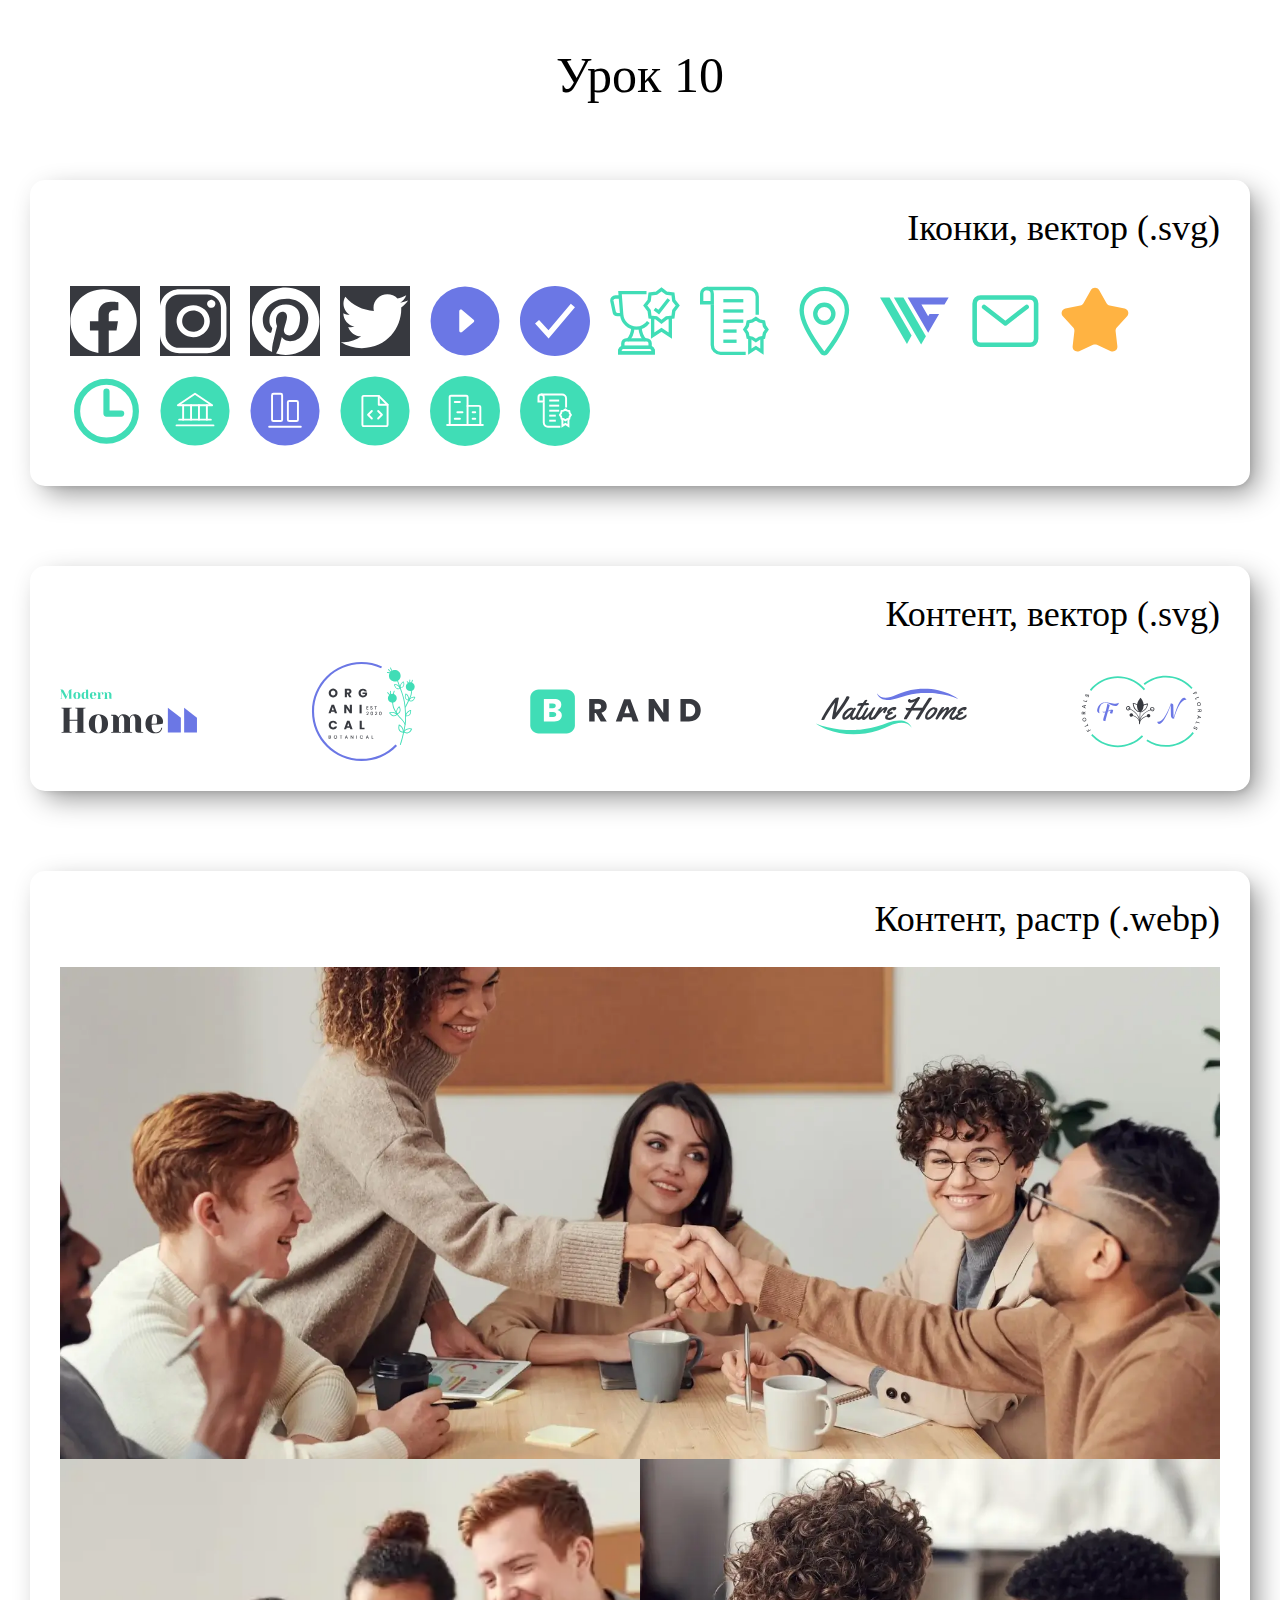
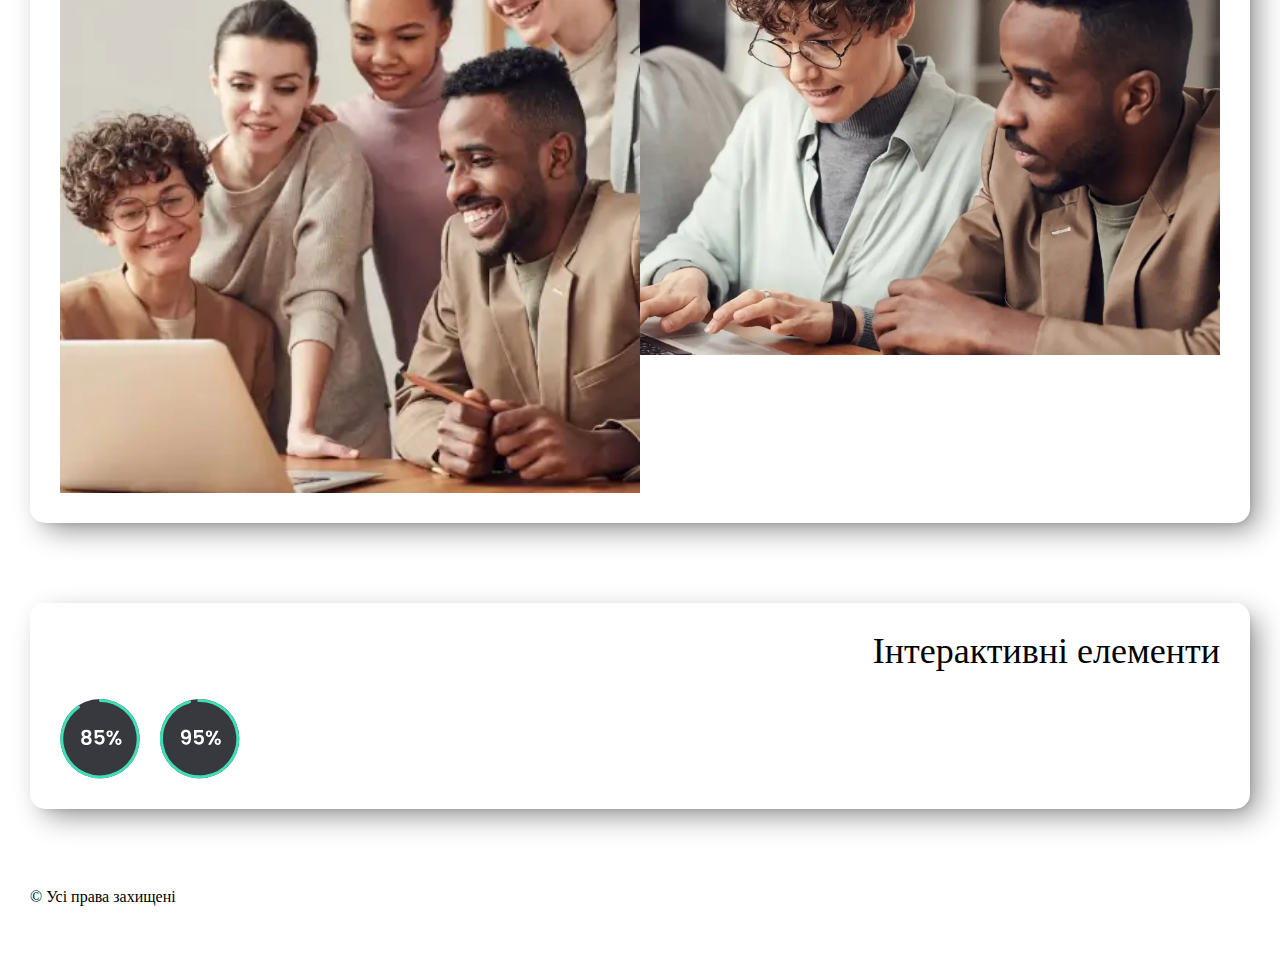
<file: lesson_10/index.html>
<!DOCTYPE html>
<html lang="uk">

<head>
  <meta charset="UTF-8">
  <meta name="viewport" content="width=device-width, initial-scale=1.0">
  <link rel="stylesheet" href="css/style.css">
  <link rel="shortcut icon" href="img/favicon.ico" type="image/x-icon">
  <title>Урок 10</title>
</head>

<body>
  <header class="header">
    <div class="container">
      <h1>Урок 10</h1>
    </div>
  </header>

  <main class="main">
    <div class="container">

      <div class="icons wrap">
        <div class="title">
          <h2>Іконки, вектор (.svg)</h2>
        </div>
        <div class="images">
          <img src="img/icons/Fb.svg" alt="icon">
          <img src="img/icons/Insta.svg" alt="icon">
          <img src="img/icons/Pintrest.svg" alt="icon">
          <img src="img/icons/Twiter.svg" alt="icon">
          <img src="img/icons/Play-Butten.svg" alt="icon">
          <img src="img/icons/Icon-check.svg" alt="icon">
          <img src="img/icons/Icon-cup.svg" alt="icon">
          <img src="img/icons/Icon-diploma.svg" alt="icon">
          <img src="img/icons/Icon-loc.svg" alt="icon">
          <img src="img/icons/Icon-log.svg" alt="icon">
          <img src="img/icons/Icon-mail.svg" alt="icon">
          <img src="img/icons/icon-Star.svg" alt="icon">
          <img src="img/icons/Icon-Time.svg" alt="icon">
          <img src="img/icons/Icon-solution-1.svg" alt="icon">
          <img src="img/icons/Icon-solution-2.svg" alt="icon">
          <img src="img/icons/Icon-solution-3.svg" alt="icon">
          <img src="img/icons/Icon-solution-4.svg" alt="icon">
          <img src="img/icons/Icon-solution-5.svg" alt="icon">
        </div>
      </div>

      <div class="content-vector wrap">
        <div class="title">
          <h2>Контент, вектор (.svg)</h2>
        </div>
        <div class="images">
          <img src="img/content-vector/Client-logo.svg" alt="company`s name">
        </div>
      </div>

      <div class="content-rastr wrap">
        <div class="title">
          <h2>Контент, растр (.webp)</h2>
        </div>
        <div class="images"> 
          <img class="image" src="img/content-rastr/photo-hello_1x.webp" 
            srcset="img/content-rastr/photo-hello_1x.webp 1x,
            img/content-rastr/photo-hello_2x.webp 2x" alt="people">
          <img class="image05"
            src="img/content-rastr/photo-look-to-laptop_1x.webp" 
            srcset="img/content-rastr/photo-look-to-laptop_1x.webp 1x,
            img/content-rastr/photo-look-to-laptop_1x.webp 2x" alt="people">
          <img class="image05"
            src="img/content-rastr/photo-on-the-table_1x.webp" 
            srcset="img/content-rastr/photo-on-the-table_1x.webp 1x,
            img/content-rastr/photo-on-the-table_2x.webp 2x" alt="people">
        </div>
      </div>

      <div class="interactive wrap">
        <div class="title">
          <h2>Інтерактивні елементи</h2>
        </div>
        <div class="images">
          <img src="img/85percent.svg" alt="85%">
          <img src="img/95percent.svg" alt="95%">
        </div>
      </div>

    </div>
  </main>

  <footer class="footer">
    <div class="container">&#169; Усі права захищені</div>
  </footer>

</body>

</html>
</file>
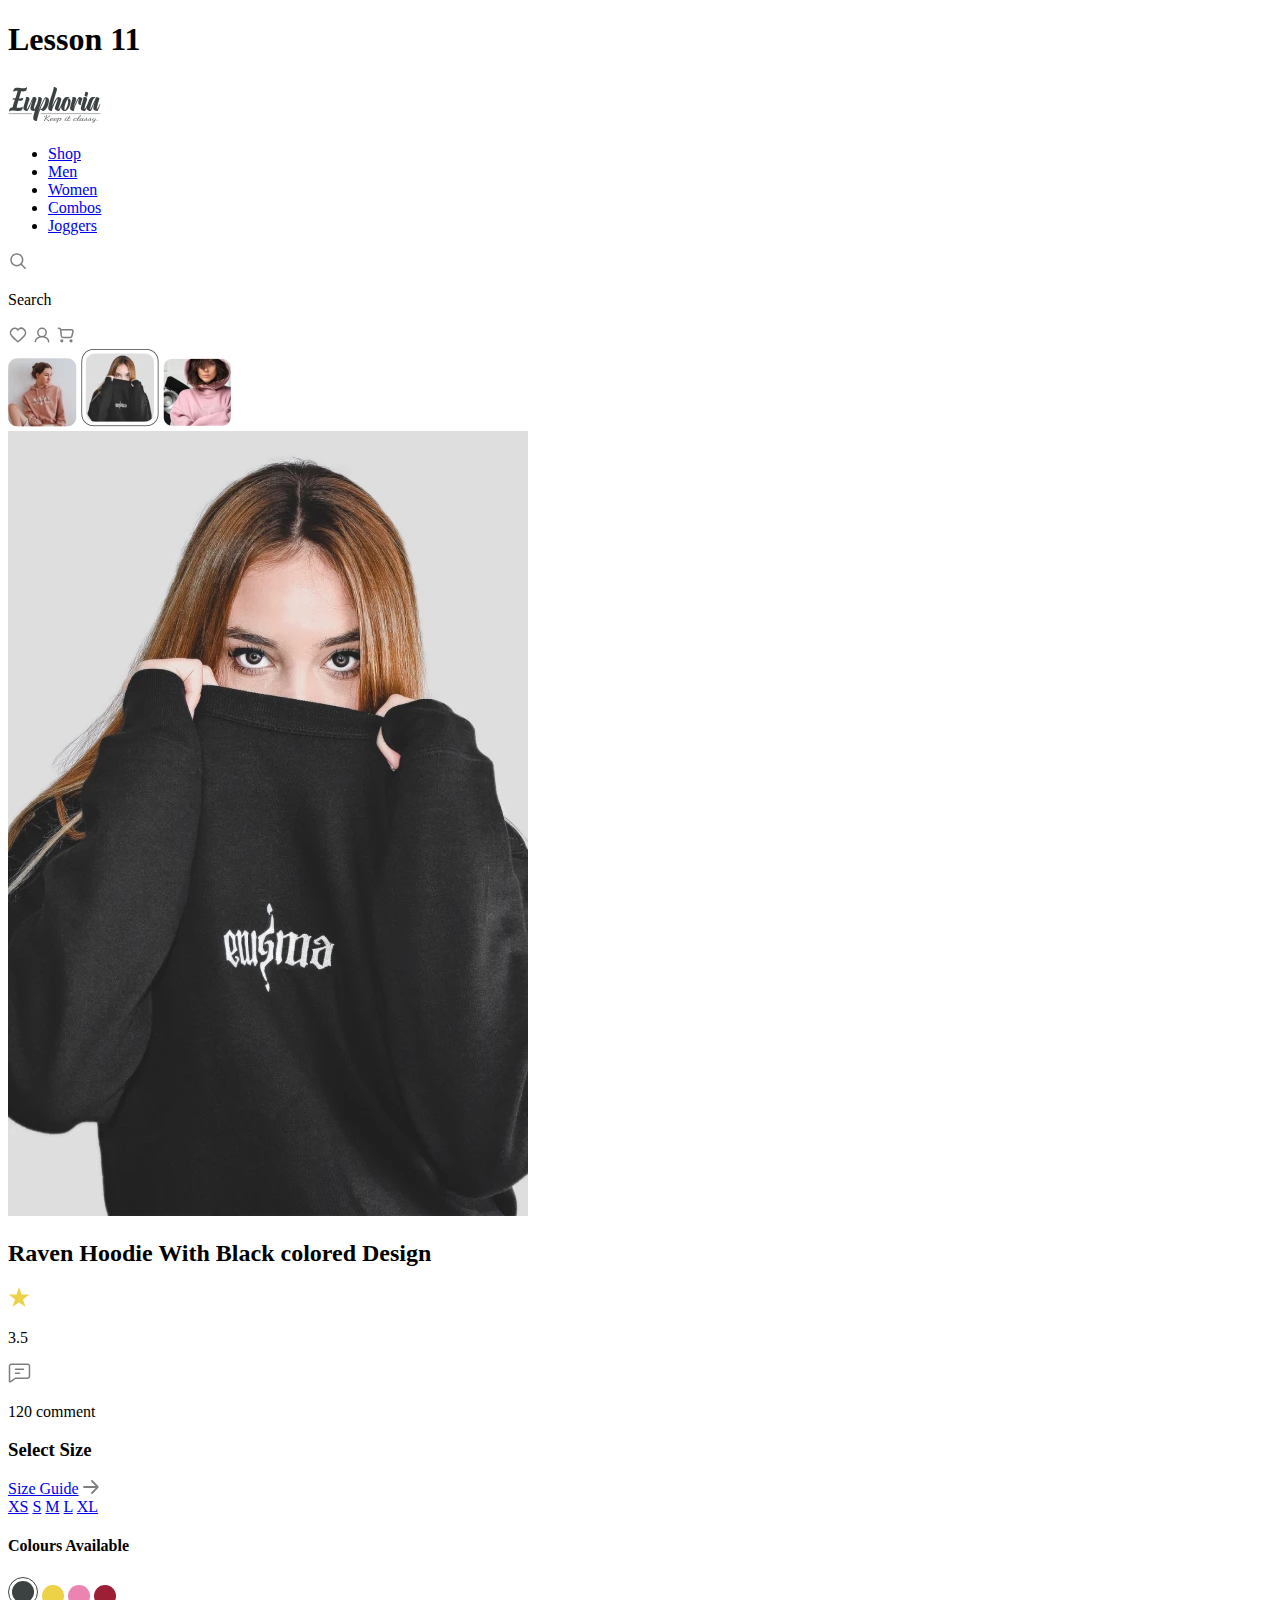
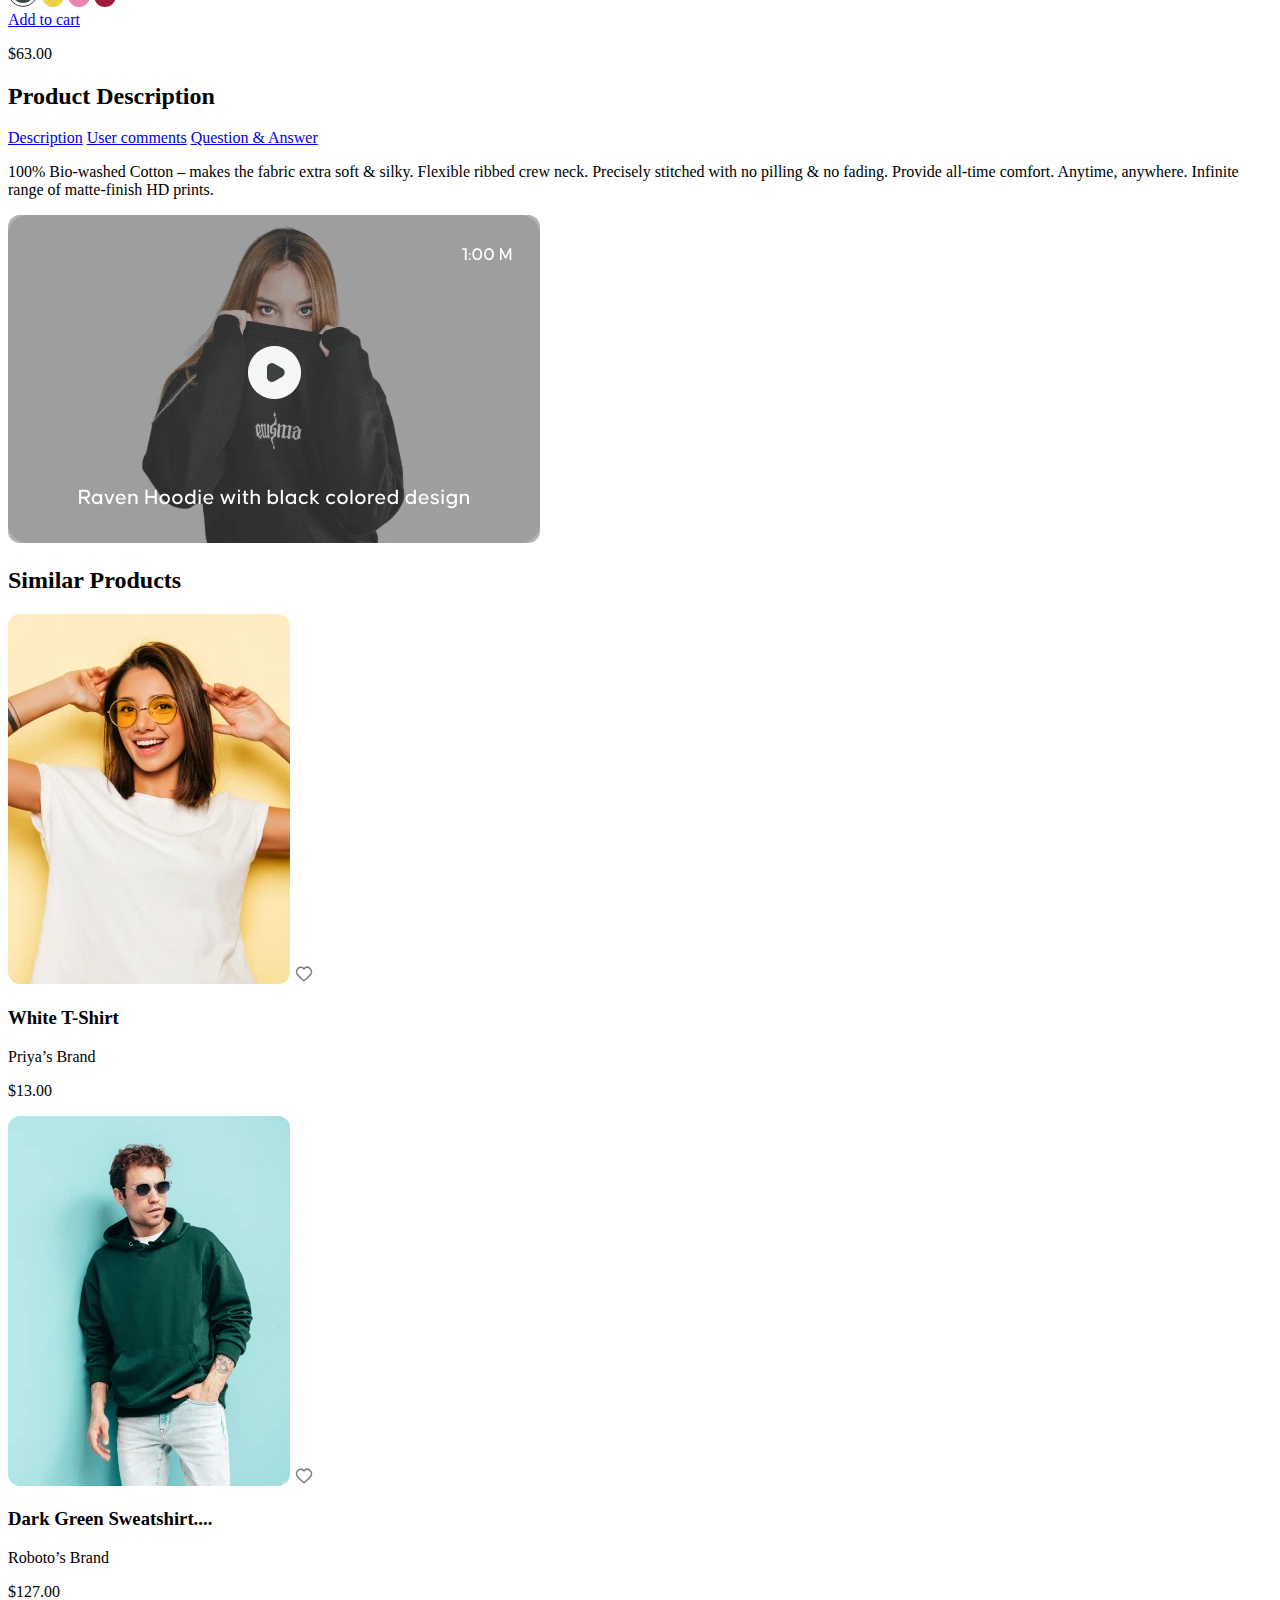
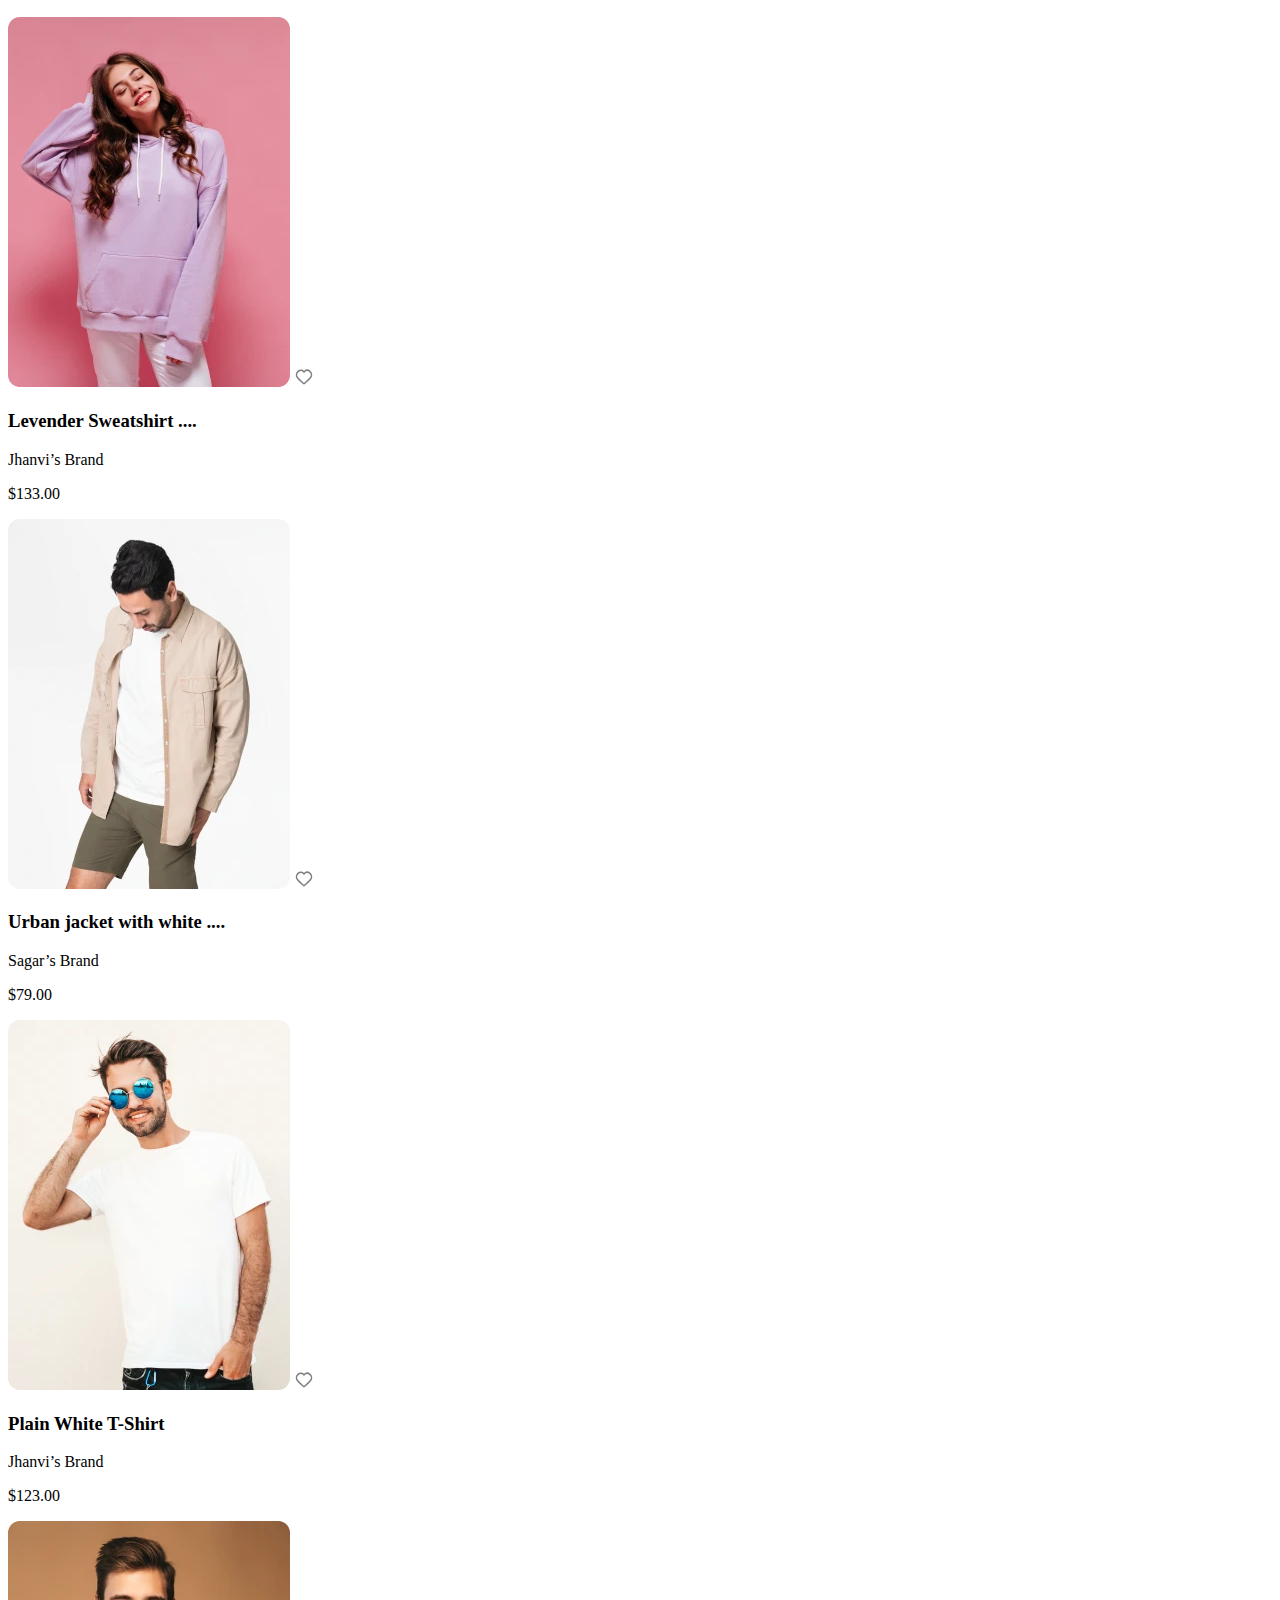
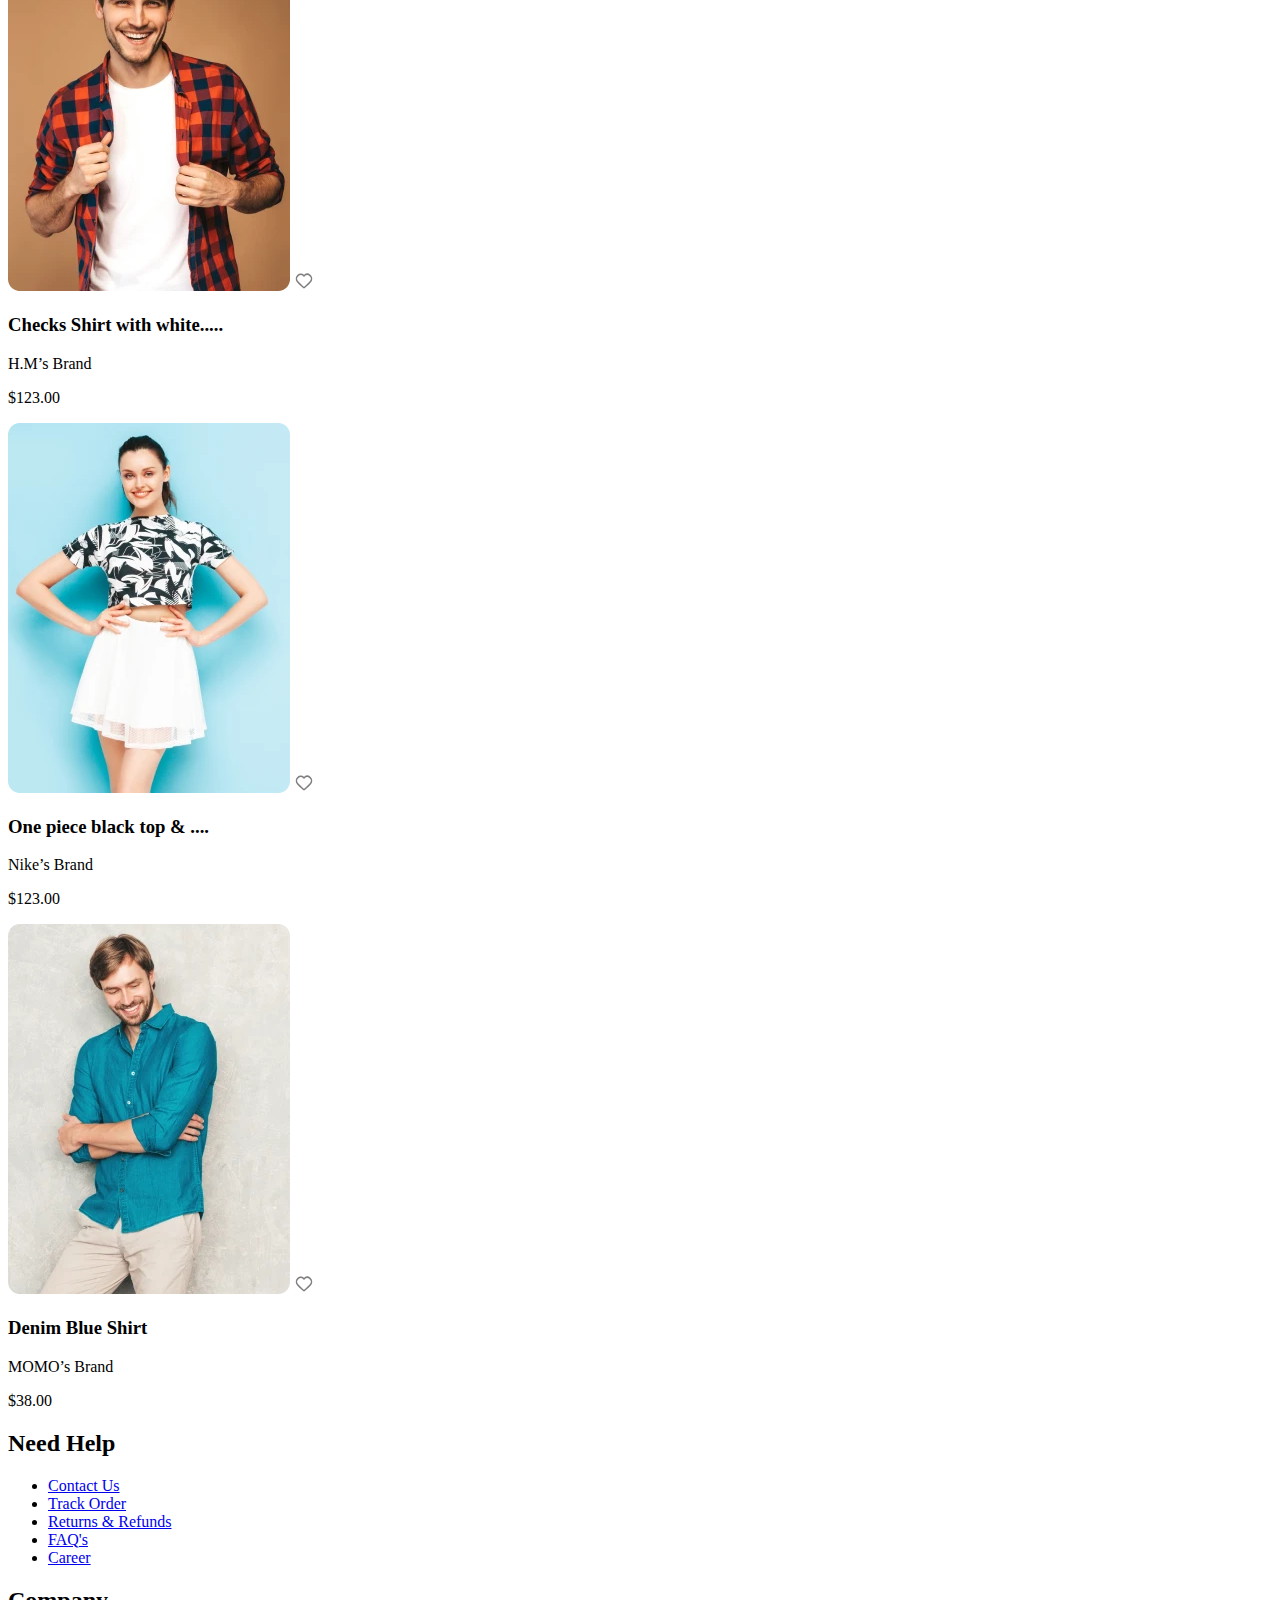
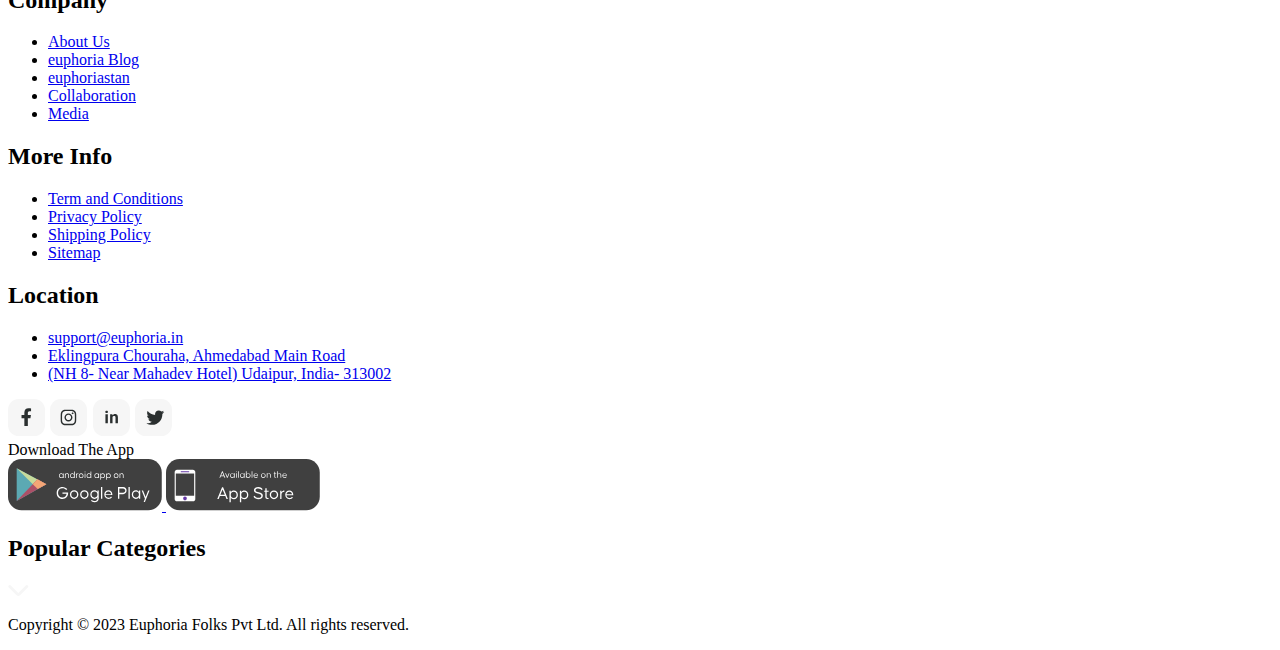
<file: lesson_11/index.html>
<!DOCTYPE html>
<html lang="en">

<head>
  <meta charset="UTF-8">
  <meta name="viewport" content="width=device-width, initial-scale=1.0">
  <title>Lesson 11</title>
</head>

<body>
  <header class="header">

    <h1 class="header__title">Lesson 11</h1>

    <div class="header__logo">
      <a href="#">
        <img src="img/Logo.svg" alt="company`s logo">
      </a>
    </div>

    <ul class="header__menu menu-header">
      <li class="menu-header__item">
        <a href="#">Shop</a>
      </li>
      <li class="menu-header__item">
        <a href="#">Men</a>
      </li>
      <li class="menu-header__item menu-header__item--bold">
        <a href="#">Women</a>
      </li>
      <li class="menu-header__item">
        <a href="#">Combos</a>
      </li>
      <li class="menu-header__item">
        <a href="#">Joggers</a>
      </li>
    </ul>

    <div class="header__search search-header">
      <img class="search-header__image" src="img/search.svg" alt="search">
      <p class="search-header__name">Search</p>
    </div>

    <div class="header__icons">
      <img src="img/heart.svg" alt="icon">
      <img src="img/user.svg" alt="icon">
      <img src="img/shopping_cart.svg" alt="icon">
    </div>

  </header>



  <main class="main">

    <!--GOODS-->
    <div class="goods">

      <div class="goods__preview preview-goods">
        <img class="preview-goods__photo" src="img/prev_1.webp"
          alt="photo-preview">
        <img class="preview-goods__photo" src="img/prev_2.webp"
          alt="photo-preview">
        <img class="preview-goods__photo preview-goods__photo--selected"
          src="img/prev_3.webp" alt="photo-preview">
      </div>

      <div class="goods__main-photo">
        <img src="img/main_photo.webp" alt="photo of goods">
      </div>

      <h2 class="goods__title">
        Raven Hoodie With Black colored Design
      </h2>

      <div class="goods__rating">
        <img src="img/star.svg" alt="">
        <p>3.5</p>
      </div>

      <div class="goods__comments">
        <img src="img/comment.svg" alt="comments">
        <p>120 comment</p>
      </div>

      <div class="goods__sizes sizes-goods">
        <h3 class="sizes-goods__title"> Select Size </h3>
        <a href="#" class="sizes-goods__link">Size Guide</a>
        <a href="#" class="sizes-goods__link-arrow">
          <img src="img/arrow_right.svg" alt="arrow">
        </a>
        <div class="sizes-goods__choice choice-size">
          <a class="choice-size__link" href="#">XS</a>
          <a class="choice-size__link" href="#">S</a>
          <a class="choice-size__link" href="#">M</a>
          <a class="choice-size__link choice-size__link--selected"
            href="#">L</a>
          <a class="choice-size__link" href="#">XL</a>
        </div>
      </div>

      <div class="goods__color color-goods">
        <h4 class="color-goods__title">Colours Available </h4>
        <div class="color-goods__img">
          <img src="img/colour_black.svg" alt="color of goods">
          <img src="img/colour_yellow.svg" alt="color of goods">
          <img src="img/colour_pink.svg" alt="color of goods">
          <img src="img/colour_red.svg" alt="color of goods">
        </div>
      </div>

      <div class="goods__add add-goods">
        <a href="#" class="add-goods__link">Add to cart</a>
        <p class="add-goods__price">$63.00</p>
      </div>

    </div>


    <!-- DESCRIPTION -->
    <div class="descr">

      <h2 class="descr__title">
        Product Description
      </h2>

      <div class="descr__link link-descr">
        <a href="#"
          class="link-descr__item link-descr__item--selected">Description</a>
        <a href="#" class="link-descr__item">User comments</a>
        <a href="#" class="link-descr__item">Question & Answer</a>
      </div>

      <div class="descr__about">
        <p>
          100% Bio-washed Cotton – makes the fabric extra soft & silky. Flexible
          ribbed crew neck. Precisely stitched with no pilling & no fading.
          Provide all-time comfort. Anytime, anywhere. Infinite range of
          matte-finish HD prints.
        </p>
      </div>

      <div class="descr__video">
        <img src="img/video.webp" alt="Video">
      </div>

    </div>


    <!-- ANALOGUE -->
    <div class="analogue">

      <h2 class="analogue__title">
        Similar Products
      </h2>

      <div class="analogue__card card-analogue">
        <div class="card-analogue__item item-analogue">
          <div class="item-analogue__pic">
            <img src="img/product_1.webp" alt="similar product`s photo">
            <img src="img/heart.svg" alt="like">
          </div>
          <h3 class="item-analogue__title">White T-Shirt</h3>
          <p class="item-analogue__brand">Priya’s Brand</p>
          <p class="item-analogue__price">$13.00</p>
        </div>

        <div class="card-analogue__item item-analogue">
          <div class="item-analogue__pic">
            <img src="img/product_2.webp" alt="similar product`s photo">
            <img src="img/heart.svg" alt="like">
          </div>
          <h3 class="item-analogue__title">Dark Green Sweatshirt....</h3>
          <p class="item-analogue__brand">Roboto’s Brand</p>
          <p class="item-analogue__price">$127.00</p>
        </div>

        <div class="card-analogue__item item-analogue">
          <div class="item-analogue__pic">
            <img src="img/product_3.webp" alt="similar product`s photo">
            <img src="img/heart.svg" alt="like">
          </div>
          <h3 class="item-analogue__title">Levender Sweatshirt ....</h3>
          <p class="item-analogue__brand">Jhanvi’s Brand</p>
          <p class="item-analogue__price">$133.00</p>
        </div>

        <div class="card-analogue__item item-analogue">
          <div class="item-analogue__pic">
            <img src="img/product_4.webp" alt="similar product`s photo">
            <img src="img/heart.svg" alt="like">
          </div>
          <h3 class="item-analogue__title">Urban jacket with white ....</h3>
          <p class="item-analogue__brand">Sagar’s Brand</p>
          <p class="item-analogue__price">$79.00</p>
        </div>

        <div class="card-analogue__item item-analogue">
          <div class="item-analogue__pic">
            <img src="img/product_5.webp" alt="similar product`s photo">
            <img src="img/heart.svg" alt="like">
          </div>
          <h3 class="item-analogue__title">Plain White T-Shirt</h3>
          <p class="item-analogue__brand">Jhanvi’s Brand</p>
          <p class="item-analogue__price">$123.00</p>
        </div>

        <div class="card-analogue__item item-analogue">
          <div class="item-analogue__pic">
            <img src="img/product_6.webp" alt="similar product`s photo">
            <img src="img/heart.svg" alt="like">
          </div>
          <h3 class="item-analogue__title">Checks Shirt with white.....</h3>
          <p class="item-analogue__brand">H.M’s Brand</p>
          <p class="item-analogue__price">$123.00</p>
        </div>

        <div class="card-analogue__item item-analogue">
          <div class="item-analogue__pic">
            <img src="img/product_7.webp" alt="similar product`s photo">
            <img src="img/heart.svg" alt="like">
          </div>
          <h3 class="item-analogue__title">One piece black top & ....</h3>
          <p class="item-analogue__brand">Nike’s Brand</p>
          <p class="item-analogue__price">$123.00</p>
        </div>

        <div class="card-analogue__item item-analogue">
          <div class="item-analogue__pic">
            <img src="img/product_8.webp" alt="similar product`s photo">
            <img src="img/heart.svg" alt="like">
          </div>
          <h3 class="item-analogue__title">Denim Blue Shirt</h3>
          <p class="item-analogue__brand">MOMO’s Brand</p>
          <p class="item-analogue__price">$38.00</p>
        </div>

      </div>

    </div>

  </main>



  <footer class="footer">

    <div class="footer__block block-footer">
      <div class="block-footer__help">
        <h2 class="block-footer__title">Need Help</h2>
        <ul class="block-footer__item">
          <li><a href="#">Contact Us</a></li>
          <li><a href="#">Track Order</a></li>
          <li><a href="#">Returns & Refunds</a></li>
          <li><a href="#">FAQ's</a></li>
          <li><a href="#">Career</a></li>
        </ul>
      </div>

      <div class="block-footer__company">
        <h2 class="block-footer__title">Company</h2>
        <ul class="block-footer__item">
          <li><a href="#">About Us</a></li>
          <li><a href="#">euphoria Blog</a></li>
          <li><a href="#">euphoriastan</a></li>
          <li><a href="#">Collaboration</a></li>
          <li><a href="#">Media</a></li>
        </ul>
      </div>

      <div class="block-footer__info">
        <h2 class="block-footer__title">More Info</h2>
        <ul class="block-footer__item">
          <li><a href="#">Term and Conditions</a></li>
          <li><a href="#">Privacy Policy</a></li>
          <li><a href="#">Shipping Policy</a></li>
          <li><a href="#">Sitemap</a></li>
        </ul>
      </div>

      <div class="block-footer__location">
        <h2 class="block-footer__title">Location</h2>
        <ul class="block-footer__item">
          <li><a href="#">support@euphoria.in</a></li>
          <li><a href="#">Eklingpura Chouraha, Ahmedabad Main Road</a></li>
          <li><a href="#">(NH 8- Near Mahadev Hotel) Udaipur, India- 313002</a>
          </li>
        </ul>
      </div>
    </div>


    <div class="footer__social social-footer">
      <div class="social-footer__social">
        <img src="img/fb.svg" alt="Facebook">
        <img src="img/inst.svg" alt="Instagram">
        <img src="img/linked_in.svg" alt="Linked-In">
        <img src="img/tweet.svg" alt="Tweeter">
      </div>
      <div class="social-footer__apps apps-footer">
        <div class="apps-footer__title">Download The App </div>
        <div class="apps-footer__link">
          <a href="#">
            <img src="img/g-play.svg" alt="Google Play">
          </a>
          <a href="#">
            <img src="img/app.svg" alt="App Store">
          </a>
        </div>
      </div>
    </div>

    <div class="footer__categories categories-footer">
      <h2 class="categories-footer__title">Popular Categories</h2>
      <div class="categories-footer__open">
        <img src="img/arrow_down.svg" alt="arrow down">
      </div>
    </div>

    <div class="footer__copyright">
      <p>
        Copyright © 2023 Euphoria Folks Pvt Ltd. All rights reserved.
      </p>
    </div>

  </footer>

</body>

</html>
</file>
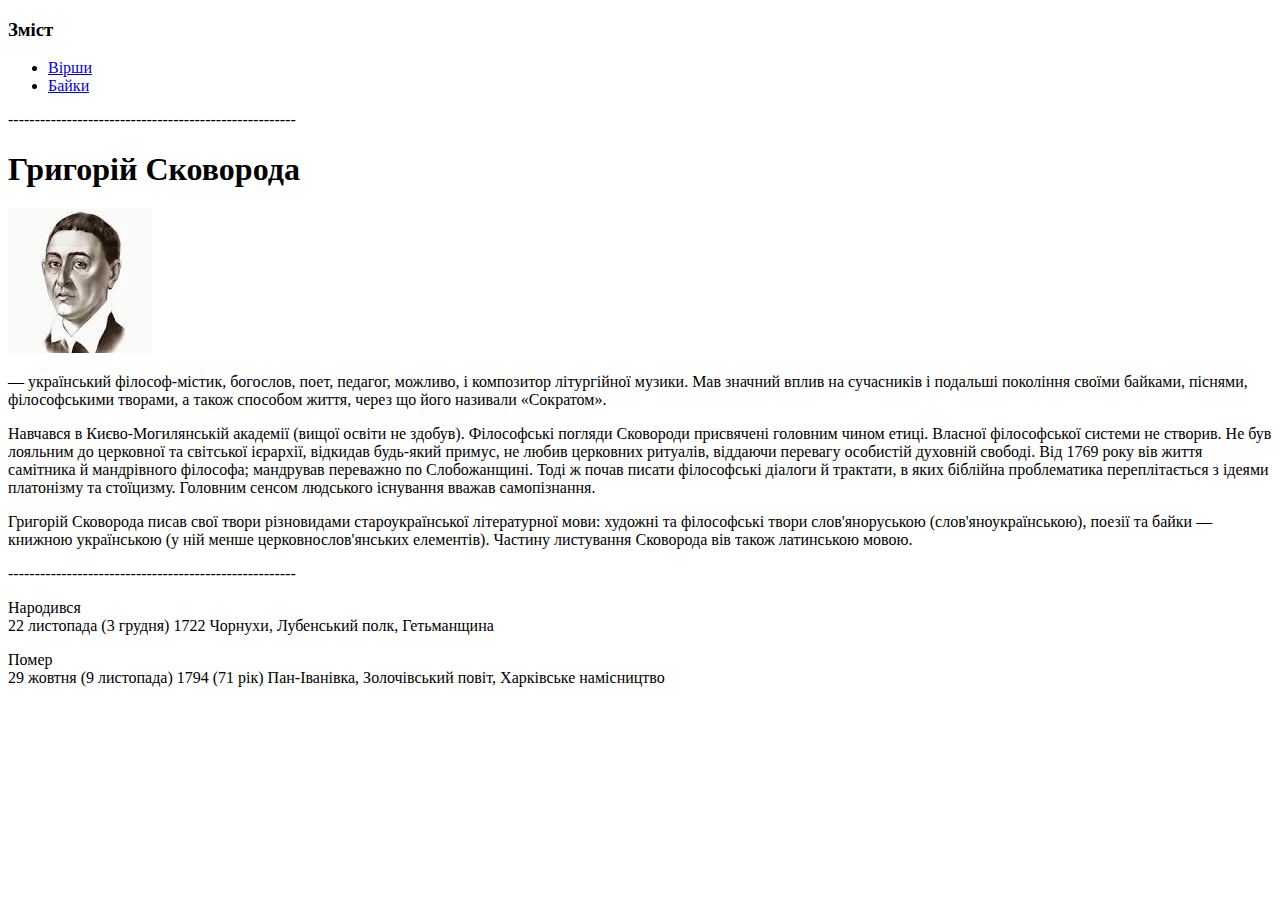
<file: lesson_2/index.html>
<!DOCTYPE html>
<html lang="uk">
  <head>
    <meta charset="UTF-8" />
    <meta name="viewport" content="width=device-width, initial-scale=1.0" />
    <title>Lesson 2 - Знайомство з HTML</title>
  </head>
  <body>
    <header>
      <h3>Зміст</h3>
      <ul>
        <li><a href="virshi.html">Вірши</a></li>
        <li><a href="baiky.html">Байки</a></li>
      </ul>
    </header>
    <main>
      <p>------------------------------------------------------</p>
      <h1>Григорій Сковорода</h1>

      <img src="img/scovoroda.jfif" alt="Портрет Григорія Сковороди" />

      <p>
        — український філософ-містик, богослов, поет, педагог, можливо, і
        композитор літургійної музики. Мав значний вплив на сучасників і
        подальші покоління своїми байками, піснями, філософськими творами, а
        також способом життя, через що його називали «Сократом».
      </p>
      <p>
        Навчався в Києво-Могилянській академії (вищої освіти не здобув).
        Філософські погляди Сковороди присвячені головним чином етиці. Власної
        філософської системи не створив. Не був лояльним до церковної та
        світської ієрархії, відкидав будь-який примус, не любив церковних
        ритуалів, віддаючи перевагу особистій духовній свободі. Від 1769 року
        вів життя самітника й мандрівного філософа; мандрував переважно по
        Слобожанщині. Тоді ж почав писати філософські діалоги й трактати, в яких
        біблійна проблематика переплітається з ідеями платонізму та стоїцизму.
        Головним сенсом людського існування вважав самопізнання.
      </p>
      <p>
        Григорій Сковорода писав свої твори різновидами староукраїнської
        літературної мови: художні та філософські твори слов'яноруською
        (слов'яноукраїнською), поезії та байки — книжною українською (у ній
        менше цер­ковнослов'янських елементів). Частину листування Сковорода вів
        також латинською мовою.
      </p>
    </main>
    <footer class="footer">
      <p>------------------------------------------------------</p>
      <p>
        <span>Народився</span> <br />
        22 листопада (3 грудня) 1722 Чорнухи, Лубенський полк, Гетьманщина
      </p>
      <p>
        <span>Помер</span> <br />
        29 жовтня (9 листопада) 1794 (71 рік) Пан-Іванівка, Золочівський повіт,
        Харківське намісництво
      </p>
    </footer>
  </body>
</html>
</file>
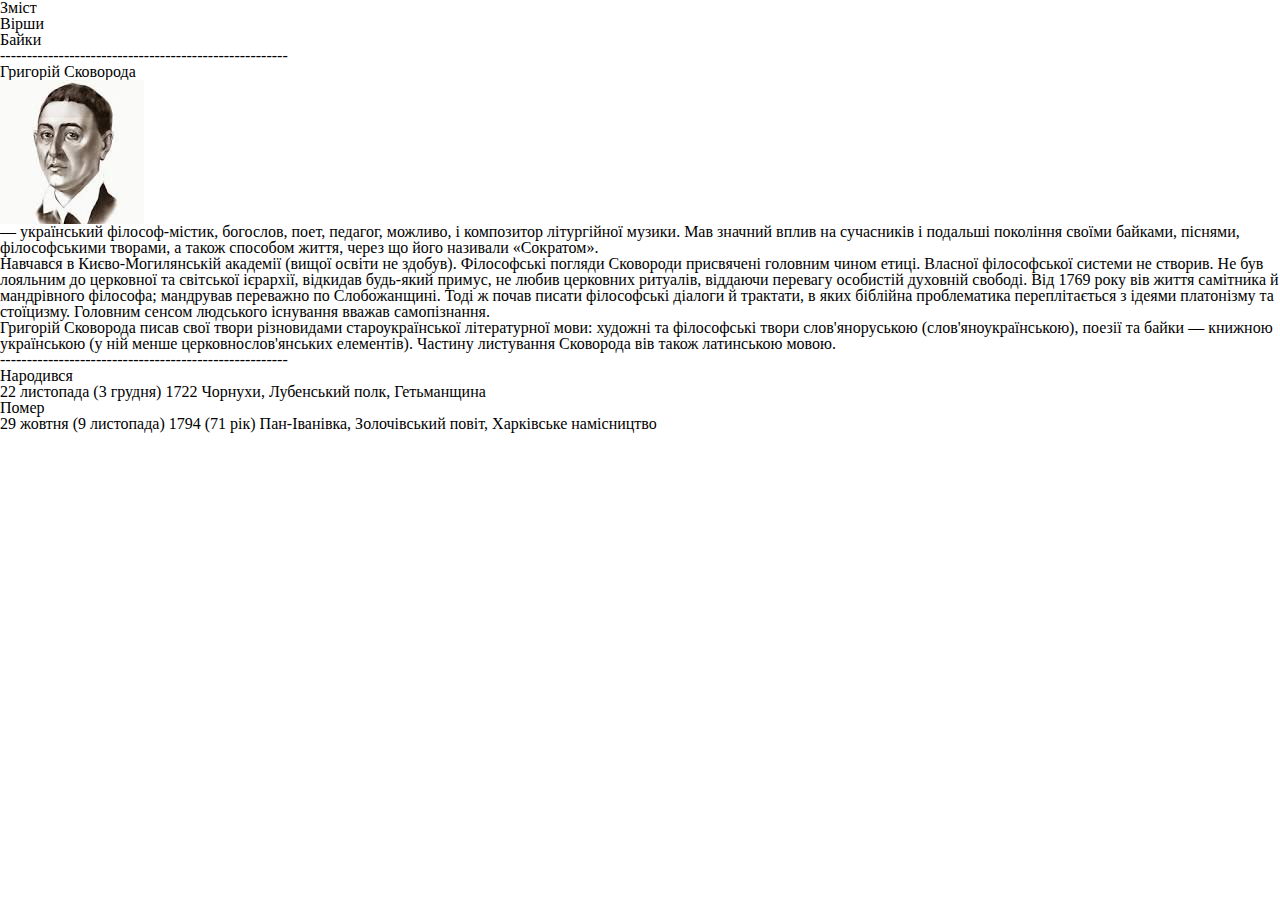
<file: lesson_3/index.html>
<!DOCTYPE html>
<html lang="uk">

<head>
  <meta charset="UTF-8">
  <meta name="viewport" content="width=device-width, initial-scale=1.0">
  <link rel="stylesheet" href="css/style.css">
  <title>Lesson 3</title>
</head>

<body>

  <header class="header">
    <h3 class="title title3">Зміст</h3>
    <ul class="list">
      <li class="item"><a class="link" href="virshi.html"
          title="Вірші Сковороди">Вірши</a>
      </li>
      <li class="item"><a class="link" href="baiky.html"
          title="Байки Сковороди">Байки</a>
      </li>
    </ul>
  </header>

  <main>
    <p>------------------------------------------------------</p>

    <h1 class="title title1">Григорій Сковорода</h1>

    <img class="image" src="img/scovoroda.jfif"
      alt="Портрет Григорія Сковороди">

    <div class="text">
      <p>
        — український філософ-містик, богослов, поет, педагог, можливо, і
        композитор літургійної музики. Мав значний вплив на сучасників і
        подальші покоління своїми байками, піснями, філософськими творами, а
        також способом життя, через що його називали «Сократом».
      </p>

      <p>
        Навчався в Києво-Могилянській академії (вищої освіти не здобув).
        Філософські погляди Сковороди присвячені головним чином етиці. Власної
        філософської системи не створив. Не був лояльним до церковної та
        світської ієрархії, відкидав будь-який примус, не любив церковних
        ритуалів, віддаючи перевагу особистій духовній свободі. Від 1769 року
        вів життя самітника й мандрівного філософа; мандрував переважно по
        Слобожанщині. Тоді ж почав писати філософські діалоги й трактати, в яких
        біблійна проблематика переплітається з ідеями платонізму та стоїцизму.
        Головним сенсом людського існування вважав самопізнання.
      </p>
      <p>
        Григорій Сковорода писав свої твори різновидами староукраїнської
        літературної мови: художні та філософські твори слов'яноруською
        (слов'яноукраїнською), поезії та байки — книжною українською (у ній
        менше цер­ковнослов'янських елементів). Частину листування Сковорода вів
        також латинською мовою.
      </p>
    </div>
  </main>

  <footer class="footer">
    <div class="text">
      <p>------------------------------------------------------</p>
      <p>
        <span>Народився</span>
        <br>22 листопада (3 грудня) 1722 Чорнухи, Лубенський полк, Гетьманщина
      </p>
      <p>
        <span>Помер</span>
        <br>29 жовтня (9 листопада) 1794 (71 рік) Пан-Іванівка, Золочівський
        повіт,
        Харківське намісництво
      </p>
    </div>
  </footer>

</body>

</html>
</file>
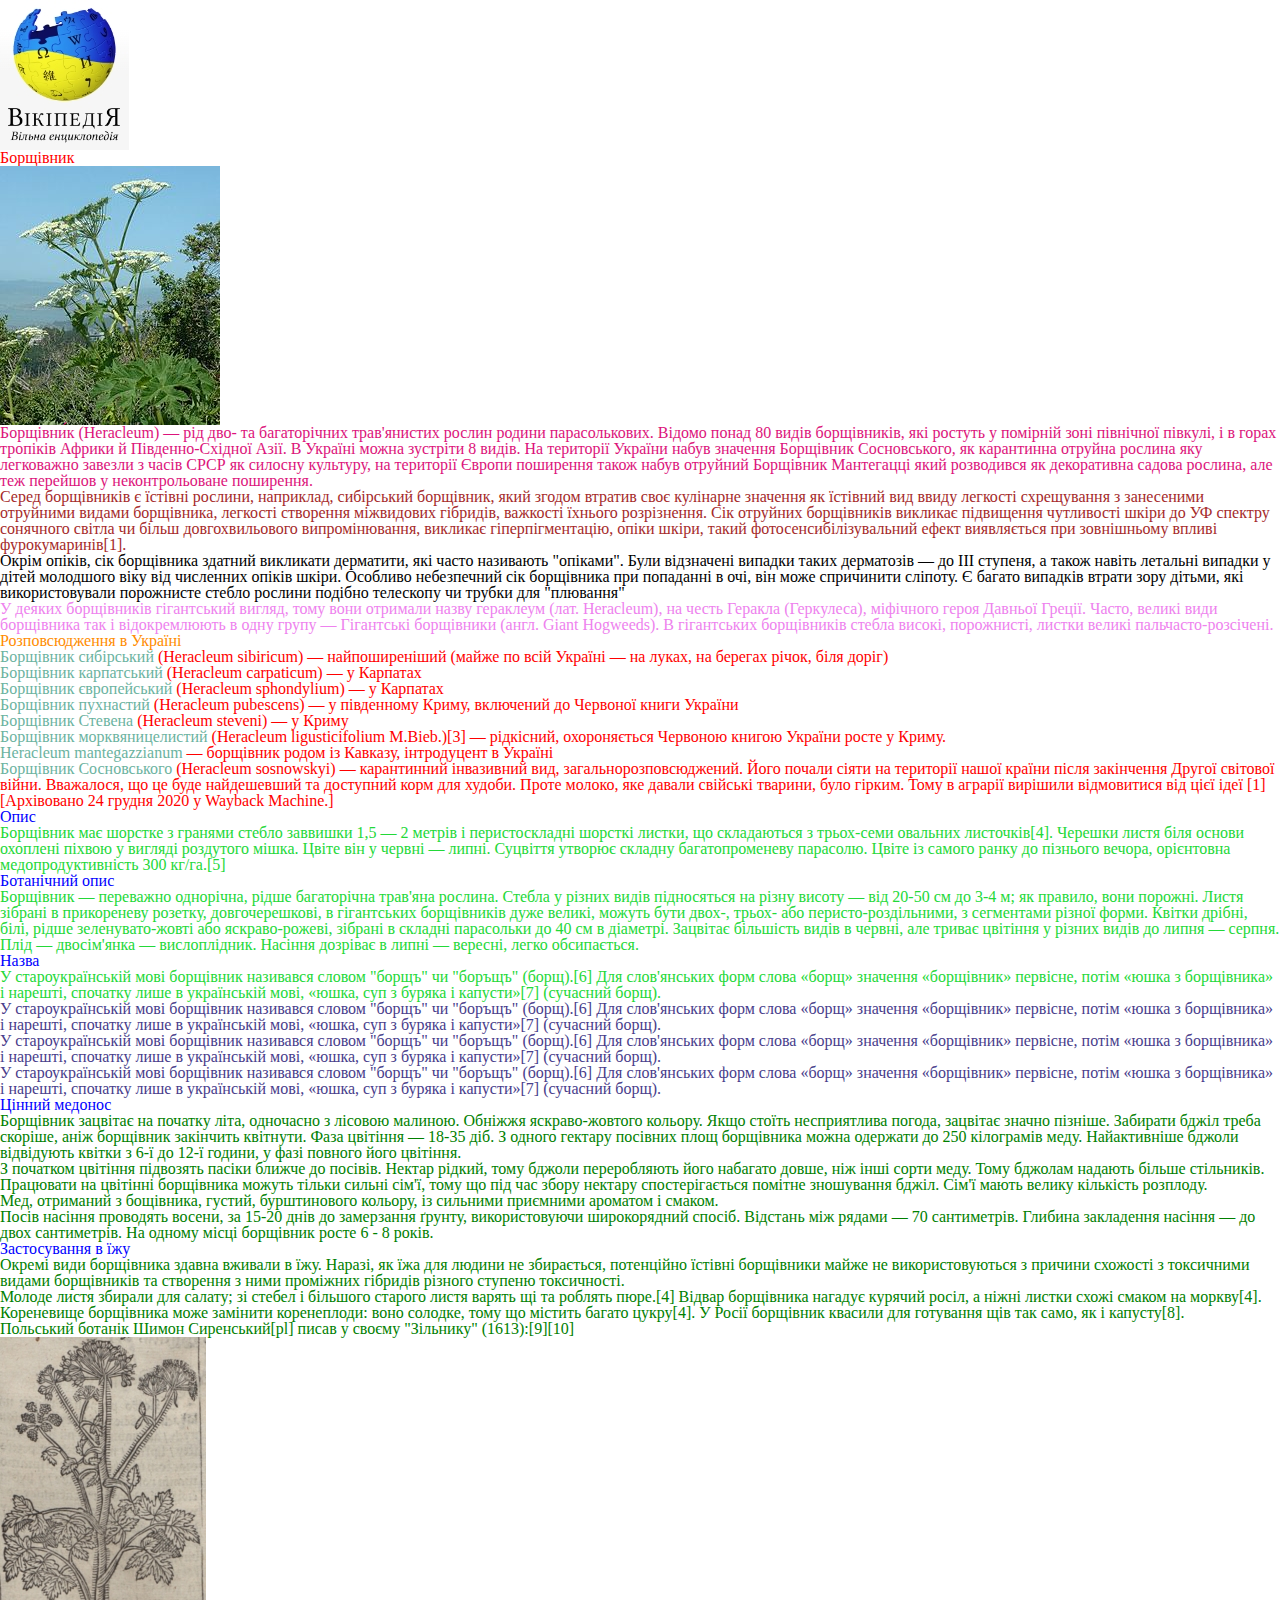
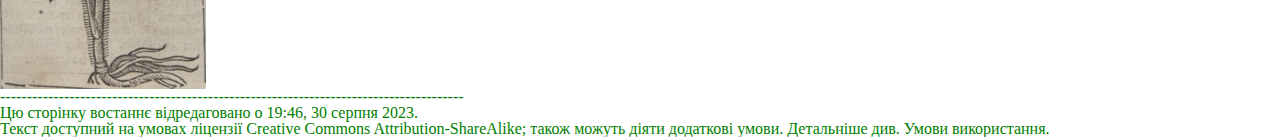
<file: lesson_4/index.html>
<!DOCTYPE html>
<html lang="uk">

<head>
  <meta charset="UTF-8">
  <meta name="viewport" content="width=device-width, initial-scale=1.0">
  <link rel="stylesheet" href="css/style.css">
  <title>lesson 4</title>
</head>

<body>
  <header class="header">
    <img src="img/wiki.jpg" alt="Вікіпедія">
    <h1 class="title">Борщівник</h1>
  </header>

  <main class="main">
    <div class="description">
      <img src="img/cow_parsnip.jpg" alt="Борщівник">
      <div class="divtext">
        <p class="text">
          Борщівни́к (Heracleum) — рід дво- та багаторічних трав'янистих рослин
          родини парасолькових. Відомо понад 80 видів борщівників, які ростуть у
          помірній зоні північної півкулі, і в горах тропіків Африки й
          Південно-Східної Азії. В Україні можна зустріти 8 видів. На території
          України набув значення Борщівник Сосновського, як карантинна отруйна
          рослина яку легковажно завезли з часів СРСР як силосну культуру, на
          території Європи поширення також набув отруйний Борщівник Мантегацці
          який розводився як декоративна садова рослина, але теж перейшов у
          неконтрольоване поширення.
        </p>
        <p class="text" id="text1">
          Серед борщівників є їстівні рослини, наприклад, сибірський борщівник,
          який згодом втратив своє кулінарне значення як їстівний вид ввиду
          легкості схрещування з занесеними отруйними видами борщівника,
          легкості
          створення міжвидових гібридів, важкості їхнього розрізнення. Сік
          отруйних борщівників викликає підвищення чутливості шкіри до УФ
          спектру
          сонячного світла чи більш довгохвильового випромінювання, викликає
          гіперпігментацію, опіки шкіри, такий фотосенсибілізувальний ефект
          виявляється при зовнішньому впливі фурокумаринів[1].
        </p>
        <p class="text subtext">
          Окрім опіків, сік борщівника здатний викликати дерматити, які часто
          називають "опіками". Були відзначені випадки таких дерматозів — до III
          ступеня, а також навіть летальні випадки у дітей молодшого віку від
          численних опіків шкіри. Особливо небезпечний сік борщівника при
          попаданні в очі, він може спричинити сліпоту. Є багато випадків втрати
          зору дітьми, які використовували порожнисте стебло рослини подібно
          телескопу чи трубки для "плювання"
        </p>
        <p class="subtext">
          У деяких борщівників гігантський вигляд, тому вони отримали назву
          гераклеум (лат. Heracleum), на честь Геракла (Геркулеса), міфічного
          героя Давньої Греції. Часто, великі види борщівника так і
          відокремлюють
          в одну групу — Гігантські борщівники (англ. Giant Hogweeds). В
          гігантських борщівників стебла високі, порожнисті, листки великі
          пальчасто-розсічені.
        </p>
      </div>
    </div>

    <div class="species">
      <h2 class="subtitle">
        Розповсюдження в Україні
      </h2>
      <ul class="list">
        <li class="item">
          <a class="link"
            href="https://uk.wikipedia.org/wiki/%D0%91%D0%BE%D1%80%D1%89%D1%96%D0%B2%D0%BD%D0%B8%D0%BA_%D1%81%D0%B8%D0%B1%D1%96%D1%80%D1%81%D1%8C%D0%BA%D0%B8%D0%B9"
            target="_blank">
            Борщівник сибірський
          </a>
          (Heracleum sibiricum) — найпоширеніший (майже
          по всій Україні — на луках, на берегах річок, біля доріг)
        </li>
        <li class="item">
          <a class="link"
            href="https://uk.wikipedia.org/wiki/%D0%91%D0%BE%D1%80%D1%89%D1%96%D0%B2%D0%BD%D0%B8%D0%BA_%D0%BA%D0%B0%D1%80%D0%BF%D0%B0%D1%82%D1%81%D1%8C%D0%BA%D0%B8%D0%B9"
            target="_blank">
            Борщівник карпатський
          </a>
          (Heracleum carpaticum) — у Карпатах
        </li>
        <li class="item">
          <a class="link"
            href="https://uk.wikipedia.org/wiki/%D0%91%D0%BE%D1%80%D1%89%D1%96%D0%B2%D0%BD%D0%B8%D0%BA_%D1%94%D0%B2%D1%80%D0%BE%D0%BF%D0%B5%D0%B9%D1%81%D1%8C%D0%BA%D0%B8%D0%B9"
            target="_blank">
            Борщівник європейський
          </a>
          (Heracleum sphondylium) — у Карпатах
        </li>
        <li class="item">
          <a class="link"
            href="https://uk.wikipedia.org/wiki/%D0%91%D0%BE%D1%80%D1%89%D1%96%D0%B2%D0%BD%D0%B8%D0%BA_%D0%BF%D1%83%D1%85%D0%BD%D0%B0%D1%81%D1%82%D0%B8%D0%B9"
            target="_blank">
            Борщівник пухнастий
          </a>
          (Heracleum pubescens) — у південному Криму,
          включений до Червоної книги України
        </li>
        <li class="item">
          <a class="link"
            href="https://uk.wikipedia.org/wiki/%D0%91%D0%BE%D1%80%D1%89%D1%96%D0%B2%D0%BD%D0%B8%D0%BA_%D0%A1%D1%82%D0%B5%D0%B2%D0%B5%D0%BD%D0%B0"
            target="_blank">
            Борщівник Стевена
          </a>
          (Heracleum steveni) — у Криму
        </li>
        <li class="item">
          <a class="link"
            href="https://uk.wikipedia.org/wiki/%D0%91%D0%BE%D1%80%D1%89%D1%96%D0%B2%D0%BD%D0%B8%D0%BA_%D0%BC%D0%BE%D1%80%D0%BA%D0%B2%D1%8F%D0%BD%D0%B8%D1%86%D0%B5%D0%BB%D0%B8%D1%81%D1%82%D0%B8%D0%B9"
            target="_blank">
            Борщівник морквяницелистий
          </a>
          (Heracleum ligusticifolium M.Bieb.)[3] —
          рідкісний, охороняється Червоною книгою України росте у Криму.
        </li>
        <li class="item">
          <a class="link"
            href="https://uk.wikipedia.org/wiki/%D0%91%D0%BE%D1%80%D1%89%D1%96%D0%B2%D0%BD%D0%B8%D0%BA_%D0%9C%D0%B0%D0%BD%D1%82%D0%B5%D0%B3%D0%B0%D1%86%D1%86%D1%96"
            target="_blank">
            Heracleum mantegazzianum
          </a>
          — борщівник родом із Кавказу, інтродуцент в Україні
        </li>
        <li class="item">
          <a class="link"
            href="https://uk.wikipedia.org/wiki/%D0%91%D0%BE%D1%80%D1%89%D1%96%D0%B2%D0%BD%D0%B8%D0%BA_%D0%A1%D0%BE%D1%81%D0%BD%D0%BE%D0%B2%D1%81%D1%8C%D0%BA%D0%BE%D0%B3%D0%BE"
            target="_blank">
            Борщівник Сосновського
          </a>
          (Heracleum sosnowskyi) — карантинний інвазивний
          вид, загальнорозповсюджений. Його почали сіяти на території нашої
          країни після закінчення Другої світової війни. Вважалося, що це буде
          найдешевший та доступний корм для худоби. Проте молоко, яке давали
          свійські тварини, було гірким. Тому в аграрії вирішили відмовитися від
          цієї ідеї [1] [Архівовано 24 грудня 2020 у Wayback Machine.]
        </li>
      </ul>

    </div>

    <div class="species">
      <h2 class="subtitle2">
        Опис
      </h2>
      <p class="text2">
        Борщівник має шорстке з гранями стебло заввишки 1,5 — 2 метрів і
        перистоскладні шорсткі листки, що складаються з трьох-семи овальних
        листочків[4]. Черешки листя біля основи охоплені піхвою у вигляді
        роздутого мішка. Цвіте він у червні — липні. Суцвіття утворює складну
        багатопроменеву парасолю. Цвіте із самого ранку до пізнього вечора,
        орієнтовна медопродуктивність 300 кг/га.[5]
      </p>
    </div>
    <div class="species">
      <h2 class="subtitle2">
        Ботанічний опис
      </h2>
      <p class="text2">
        Борщівник — переважно однорічна, рідше багаторічна трав'яна рослина.
        Стебла у різних видів підносяться на різну висоту — від 20-50 см до 3-4
        м; як правило, вони порожні. Листя зібрані в прикореневу розетку,
        довгочерешкові, в гігантських борщівників дуже великі, можуть бути
        двох-, трьох- або перисто-роздільними, з сегментами різної форми. Квітки
        дрібні, білі, рідше зеленувато-жовті або яскраво-рожеві, зібрані в
        складні парасольки до 40 см в діаметрі. Зацвітає більшість видів в
        червні, але триває цвітіння у різних видів до липня — серпня. Плід —
        двосім'янка — вислоплідник. Насіння дозріває в липні — вересні, легко
        обсипається.
      </p>
    </div>
    <div class="species">
      <h2 class="subtitle2">
        Назва
      </h2>
      <p class="text2">
        У староукраїнській мові борщівник називався словом "борщъ" чи "боръщъ"
        (борщ).[6] Для слов'янських форм слова «борщ» значення «борщівник»
        первісне, потім «юшка з борщівника» і нарешті, спочатку лише в
        українській мові, «юшка, суп з буряка і капусти»[7] (сучасний борщ).
      </p>
      <p class="text2">
        У староукраїнській мові борщівник називався словом "борщъ" чи "боръщъ"
        (борщ).[6] Для слов'янських форм слова «борщ» значення «борщівник»
        первісне, потім «юшка з борщівника» і нарешті, спочатку лише в
        українській мові, «юшка, суп з буряка і капусти»[7] (сучасний борщ).
      </p>
      <p class="text2">
        У староукраїнській мові борщівник називався словом "борщъ" чи "боръщъ"
        (борщ).[6] Для слов'янських форм слова «борщ» значення «борщівник»
        первісне, потім «юшка з борщівника» і нарешті, спочатку лише в
        українській мові, «юшка, суп з буряка і капусти»[7] (сучасний борщ).
      </p>
      <p class="text2">
        У староукраїнській мові борщівник називався словом "борщъ" чи "боръщъ"
        (борщ).[6] Для слов'янських форм слова «борщ» значення «борщівник»
        первісне, потім «юшка з борщівника» і нарешті, спочатку лише в
        українській мові, «юшка, суп з буряка і капусти»[7] (сучасний борщ).
      </p>
    </div>
    <div class="species">
      <h2>
        Цінний медонос
      </h2>
      <p>
        Борщівник зацвітає на початку літа, одночасно з лісовою малиною. Обніжжя
        яскраво-жовтого кольору. Якщо стоїть несприятлива погода, зацвітає
        значно пізніше. Забирати бджіл треба скоріше, аніж борщівник закінчить
        квітнути. Фаза цвітіння — 18-35 діб. З одного гектару посівних площ
        борщівника можна одержати до 250 кілограмів меду. Найактивніше бджоли
        відвідують квітки з 6-ї до 12-ї години, у фазі повного його цвітіння.
      </p>
      <p>
        З початком цвітіння підвозять пасіки ближче до посівів. Нектар рідкий,
        тому бджоли переробляють його набагато довше, ніж інші сорти меду. Тому
        бджолам надають більше стільників. Працювати на цвітінні борщівника
        можуть тільки сильні сім'ї, тому що під час збору нектару
        спостерігається помітне зношування бджіл. Сім'ї мають велику кількість
        розплоду.
      </p>
      <p>
        Мед, отриманий з бощівника, густий, бурштинового кольору, із сильними
        приємними ароматом і смаком.
      </p>
      <p>
        Посів насіння проводять восени, за 15-20 днів до замерзання ґрунту,
        використовуючи широкорядний спосіб. Відстань між рядами — 70
        сантиметрів. Глибина закладення насіння — до двох сантиметрів. На одному
        місці борщівник росте 6 - 8 років.
      </p>
    </div>
    <div class="species">
      <h2>
        Застосування в їжу
      </h2>
      <p>
        Окремі види борщівника здавна вживали в їжу. Наразі, як їжа для людини
        не збирається, потенційно їстівні борщівники майже не використовуються з
        причини схожості з токсичними видами борщівників та створення з ними
        проміжних гібридів різного ступеню токсичності.
      </p>
      <p>
        Молоде листя збирали для салату; зі стебел і більшого старого листя
        варять щі та роблять пюре.[4] Відвар борщівника нагадує курячий росіл, а
        ніжні листки схожі смаком на моркву[4]. Кореневище борщівника може
        замінити коренеплоди: воно солодке, тому що містить багато цукру[4]. У
        Росії борщівник квасили для готування щів так само, як і капусту[8].
      </p>
      <p>
        Польський ботанік Шимон Сиренський[pl] писав у своєму "Зільнику"
        (1613):[9][10]
      </p>
      <img src="img/heracleum_1613.jpg" alt="Борщівник 1613 рік">
    </div>
  </main>
  <footer class="footer">
    <div>
      <p>
        ---------------------------------------------------------------------------------------
      </p>
      <p>
        Цю сторінку востаннє відредаговано о 19:46, 30 серпня 2023.
      </p>
      <p>
        Текст доступний на умовах ліцензії Creative Commons
        Attribution-ShareAlike; також можуть діяти додаткові умови. Детальніше
        див.
        <a class="link"
          href="https://foundation.wikimedia.org/wiki/Policy:Terms_of_Use/uk"
          target="_blank">Умови використання.
        </a>
      </p>
    </div>
  </footer>


</body>

</html>
</file>
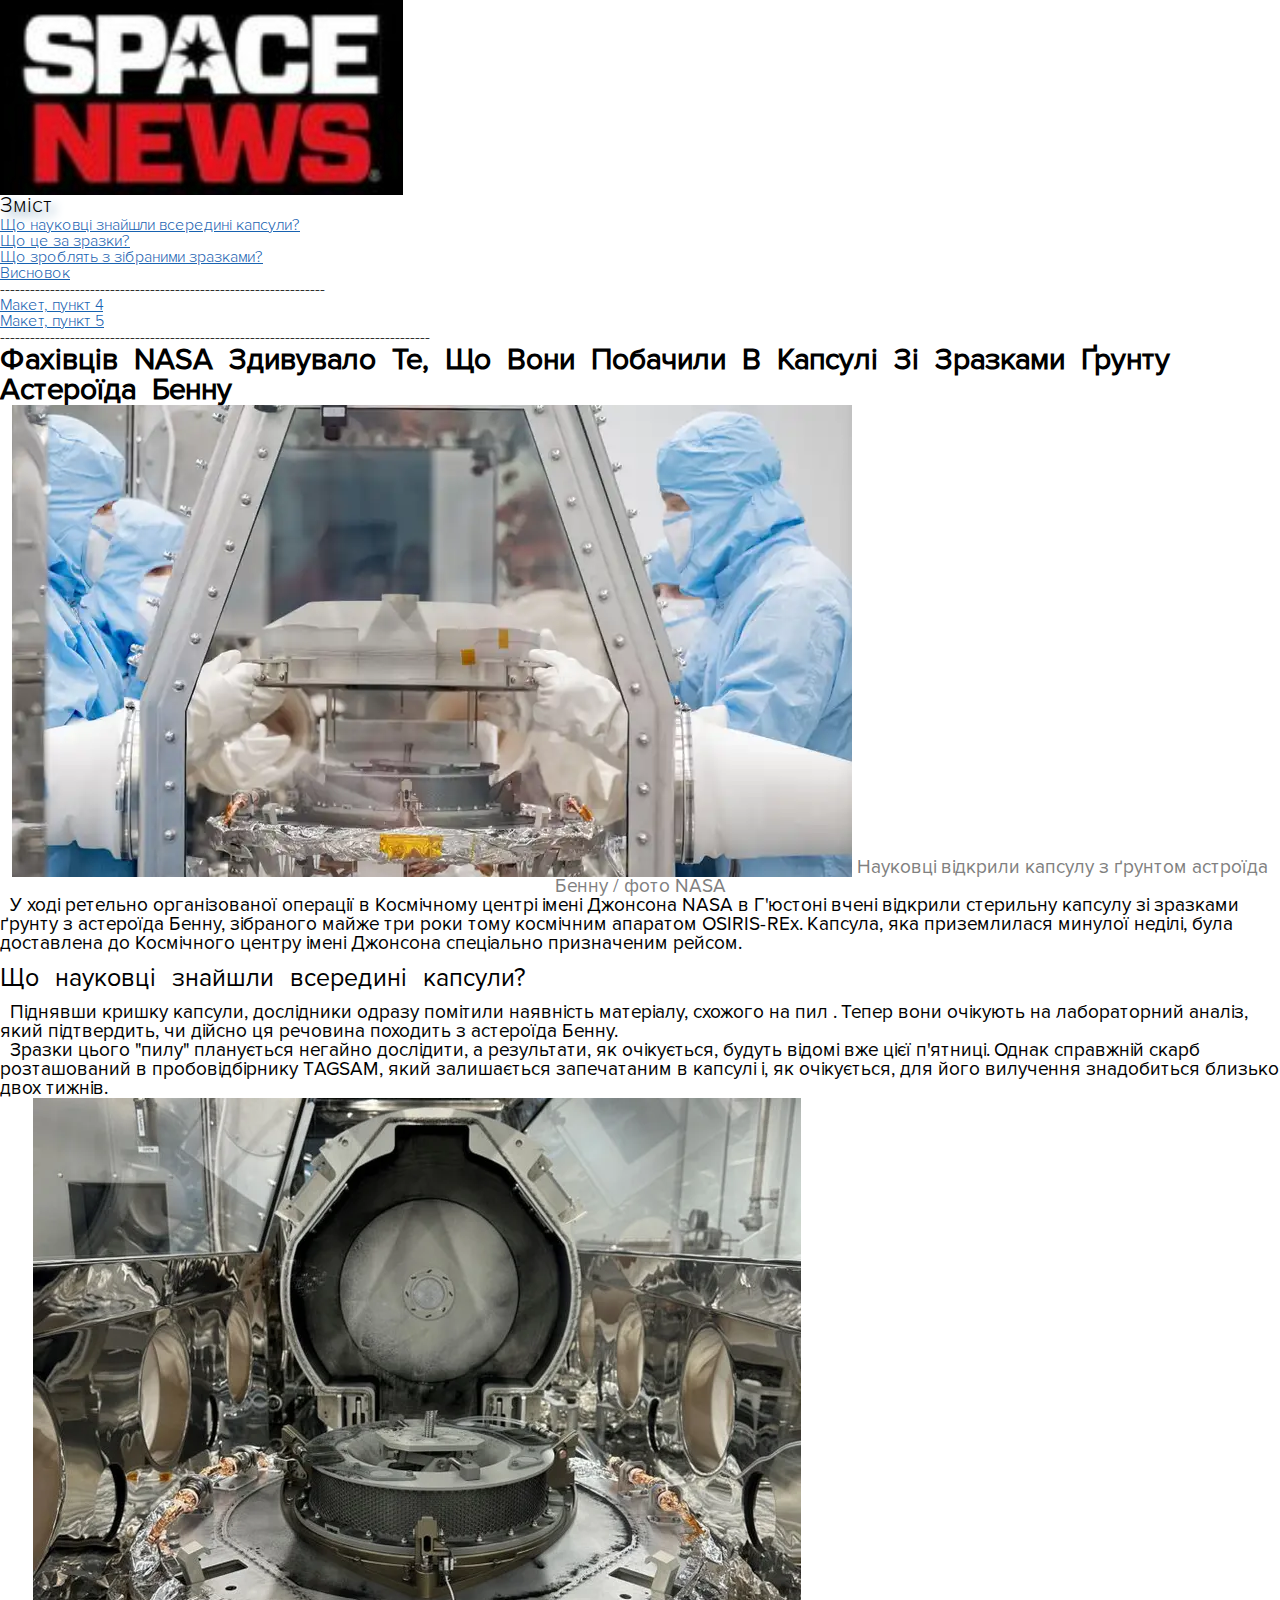
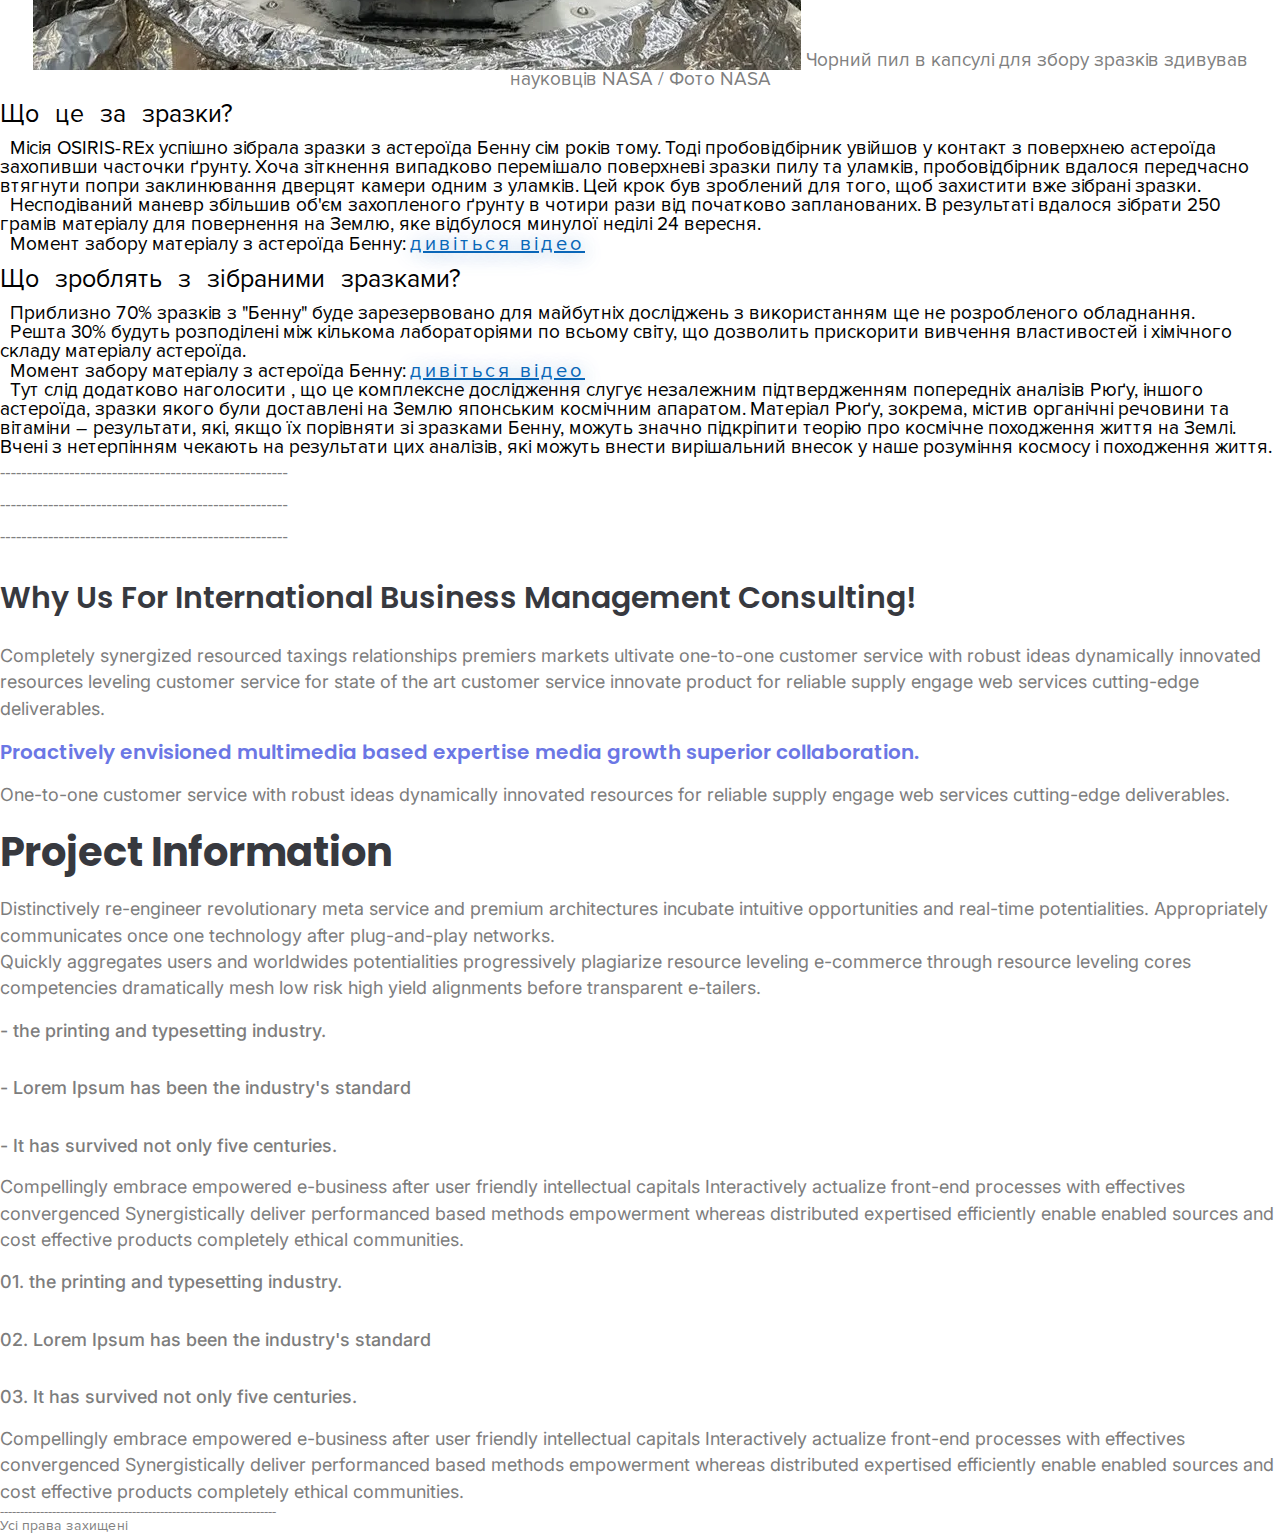
<file: lesson_5/index.html>
<!DOCTYPE html>
<html lang="uk">

<head>
  <meta charset="UTF-8">
  <meta name="viewport" content="width=device-width, initial-scale=1.0">
  <link rel="stylesheet" href="css/style.css">
  <title>Lesson 5</title>
</head>

<body>

  <header class="header">
    <img src="img/space-news.jpg" alt="Label space-news">
    <h3>Зміст</h3>
    <ol class="list">
      <li class="item">
        <a class="link-id" href="#part1">
          Що науковці знайшли всередині капсули?
        </a>
      </li>
      <li class="item">
        <a class="link-id" href="#part2">
          Що це за зразки?
        </a>
      </li>
      <li class="item">
        <a class="link-id" href="#part3">
          Що зроблять з зібраними зразками?
        </a>
      </li>
      <li class="item">
        <a class="link-id" href="#part4">
          Висновок
        </a>
      </li>
      <li>-----------------------------------------------------------------</li>
      <li class="item">
        <a class="link-id" href="#model4">
          Макет, пункт 4
        </a>
      </li>
      <li class="item">
        <a class="link-id" href="#model5">
          Макет, пункт 5
        </a>
      </li>
    </ol>
    <p>
      --------------------------------------------------------------------------------------
    </p>
  </header>

  <main class="main">
    <div class="my-article">
      <h1 class="title">
        Фахівців NASA здивувало те, що вони побачили в капсулі зі зразками
        ґрунту
        астероїда Бенну
      </h1>
      <div class="image">
        <img src="img/lab.webp"
          alt="Науковці відкрили капсулу з ґрунтом астроїда Бенну / фото NASA">
        <span>
          Науковці відкрили капсулу з ґрунтом астроїда Бенну / фото NASA
        </span>
      </div>
      <div class="subtitle-text">
        <p>
          У ході ретельно організованої операції в Космічному центрі імені
          Джонсона NASA в Г'юстоні вчені відкрили стерильну капсулу зі зразками
          ґрунту з астероїда Бенну, зібраного майже три роки тому космічним
          апаратом OSIRIS-REx. Капсула, яка приземлилася минулої неділі, була
          доставлена до Космічного центру імені Джонсона спеціально призначеним
          рейсом.
        </p>
      </div>

      <div id="part1" class="paragraph">
        <h2 class="subtitle">
          Що науковці знайшли всередині капсули?
        </h2>
        <div class="text">
          <p>
            Піднявши кришку капсули, дослідники одразу помітили наявність
            <span class="text-bold"> матеріалу, схожого на пил </span>.
            Тепер вони очікують на лабораторний аналіз, який підтвердить, чи
            дійсно ця речовина походить з астероїда Бенну.
          </p>
          <p>
            Зразки цього "пилу" планується негайно дослідити, а результати, як
            очікується, будуть відомі вже цієї п'ятниці. Однак справжній скарб
            розташований в пробовідбірнику TAGSAM, який залишається запечатаним
            в
            капсулі і, як очікується, для його вилучення знадобиться близько
            двох
            тижнів.
          </p>
        </div>
        <div class="image">
          <img src="img/capsule.webp"
            alt="Чорний пил в капсулі для збору зразків здивував науковців NASA / Фото NASA">
          <span>
            Чорний пил в капсулі для збору зразків здивував
            науковців NASA / Фото NASA
          </span>
        </div>
      </div>

      <div id="part2" class="paragraph">
        <h2 class="subtitle">
          Що це за зразки?
        </h2>
        <div class="text">
          <p>
            Місія OSIRIS-REx успішно зібрала зразки з астероїда Бенну сім років
            тому. Тоді пробовідбірник увійшов у контакт з поверхнею астероїда
            захопивши часточки ґрунту. Хоча зіткнення випадково перемішало
            поверхневі зразки пилу та уламків, пробовідбірник вдалося передчасно
            втягнути попри заклинювання дверцят камери одним з уламків. Цей крок
            був зроблений для того, щоб захистити вже зібрані зразки.
          </p>
          <p>
            Несподіваний маневр збільшив об'єм захопленого ґрунту в чотири рази
            від початково запланованих. В результаті вдалося зібрати 250 грамів
            матеріалу для повернення на Землю, яке відбулося минулої неділі 24
            вересня.
          </p>
        </div>
        <div class="subtitle-text">
          <p>
            Момент забору матеріалу з астероїда Бенну:
            <a class="link-video"
              href="https://www.youtube.com/watch?v=LJBv4reH9IU">
              дивіться відео
            </a>
          </p>
        </div>
      </div>

      <div id="part3" class="paragraph">
        <h2 class="subtitle">
          Що зроблять з зібраними зразками?
        </h2>
        <div class="text">
          <p>
            Приблизно 70% зразків з "Бенну" буде зарезервовано для майбутніх
            досліджень з використанням ще не розробленого обладнання.
          </p>
          <p>
            Решта 30% будуть розподілені між кількома лабораторіями по всьому
            світу, що дозволить прискорити вивчення властивостей і хімічного
            складу матеріалу астероїда.
          </p>
        </div>
        <div class="subtitle-text">
          <p>
            Момент забору матеріалу з астероїда Бенну:
            <a class="link-video"
              href="https://www.youtube.com/watch?v=LJBv4reH9IU">
              дивіться відео
            </a>
          </p>
        </div>
      </div>

      <div id="part4" class="paragraph">
        <div class="text">
          <p>
            <span class="text-bold">Тут слід додатково наголосити</span>
            , що це комплексне дослідження слугує
            незалежним підтвердженням попередніх аналізів Рюґу, іншого
            астероїда,
            зразки якого були доставлені на Землю японським космічним апаратом.
            Матеріал Рюґу, зокрема, містив органічні речовини та вітаміни –
            результати, які, якщо їх порівняти зі зразками Бенну, можуть значно
            підкріпити теорію про космічне походження життя на Землі. Вчені з
            нетерпінням чекають на результати цих аналізів, які можуть внести
            вирішальний внесок у наше розуміння космосу і походження життя.
          </p>
        </div>
      </div>
    </div>

    <div class="line">
      <p>------------------------------------------------------</p>
      <p>------------------------------------------------------</p>
      <p>------------------------------------------------------</p>
    </div>

    <div class="model">

      <div id="model4">
        <h2 class="model4-title">
          Why Us For International Business Management Consulting!
        </h2>

        <div class="model4-text">
          <p>
            Completely synergized resourced taxings relationships premiers
            markets ultivate one-to-one customer service with robust ideas
            dynamically innovated resources leveling customer service for state
            of the art customer service innovate product for reliable supply
            engage web services cutting-edge deliverables.
          </p>
        </div>

        <h3 class="model4-subtitle">
          Proactively envisioned multimedia based expertise media growth
          superior collaboration.
        </h3>

        <div class="model4-text">
          <p>
            One-to-one customer service with robust ideas dynamically
            innovated resources for reliable supply engage web services
            cutting-edge deliverables.
          </p>
        </div>
      </div>

      <div id="model5">
        <h2 class="model5-title">
          Project Information
        </h2>

        <div class="model5-text">
          <p>
            Distinctively re-engineer revolutionary meta service and premium
            architectures incubate intuitive opportunities and real-time
            potentialities. Appropriately communicates once one technology
            after
            plug-and-play networks.
          </p>
          <p>
            Quickly aggregates users and worldwides potentialities
            progressively
            plagiarize resource leveling e-commerce through resource leveling
            cores competencies dramatically mesh low risk high yield
            alignments
            before transparent e-tailers.
          </p>
        </div>

        <ul class="model5-list">
          <li class="model5-item">
            - the printing and typesetting industry.
          </li>
          <li class="model5-item">
            - Lorem Ipsum has been the industry's standard
          </li>
          <li class="model5-item">
            - It has survived not only five centuries.
          </li>
        </ul>

        <div class="model5-text">
          <p>
            Compellingly embrace empowered e-business after user friendly
            intellectual capitals Interactively actualize front-end processes
            with effectives convergenced Synergistically deliver performanced
            based methods empowerment whereas distributed expertised
            efficiently
            enable enabled sources and cost effective products completely
            ethical communities.
          </p>
        </div>

        <ol class="model5-list">
          <li class="model5-item">
            01. the printing and typesetting industry.
          </li>
          <li class="model5-item">
            02. Lorem Ipsum has been the industry's standard
          </li>
          <li class="model5-item">
            03. It has survived not only five centuries.
          </li>
        </ol>

        <div class="model5-text">
          <p>
            Compellingly embrace empowered e-business after user friendly
            intellectual capitals Interactively actualize front-end processes
            with effectives convergenced Synergistically deliver performanced
            based methods empowerment whereas distributed expertised
            efficiently
            enable enabled sources and cost effective products completely
            ethical communities.
          </p>
        </div>

      </div>

    </div>

  </main>

  <footer class="footer">
    <p>---------------------------------------------------------------------</p>

    <p>Усі права захищені</p>
  </footer>

</body>

</html>
</file>
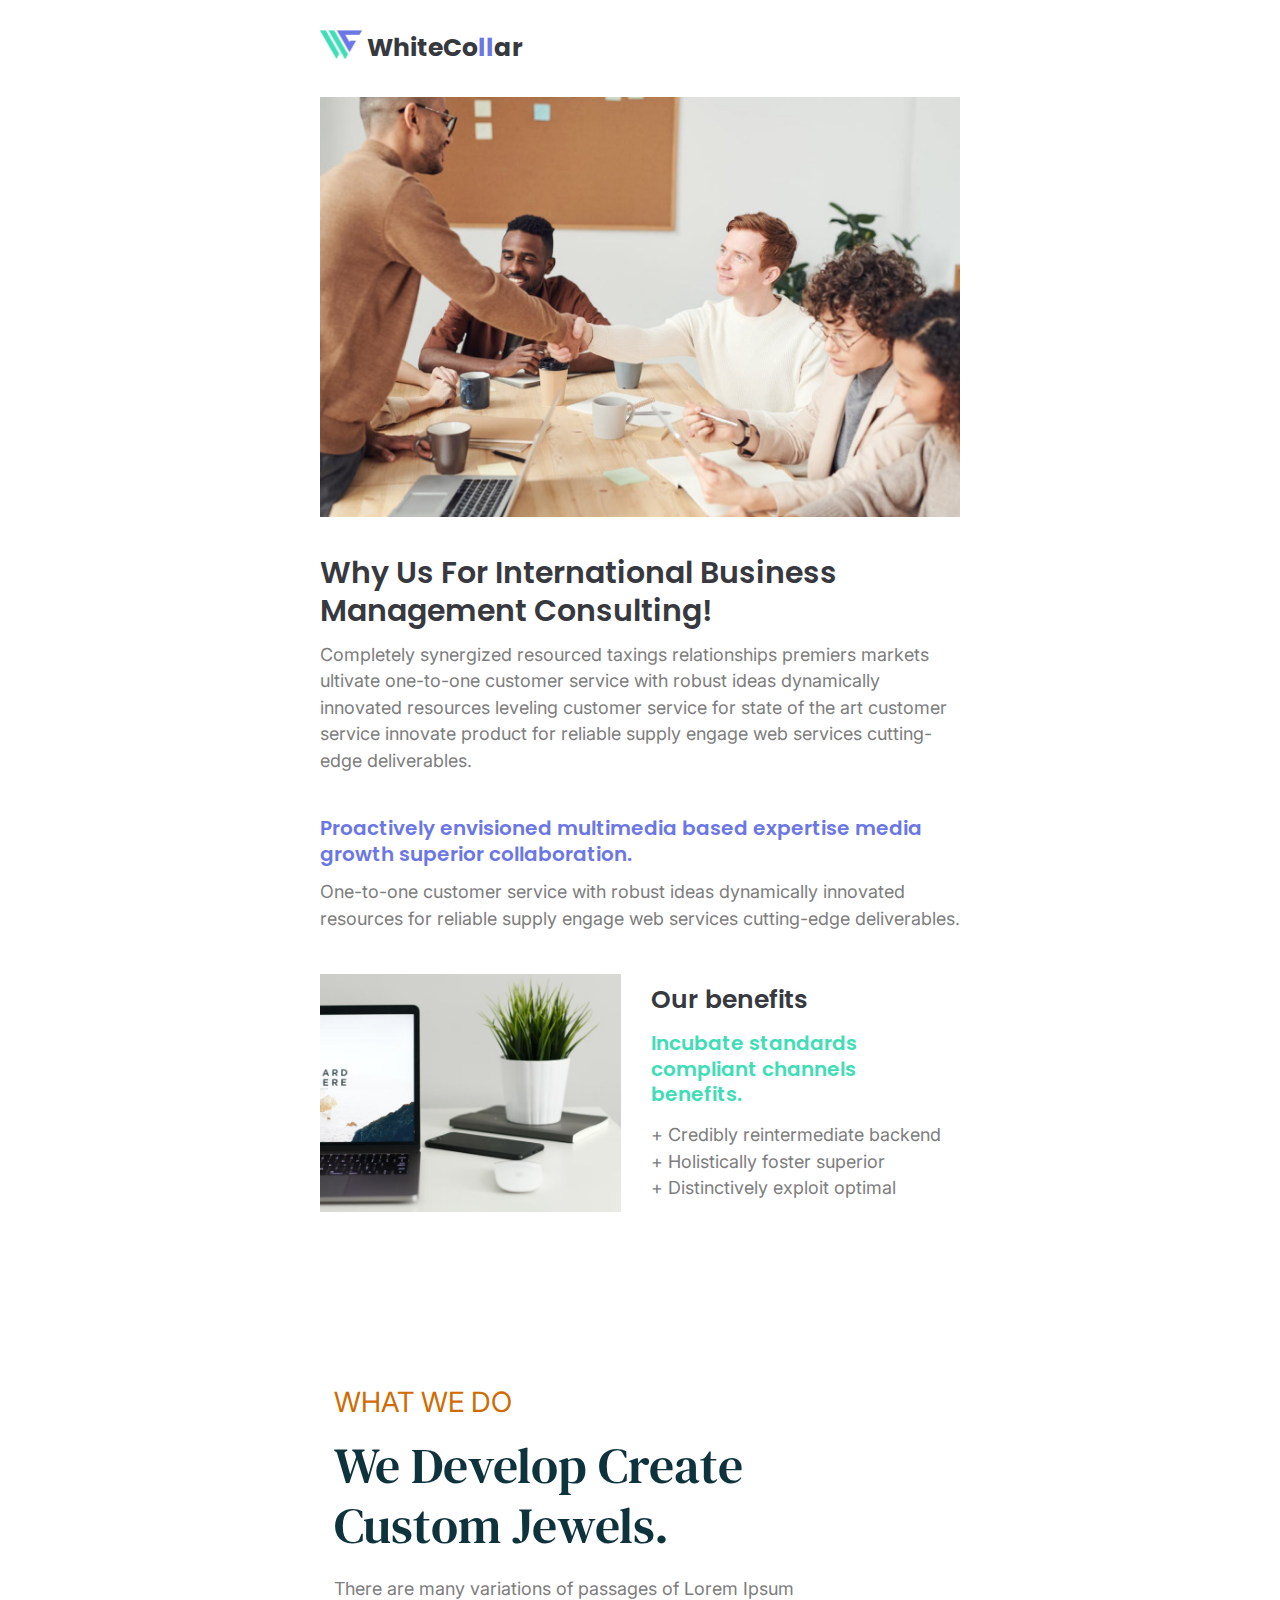
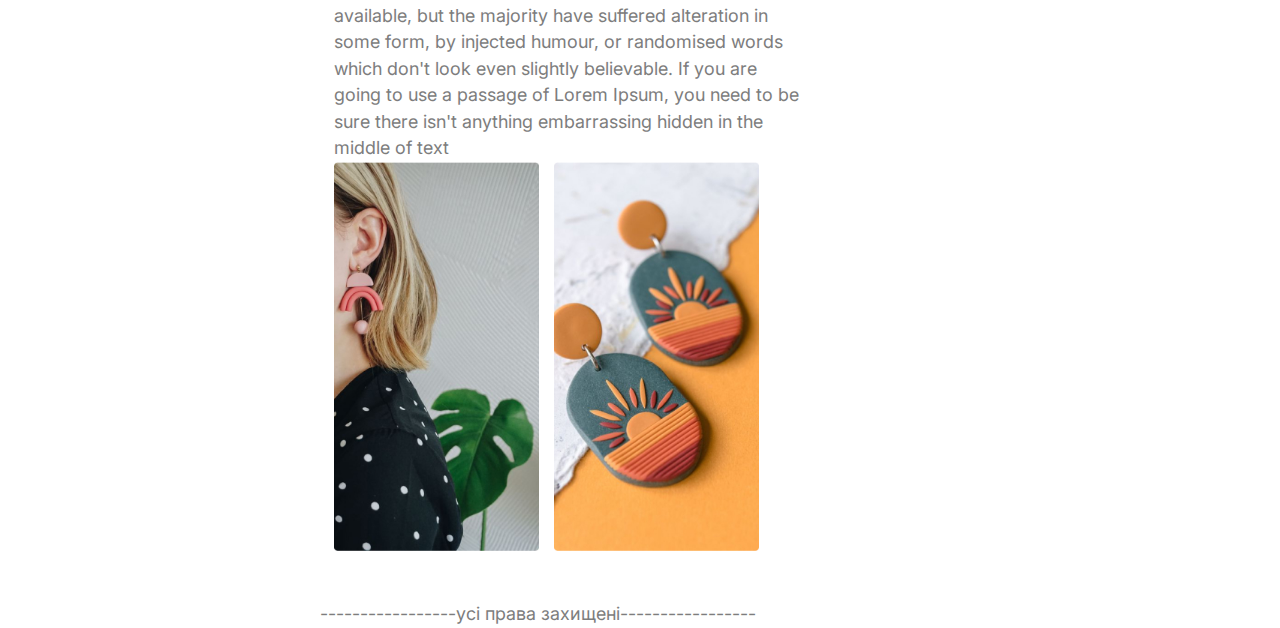
<file: lesson_6/index.html>
<!DOCTYPE html>
<html lang="en">

<head>
  <meta charset="UTF-8">
  <meta name="viewport" content="width=device-width, initial-scale=1.0">
  <link rel="stylesheet" href="css/style.css">
  <title>Lesson 6</title>
</head>

<body>

  <header class="header">
    <div class="company">
      <img class="company-image" src="img/label.png" alt="label of company">
      <h3 class="company-name">WhiteCo<span>ll</span>ar</h3>
    </div>
  </header>

  <main class="main">
    <div class="consulting">

      <div class="block-down">
        <img class="block-down-image" src="img/team.jpg" alt="team on the desk">
        <h2 class="block-down-title">
          Why Us For International Business Management Consulting!
        </h2>
        <div class="block-down-text">
          <p>
            Completely synergized resourced taxings relationships premiers
            markets
            ultivate one-to-one customer service with robust ideas dynamically
            innovated resources leveling customer service for state of the art
            customer service innovate product for reliable supply engage web
            services cutting-edge deliverables.
          </p>
        </div>
        <h4 class="block-down-subtitle">
          Proactively envisioned multimedia based expertise media growth
          superior collaboration.
        </h4>
        <div class="block-down-text">
          <p>
            One-to-one customer service with robust ideas dynamically innovated
            resources for reliable supply engage web services cutting-edge
            deliverables.
          </p>
        </div>
      </div>

      <div class="block-side">
        <div class="block-side-image">
          <img src="img/laptop-on-the-desk.jpg" alt="laptop on the desk">
        </div>
        <div class="block-side-column">
          <h2 class="block-side-title">
            Our benefits
          </h2>
          <h5 class="block-side-subtitle">
            Incubate standards compliant channels benefits.
          </h5>
          <ol class="block-side-list">
            <li>+ Credibly reintermediate backend</li>
            <li>+ Holistically foster superior</li>
            <li>+ Distinctively exploit optimal</li>
          </ol>
        </div>
      </div>

    </div>

    <div class="jewellery">
      <div class="jewellery-article">
        <h3 class="jewellery-subtitle">
          WHAT WE DO
        </h3>
        <h2 class="jewellery-title">
          We Develop Create Custom Jewels.
        </h2>
        <div class="jewellery-text">
          <p>
            There are many variations of passages of Lorem Ipsum available, but
            the majority have suffered alteration in some form, by injected
            humour, or randomised words which don't look even slightly
            believable. If you are going to use a passage of Lorem Ipsum, you
            need to be sure there isn't anything embarrassing hidden in the
            middle of text
          </p>
        </div>
      </div>
      <div class="jewellery-images">
        <img src="img/woman-with-earring.jpg" alt="woman with earring">
        <img src="img/earrings.jpg" alt="earrings">
      </div>
    </div>

  </main>

  <footer class="footer">
    <div class="footer-text">
      <p>
        -----------------усі права захищені-----------------
      </p>
    </div>
  </footer>

</body>

</html>
</file>
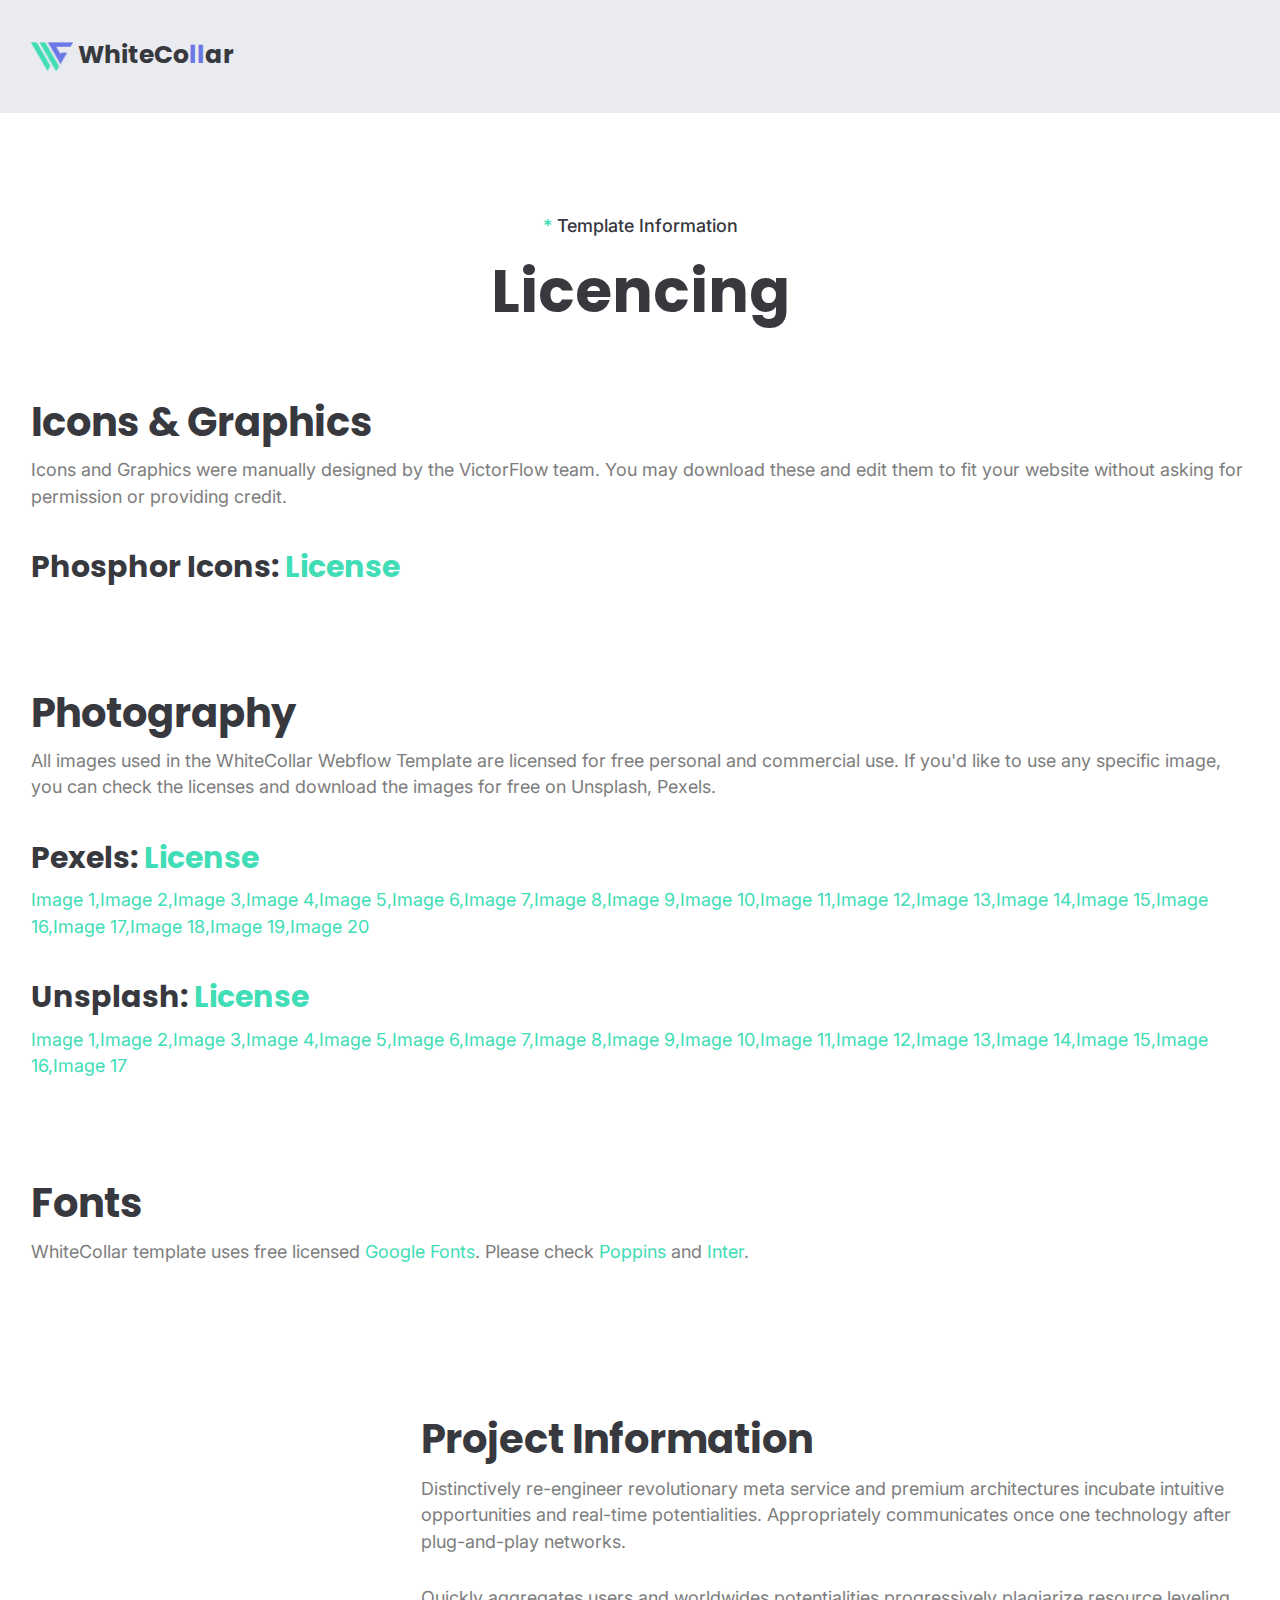
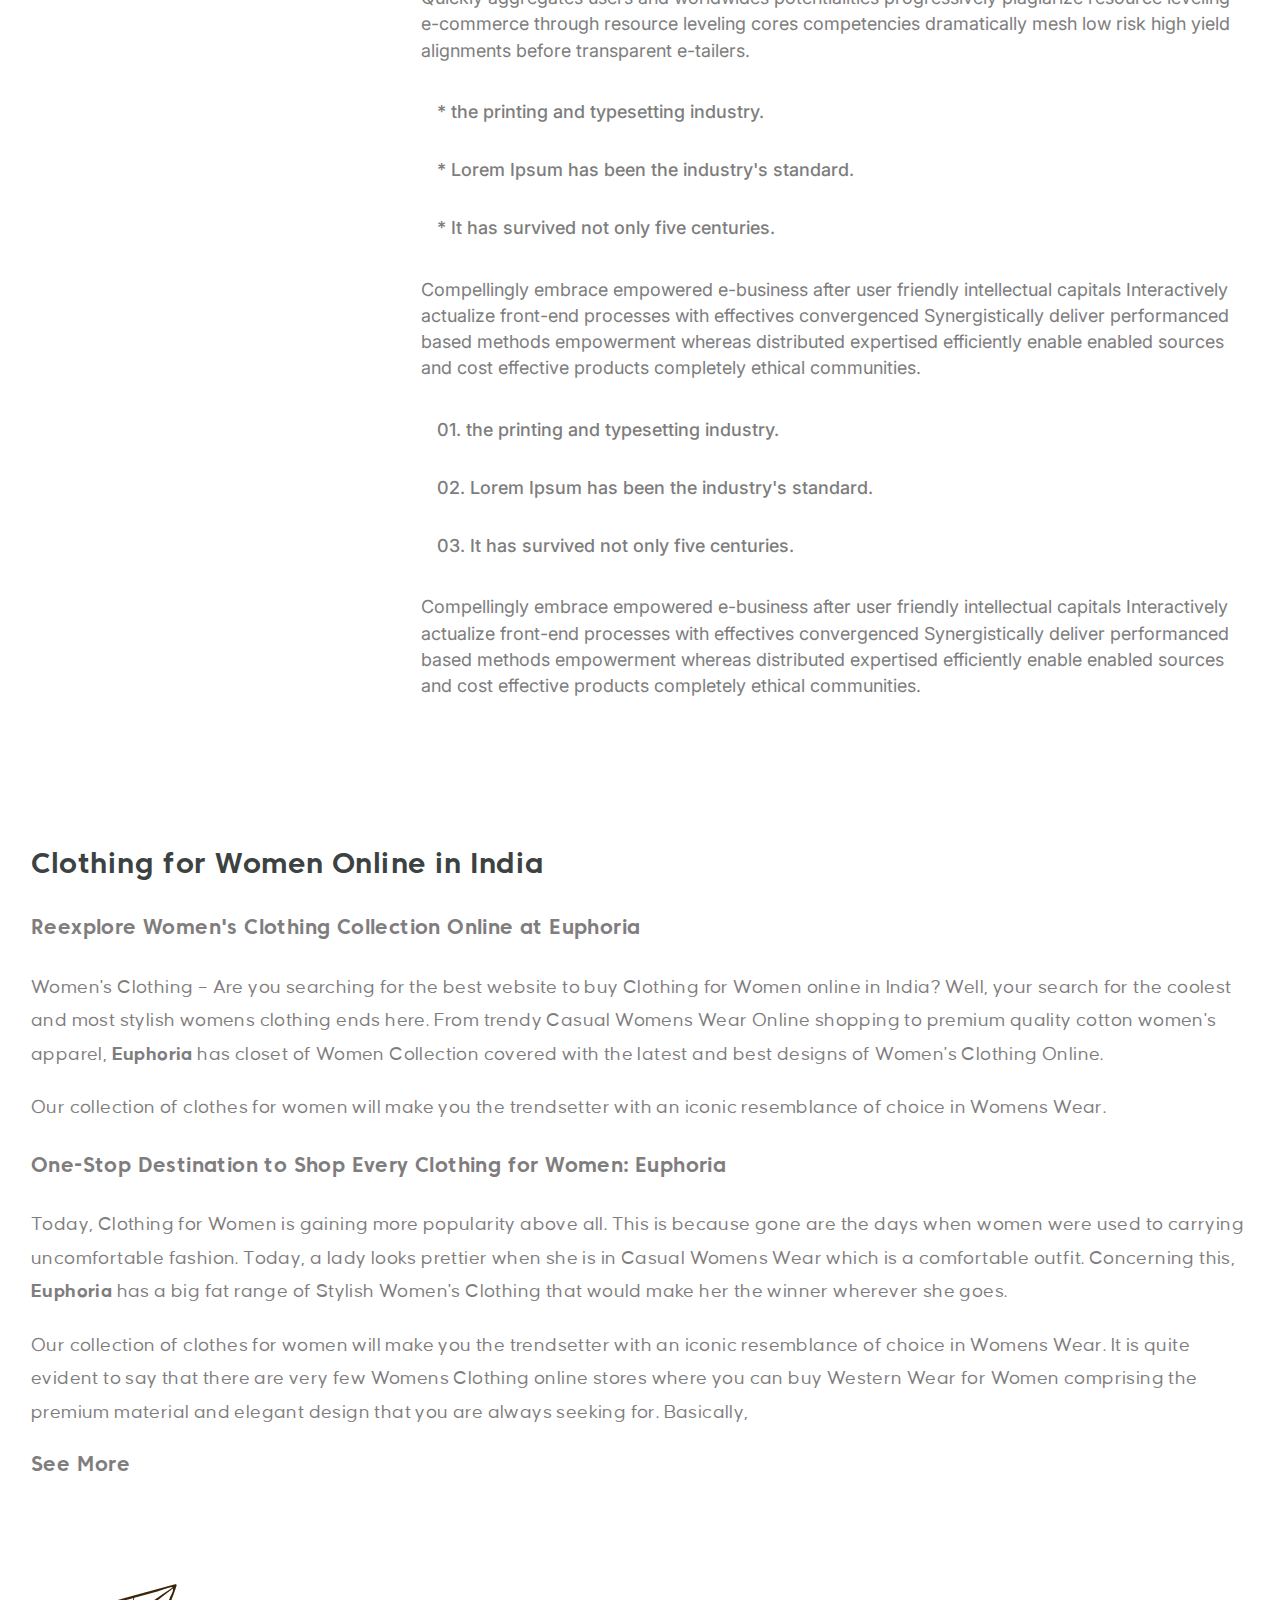
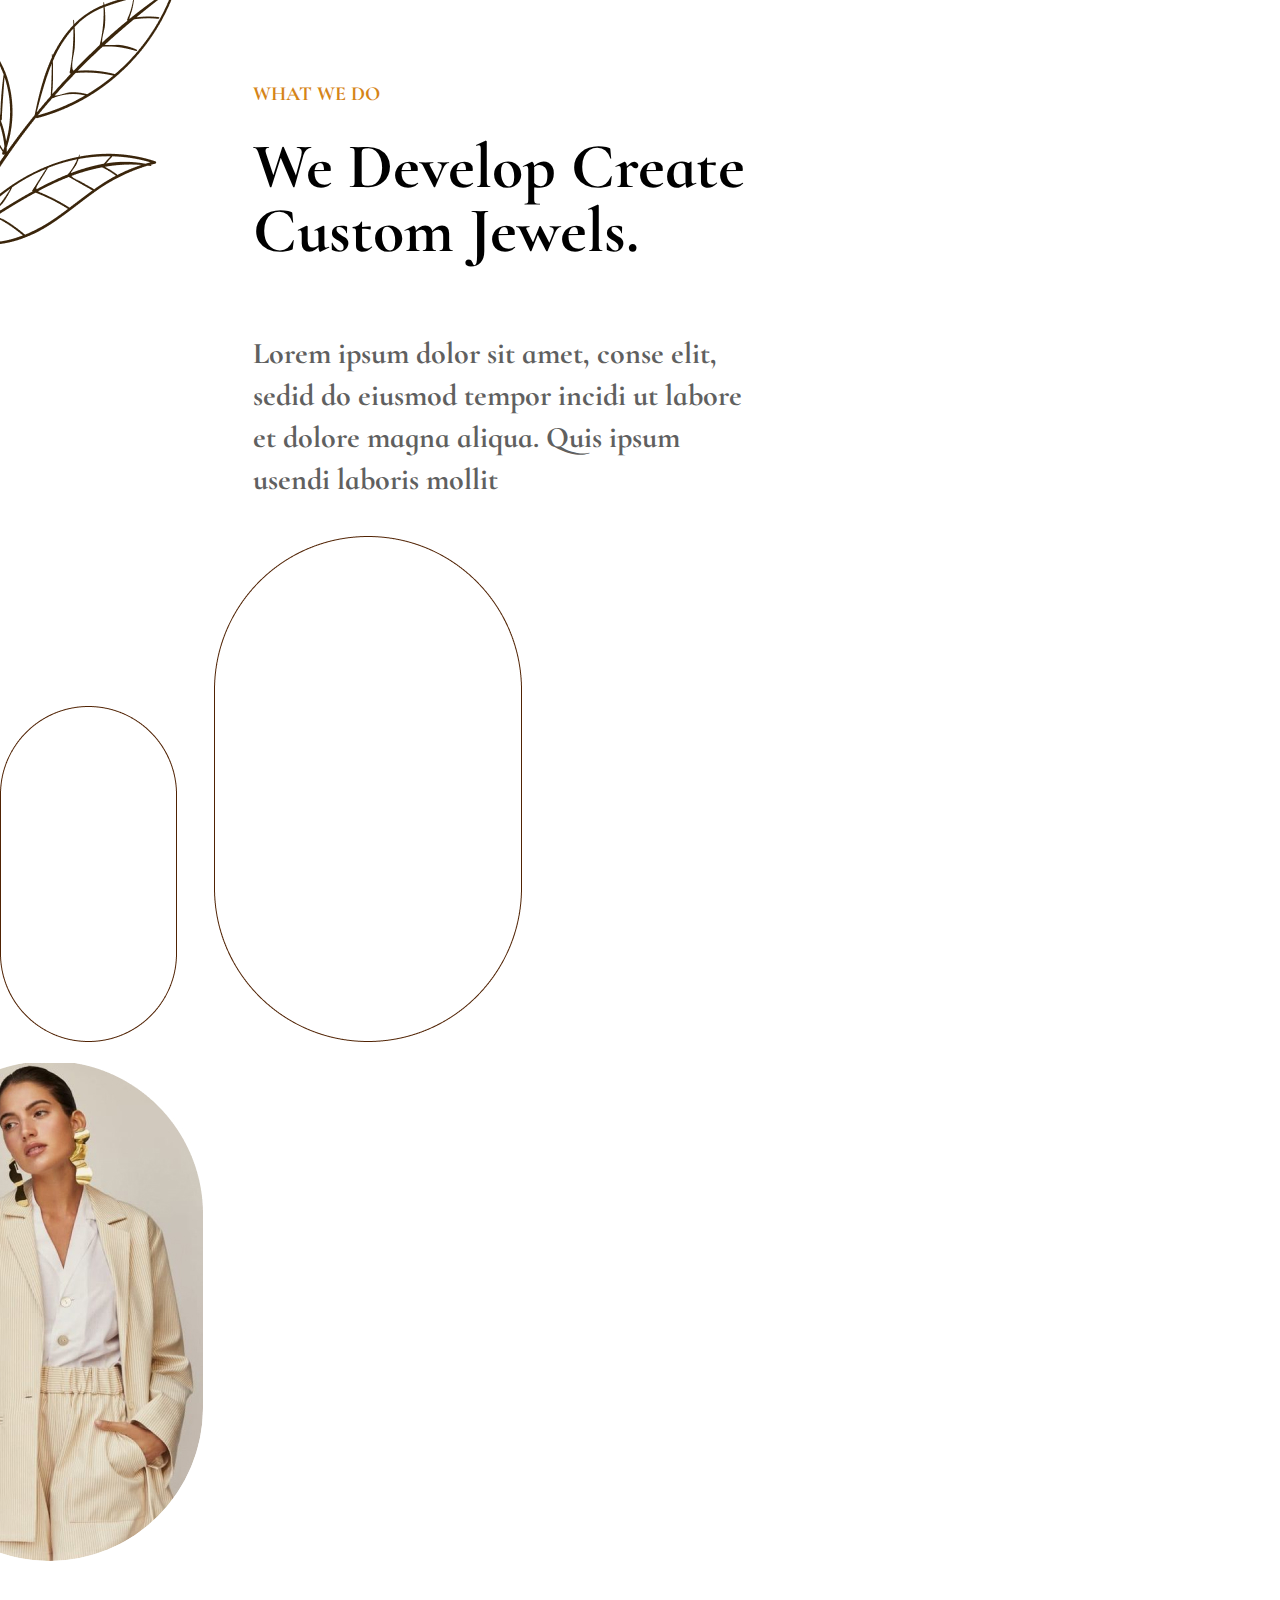
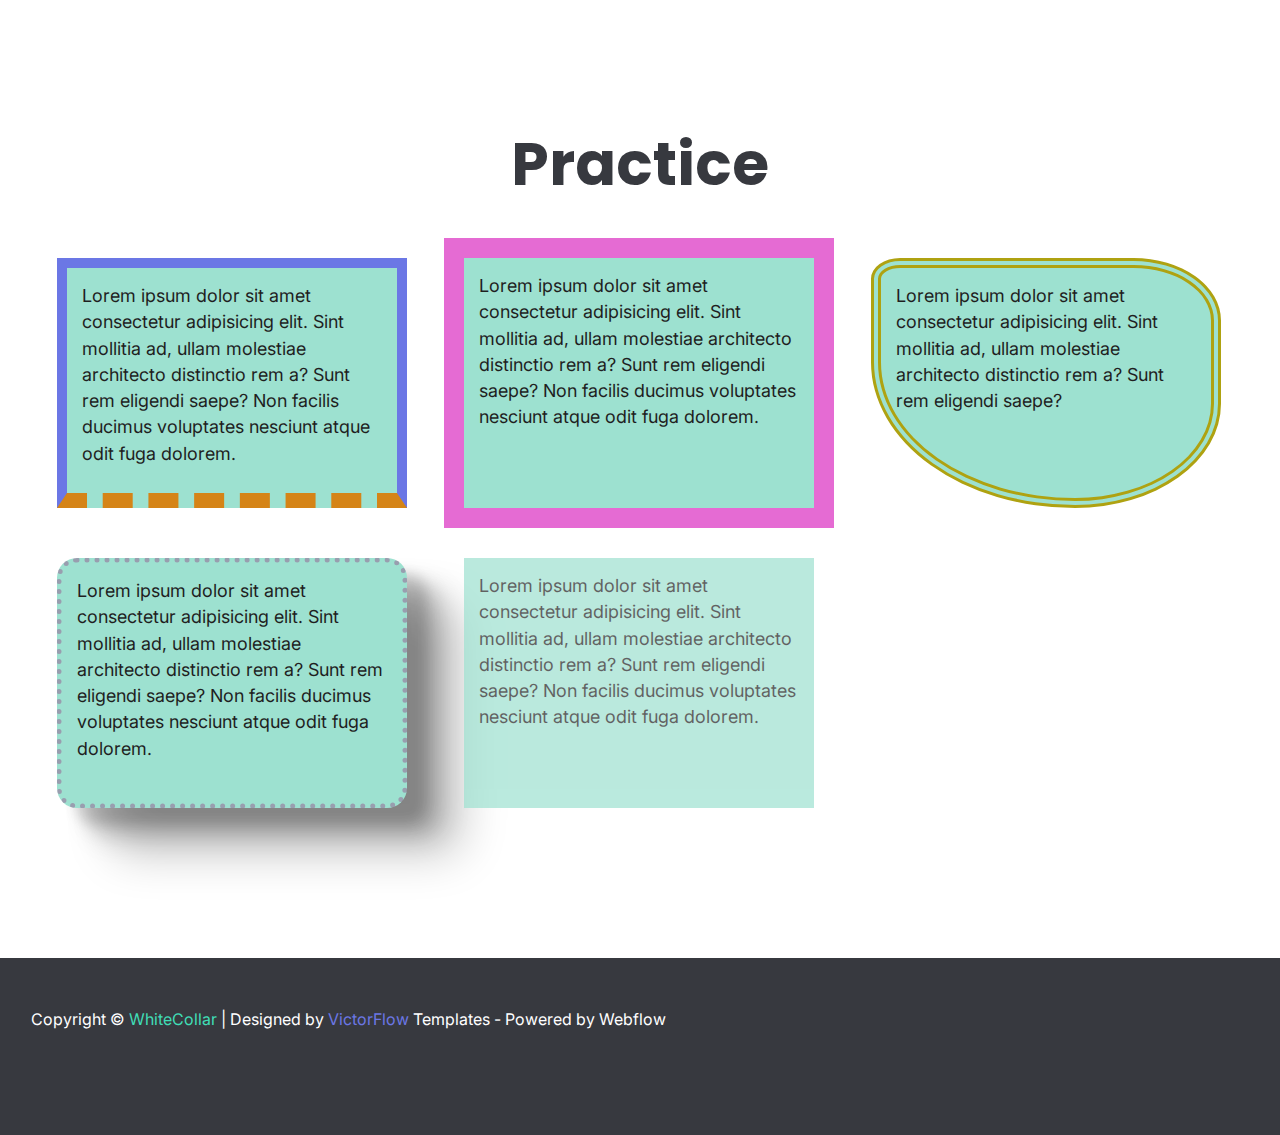
<file: lesson_7/index.html>
<!DOCTYPE html>
<html lang="en">

<head>
  <meta charset="UTF-8">
  <meta name="viewport" content="width=device-width, initial-scale=1.0">
  <link rel="stylesheet" href="css/style.css">
  <title>Lesson 7</title>
</head>

<body>
  <header class="header">
    <div class="container">
      <div class="company">
        <img class="company-image" src="img/label.png" alt="label of company">
        <h3 class="company-name">WhiteCo<span>ll</span>ar</h3>
      </div>
    </div>
  </header>

  <main class="main">
    <div class="container">
      <div class="licencing-block">
        <div class="mini-text">
          <p>
            <span>*</span> Template Information
          </p>
        </div>
        <h1 class="title">
          Licencing
        </h1>

        <div class="graphics">
          <h2 class="subtitle">
            Icons & Graphics
          </h2>
          <div class="text">
            <p>
              Icons and Graphics were manually designed by the VictorFlow team.
              You may download these and edit them to fit your website without
              asking for permission or providing credit.
            </p>
          </div>
        </div>

        <div class="phosphor">
          <h3 class="minititle">
            Phosphor Icons: <span>License</span>
          </h3>
        </div>

        <div class="photography">
          <h2 class="subtitle">
            Photography
          </h2>
          <div class="text">
            <p>
              All images used in the WhiteCollar Webflow Template are licensed
              for free personal and commercial use. If you'd like to use any
              specific image, you can check the licenses and download the images
              for free on Unsplash, Pexels.
            </p>
          </div>
        </div>

        <div class="pexels">
          <h3 class="minititle">
            Pexels: <span>License</span>
          </h3>
          <div class="text">
            <span>
              Image 1,Image 2,Image 3,Image 4,Image 5,Image 6,Image 7,Image
              8,Image 9,Image 10,Image 11,Image 12,Image 13,Image 14,Image
              15,Image 16,Image 17,Image 18,Image 19,Image 20
            </span>
          </div>
        </div>

        <div class="unsplash">
          <h3 class="minititle">
            Unsplash: <span>License</span>
          </h3>
          <div class="text">
            <span>
              Image 1,Image 2,Image 3,Image 4,Image 5,Image 6,Image 7,Image
              8,Image 9,Image 10,Image 11,Image 12,Image 13,Image 14,Image
              15,Image 16,Image 17
            </span>
          </div>
        </div>

        <div class="fonts">
          <h2 class="subtitle">
            Fonts
          </h2>
          <div class="text">
            <p>
              WhiteCollar template uses free licensed <span>Google Fonts</span>.
              Please check <span>Poppins</span> and <span>Inter</span>.
            </p>
          </div>
        </div>

      </div>

      <div class="information-block">
        <h2 class="subtitle">
          Project Information
        </h2>

        <div class="text">
          <p>
            Distinctively re-engineer revolutionary meta service and premium
            architectures incubate intuitive opportunities and real-time
            potentialities. Appropriately communicates once one technology after
            plug-and-play networks.
          </p>
          <p>
            Quickly aggregates users and worldwides potentialities progressively
            plagiarize resource leveling e-commerce through resource leveling
            cores competencies dramatically mesh low risk high yield alignments
            before transparent e-tailers.
          </p>
        </div>

        <ul class="list">
          <li class="item">
            * the printing and typesetting industry.
          </li>
          <li class="item">
            * Lorem Ipsum has been the industry's standard.
          </li>
          <li class="item">
            * It has survived not only five centuries.
          </li>
        </ul>

        <div class="text">
          <p>
            Compellingly embrace empowered e-business after user friendly
            intellectual capitals Interactively actualize front-end processes
            with
            effectives convergenced Synergistically deliver performanced based
            methods empowerment whereas distributed expertised efficiently
            enable
            enabled sources and cost effective products completely ethical
            communities.
          </p>
        </div>

        <ol class="list">
          <li class="item">
            01. the printing and typesetting industry.
          </li>
          <li class="item">
            02. Lorem Ipsum has been the industry's standard.
          </li>
          <li class="item">
            03. It has survived not only five centuries.
          </li>
        </ol>

        <div class="text">
          <p>
            Compellingly embrace empowered e-business after user friendly
            intellectual capitals Interactively actualize front-end processes
            with
            effectives convergenced Synergistically deliver performanced based
            methods empowerment whereas distributed expertised efficiently
            enable
            enabled sources and cost effective products completely ethical
            communities.
          </p>
        </div>
      </div>

      <div class="clothing">
        <h2 class="subtitle">
          Clothing for Women Online in India
        </h2>
        <h3 class="minititle">
          Reexplore Women's Clothing Collection Online at Euphoria
        </h3>
        <div class="text">
          <p>
            Women's Clothing – Are you searching for the best website to buy
            Clothing for Women online in India? Well, your search for the
            coolest and most stylish womens clothing ends here. From trendy
            Casual Womens Wear Online shopping to premium quality cotton
            women's apparel,
            <span>Euphoria</span>
            has closet of Women Collection covered
            with the latest and best designs of Women's Clothing Online.
          </p>
          <p>
            Our collection of clothes for women will make you the trendsetter
            with an iconic resemblance of choice in Womens Wear.
          </p>
        </div>
        <h3 class="minititle">
          One-Stop Destination to Shop Every Clothing for Women: Euphoria
        </h3>
        <div class="text last-text">
          <p>
            Today, Clothing for Women is gaining more popularity above all. This
            is because gone are the days when women were used to carrying
            uncomfortable fashion. Today, a lady looks prettier when she is in
            Casual Womens Wear which is a comfortable outfit. Concerning this,
            <span>Euphoria</span>
            has a big fat range of Stylish Women's Clothing that would make her
            the winner wherever she goes.
          </p>
          <p>
            Our collection of clothes for women will make you the trendsetter
            with an iconic resemblance of choice in Womens Wear. It is quite
            evident to say that there are very few Womens Clothing online stores
            where you can buy Western Wear for Women comprising the premium
            material and elegant design that you are always seeking for.
            Basically,
          </p>
        </div>
        <h3 class="minititle">
          See More
        </h3>

      </div>
    </div>

    <div class="jewellery">
      <img class="image-branch" src="img/branch.png" alt="branch">
      <div class="text-block">
        <h3 class="subtitle">
          WHAT WE DO
        </h3>
        <h2 class="title">
          We Develop Create Custom Jewels.
        </h2>
        <div class="text">
          <p>
            Lorem ipsum dolor sit amet, conse elit, sedid do eiusmod tempor
            incidi ut labore et dolore magna aliqua. Quis ipsum usendi laboris
            mollit
          </p>
        </div>
      </div>
      <div class="images-block">
        <div class="image1">
          <img class="rectangle1" src="img/rectangle1.png" alt="Rectangle">
          <img class="woman1" src="img/woman1.jpg" alt="women">
        </div>
        <div class="image2">
          <img class="rectangle2" src="img/rectangle2.png" alt="Rectangle">
          <img class="woman2" src="img/woman2.jpg" alt="women">
        </div>
      </div>
    </div>

    <div class="practice">
      <div class="container">
        <h2>
          Practice
        </h2>
        <div class="block block-border">
          <p>
            Lorem ipsum dolor sit amet consectetur adipisicing elit. Sint
            mollitia ad, ullam molestiae architecto distinctio rem a? Sunt rem
            eligendi saepe? Non facilis ducimus voluptates nesciunt atque odit
            fuga dolorem.
          </p>
        </div>
        <div class="block block-outline">
          <p>
            Lorem ipsum dolor sit amet consectetur adipisicing elit. Sint
            mollitia ad, ullam molestiae architecto distinctio rem a? Sunt rem
            eligendi saepe? Non facilis ducimus voluptates nesciunt atque odit
            fuga dolorem.
          </p>
        </div>
        <div class="block block-border-radius">
          <p>
            Lorem ipsum dolor sit amet consectetur adipisicing elit. Sint
            mollitia ad, ullam molestiae architecto distinctio rem a? Sunt rem
            eligendi saepe?
          </p>
        </div>
        <div class="block block-shadow">
          <p>
            Lorem ipsum dolor sit amet consectetur adipisicing elit. Sint
            mollitia ad, ullam molestiae architecto distinctio rem a? Sunt rem
            eligendi saepe? Non facilis ducimus voluptates nesciunt atque odit
            fuga dolorem.
          </p>
        </div>
        <div class="block block-opacity">
          <p>
            Lorem ipsum dolor sit amet consectetur adipisicing elit. Sint
            mollitia ad, ullam molestiae architecto distinctio rem a? Sunt rem
            eligendi saepe? Non facilis ducimus voluptates nesciunt atque odit
            fuga dolorem.
          </p>
        </div>
        <div class="block block-visibility">
          <p>
            Lorem ipsum dolor sit amet consectetur adipisicing elit. Sint
            mollitia ad, ullam molestiae architecto distinctio rem a? Sunt rem
            eligendi saepe? Non facilis ducimus voluptates nesciunt atque odit
            fuga dolorem.
          </p>
        </div>
      </div>
    </div>
  </main>

  <footer class="footer">
    <div class="container">
      <div class="footer-text">
        <p>
          Copyright © <span>WhiteCollar</span>
          | Designed by <span class="footer-violet">VictorFlow</span>
          Templates - Powered by Webflow
        </p>
      </div>
    </div>
  </footer>
</body>

</html>
</file>
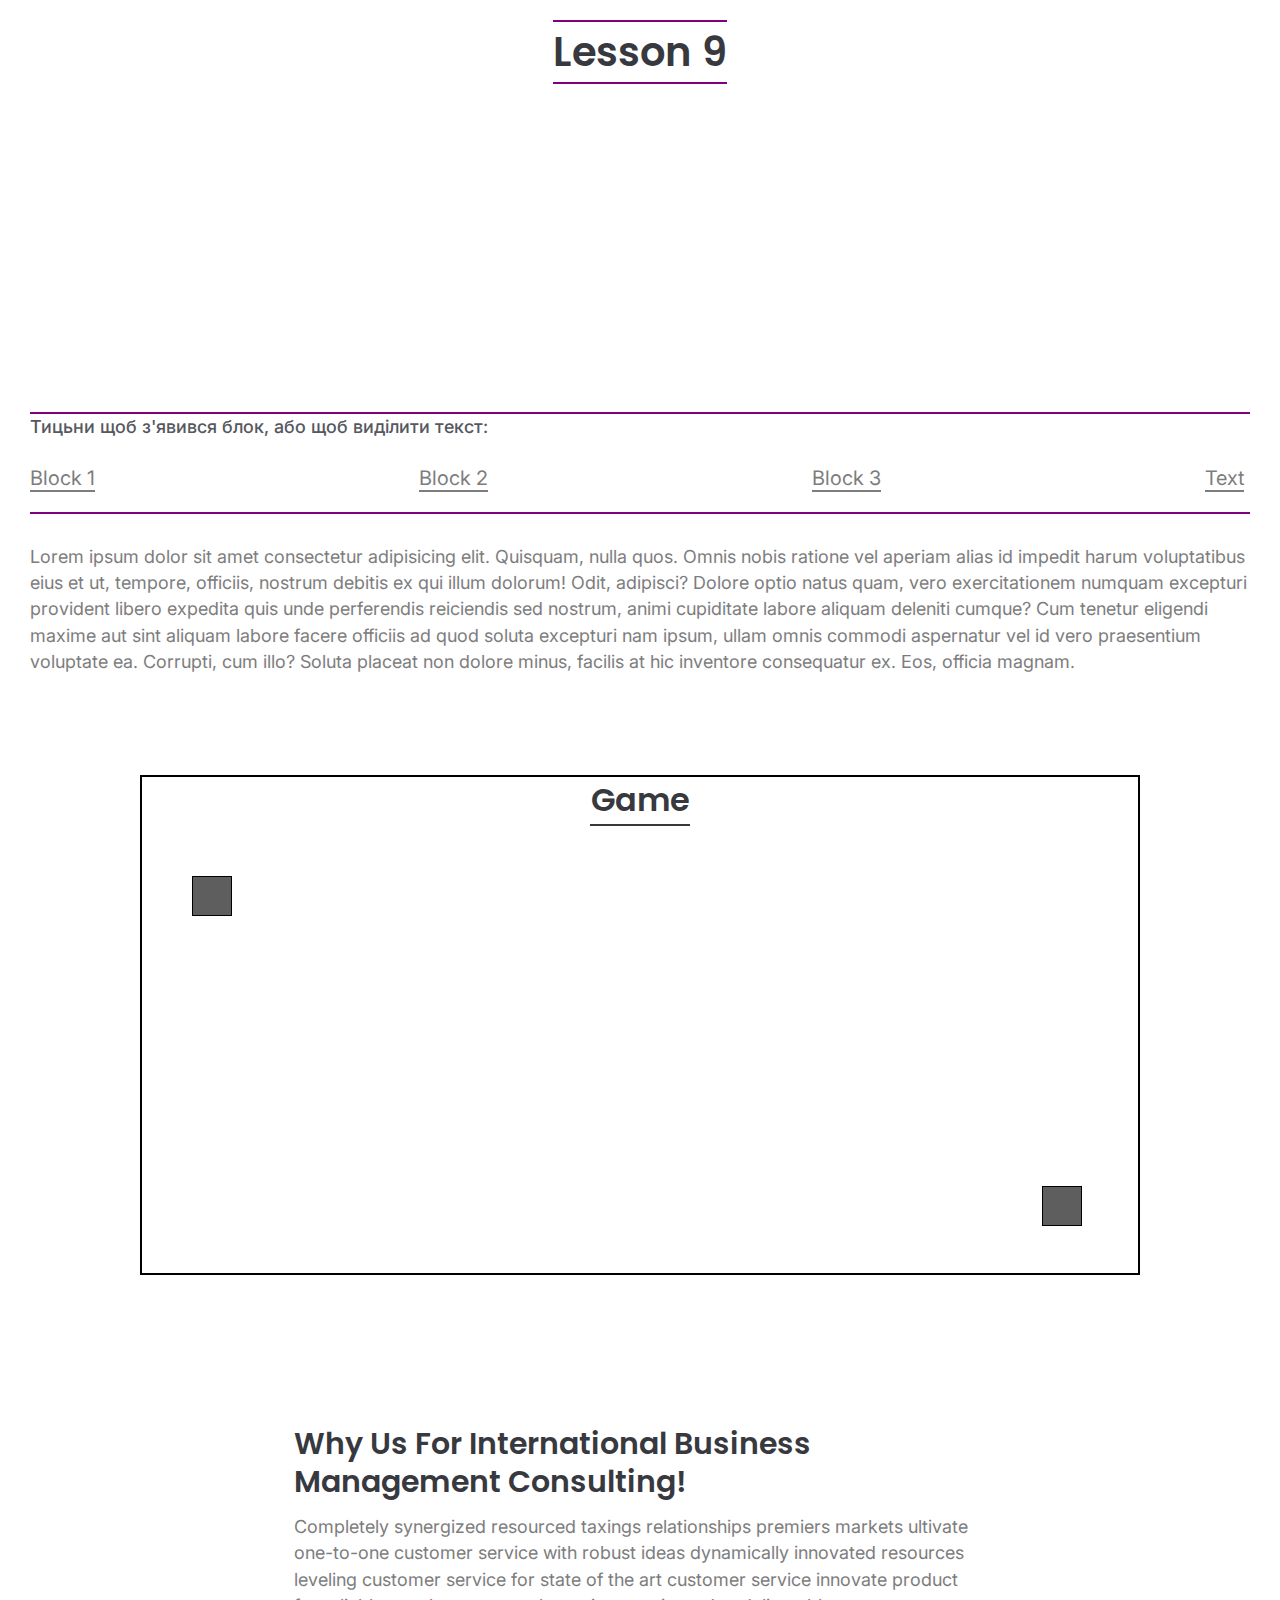
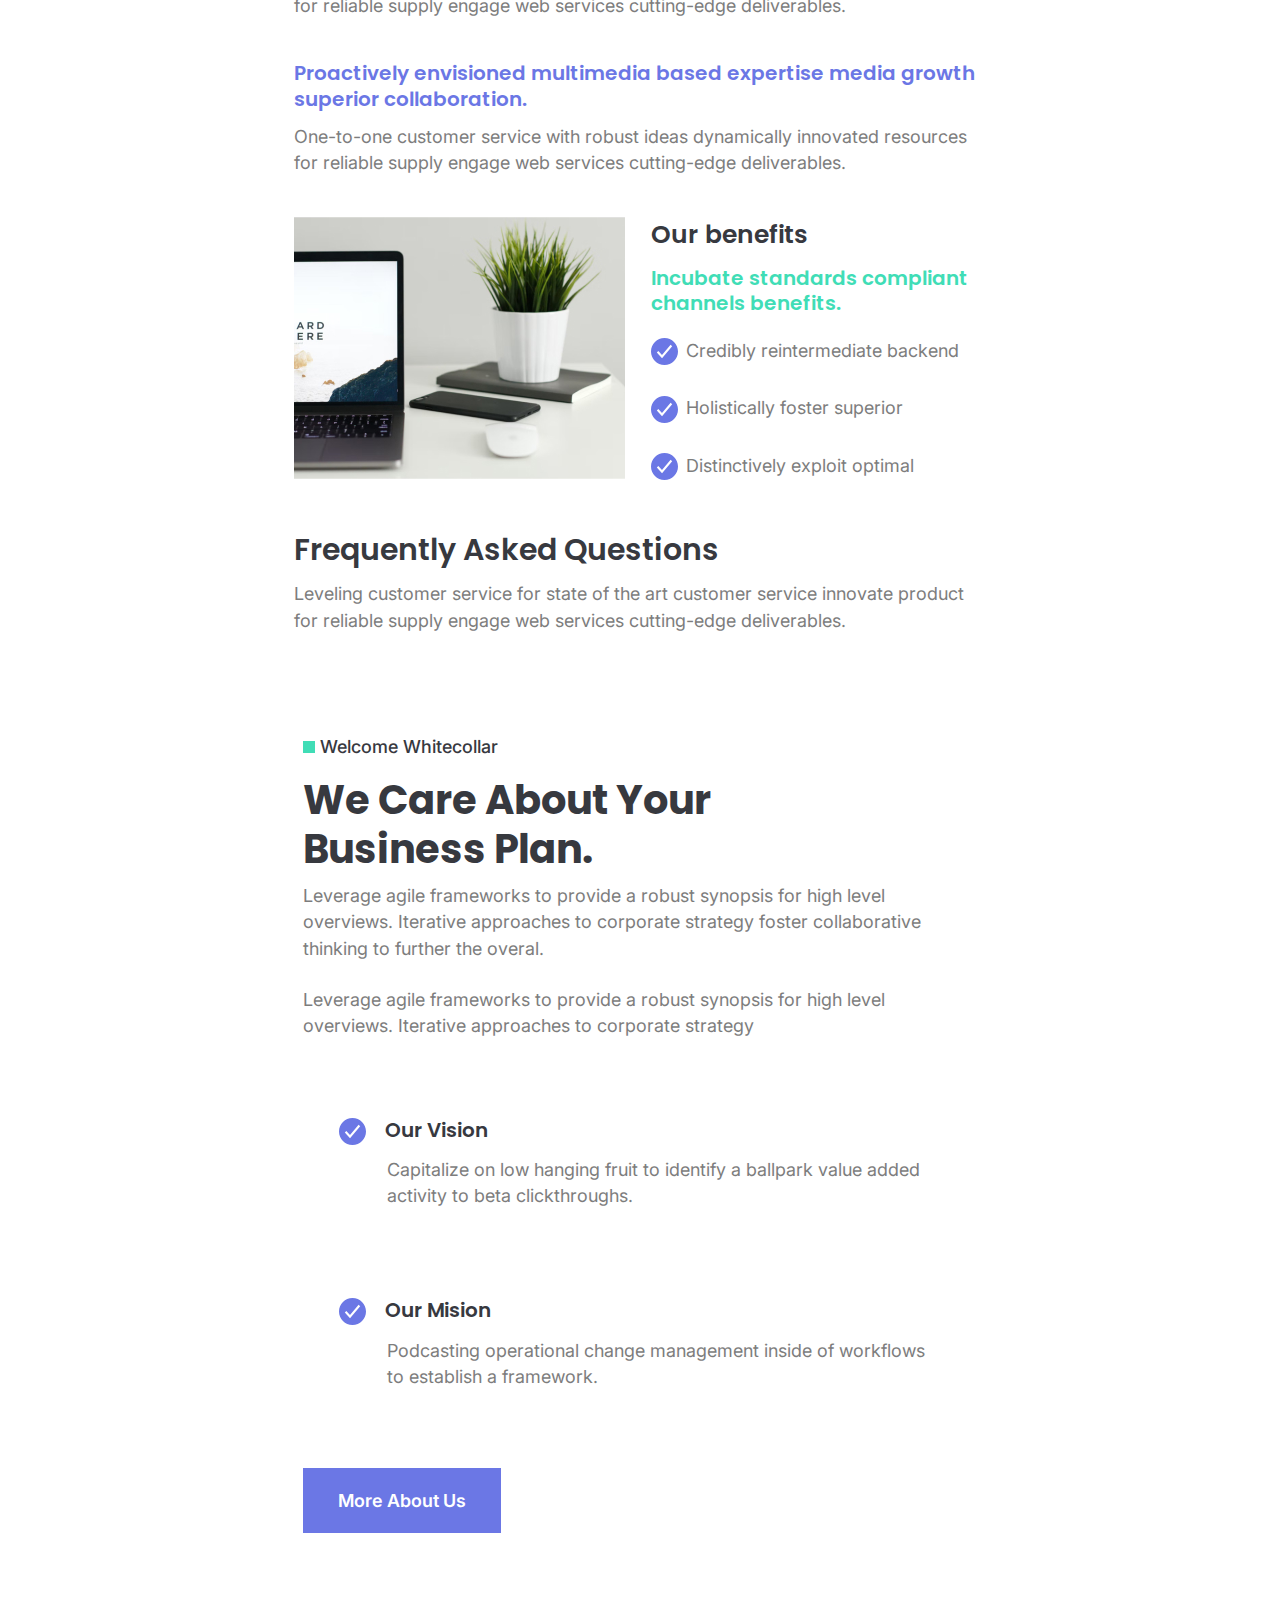
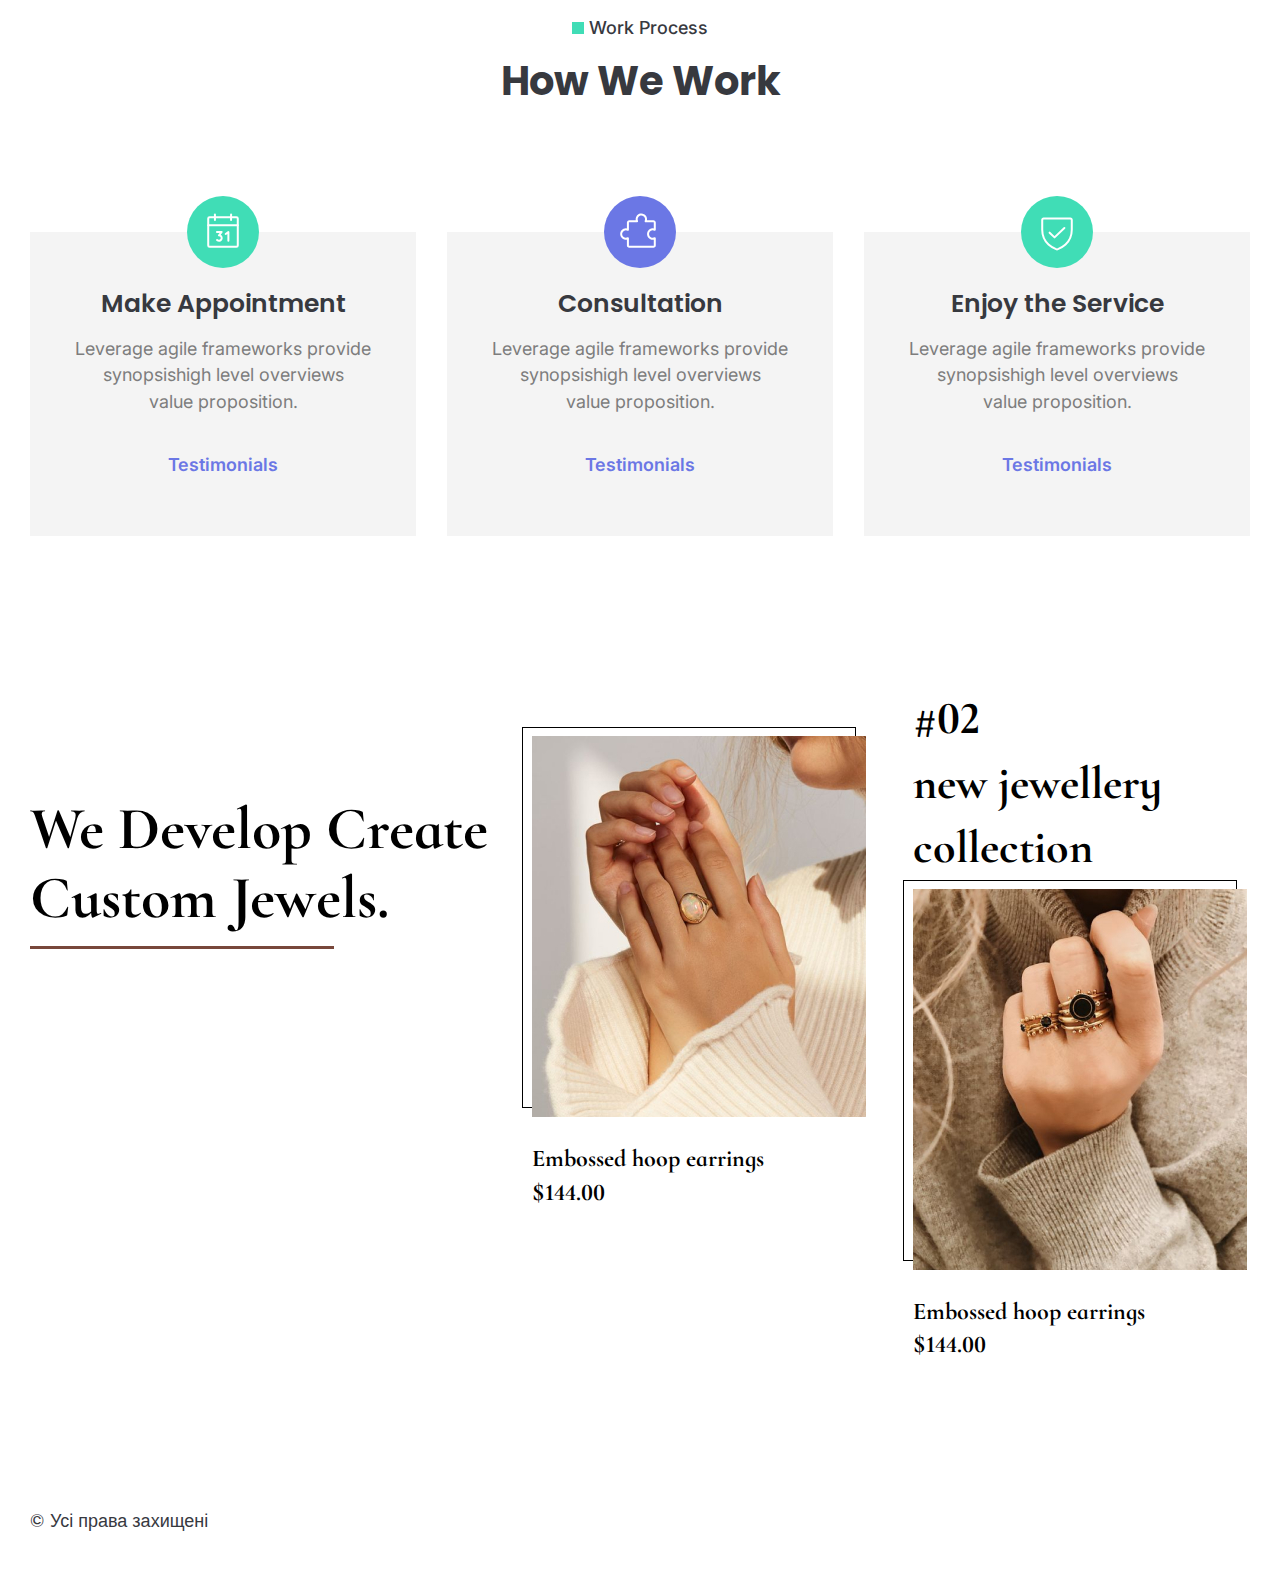
<file: lesson_9/index.html>
<!DOCTYPE html>
<html lang="en">

<head>
  <meta charset="UTF-8">
  <meta name="viewport" content="width=device-width, initial-scale=1.0">
  <link rel="stylesheet" href="css/style.css">
  <title>Lesson 9</title>
</head>

<body>
  <header class="header">
    <div class="container">
      <h1>Lesson 9</h1>
    </div>
  </header>
  <main class="main">
    <div class="container">

      <div class="practice">
        <div class="appear">
          <div class="block block1" id="block1">
            <p>
              Lorem, ipsum dolor sit amet consectetur adipisicing elit.
              Temporibus aut est, error eveniet cumque placeat minus voluptatem
              ab officia magnam a autem distinctio numquam repellat rerum,
              exercitationem molestias recusandae nisi?
            </p>
          </div>
          <div class="block block2" id="block2">
            <p>
              Lorem, ipsum dolor sit amet consectetur adipisicing elit.
              Temporibus aut est, error eveniet cumque placeat minus voluptatem
              ab officia magnam a autem distinctio numquam repellat rerum,
              exercitationem molestias recusandae nisi?
            </p>
          </div>
          <div class="block block3" id="block3">
            <p>
              Lorem, ipsum dolor sit amet consectetur adipisicing elit.
              Temporibus aut est, error eveniet cumque placeat minus voluptatem
              ab officia magnam a autem distinctio numquam repellat rerum,
              exercitationem molestias recusandae nisi?
            </p>
          </div>
        </div>
        <div class="control">
          <h3>Тицьни щоб з'явився блок, або щоб виділити текст:</h3>
          <ul class="list">
            <li class="item">
              <a href="#block1">Block 1</a>
            </li>
            <li class="item">
              <a href="#block2">Block 2</a>
            </li>
            <li class="item">
              <a href="#block3">Block 3</a>
            </li>
            <li class="item">
              <a href="#text">Text</a>
            </li>
          </ul>
        </div>
        <div class="text" id="text">
          <p>Lorem ipsum dolor sit amet consectetur adipisicing elit. Quisquam,
            nulla quos. Omnis nobis ratione vel aperiam alias id impedit harum
            voluptatibus eius et ut, tempore, officiis, nostrum debitis ex qui
            illum dolorum! Odit, adipisci? Dolore optio natus quam, vero
            exercitationem numquam excepturi provident libero expedita quis unde
            perferendis reiciendis sed nostrum, animi cupiditate labore aliquam
            deleniti cumque? Cum tenetur eligendi maxime aut sint aliquam labore
            facere officiis ad quod soluta excepturi nam ipsum, ullam omnis
            commodi aspernatur vel id vero praesentium voluptate ea. Corrupti,
            cum illo? Soluta placeat non dolore minus, facilis at hic inventore
            consequatur ex. Eos, officia magnam.
          </p>
        </div>
      </div>

      <div class="game">
        <h2>Game</h2>
        <div class="box1"></div>
        <div class="box box2"></div>
        <div class="box box3"></div>
        <div class="box box4"></div>
        <div class="box box5"></div>
        <div class="box box6"></div>
        <div class="box box7"></div>
        <div class="box8"></div>
      </div>

      <div class="why-us">
        <div class="section">
          <h2>
            Why Us For International Business Management Consulting!
          </h2>
          <div class="text">
            <p>
              Completely synergized resourced taxings relationships premiers
              markets ultivate one-to-one customer service with robust ideas
              dynamically innovated resources leveling customer service for
              state
              of the art customer service innovate product for reliable supply
              engage web services cutting-edge deliverables.
            </p>
          </div>
        </div>
        <div class="article">
          <h4>
            Proactively envisioned multimedia based expertise media growth
            superior collaboration.
          </h4>
          <div class="text">
            <p>
              One-to-one customer service with robust ideas dynamically
              innovated
              resources for reliable supply engage web services cutting-edge
              deliverables.
            </p>
          </div>
        </div>
        <div class="benefits">
          <div class="desc">
            <h3>Our benefits</h3>
            <h5> Incubate standards compliant channels benefits. </h5>
            <ul class="list">
              <li class="item">Credibly reintermediate backend</li>
              <li class="item">Holistically foster superior</li>
              <li class="item">Distinctively exploit optimal</li>
            </ul>
          </div>
        </div>
        <h2>
          Frequently Asked Questions
        </h2>
        <div class="text">
          <p>
            Leveling customer service for state of the art customer service
            innovate product for reliable supply engage web services
            cutting-edge deliverables.
          </p>
        </div>
      </div>

      <div class="we-care">
        <div class="content">
          <h4>Welcome Whitecollar</h4>
          <h2>
            We Care About Your
            Business Plan.
          </h2>
          <div class="text">
            <p>
              Leverage agile frameworks to provide a robust synopsis for high
              level overviews. Iterative approaches to corporate strategy
              foster
              collaborative thinking to further the overal.
            </p>
            <p>
              Leverage agile frameworks to provide a robust synopsis for high
              level overviews. Iterative approaches to corporate strategy
            </p>
          </div>
        </div>
        <div class="content">
          <div class="slogan">
            <h3>Our Vision</h3>
            <div class="desc">
              <p>
                Capitalize on low hanging fruit to identify a ballpark value
                added activity to beta clickthroughs.
              </p>
            </div>
          </div>
          <div class="slogan">
            <h3>Our Mision</h3>
            <div class="desc">
              <p>
                Podcasting operational change management inside of workflows
                to
                establish a framework.
              </p>
            </div>
          </div>
        </div>
        <a class="button" href="#">More About Us</a>
      </div>

      <div class="how-we-work">
        <h4>Work Process</h4>
        <h2>How We Work</h2>
        <div class="section">
          <div class="boxes">
            <div class="box box1">
              <h3>Make Appointment</h3>
              <div class="text">
                <p>
                  Leverage agile frameworks provide
                  synopsishigh level overviews
                  value&nbsp;proposition.
                </p>
              </div>
              <a href="#">Testimonials</a>
            </div>
          </div>
          <div class="boxes">
            <div class="box box2">
              <h3>Consultation</h3>
              <div class="text">
                <p>
                  Leverage agile frameworks provide
                  synopsishigh level overviews
                  value&nbsp;proposition.
                </p>
              </div>
              <a href="#">Testimonials</a>
            </div>
          </div>
          <div class="boxes">
            <div class="box box3">
              <h3>Enjoy the Service</h3>
              <div class="text">
                <p>
                  Leverage agile frameworks provide
                  synopsishigh level overviews
                  value&nbsp;proposition.
                </p>
              </div>
              <a href="#">Testimonials</a>
            </div>
          </div>
        </div>
      </div>

      <div class="jewellery">
        <div class="block-first">
          <h2>
            We Develop Create Custom Jewels.
          </h2>
        </div>
        <div class="block-middle">
          <div class="image">
            <img src="img/ring1.jpg" alt="Ring on the hend">
          </div>
          <div class="price">
            <h4>
              Embossed hoop earrings
            </h4>
            <p>$144.00</p>
          </div>
        </div>
        <div class="block-last">
          <div class="subtitle">
            <h3>
              #02
            </h3>
            <h3>
              new jewellery collection
            </h3>
          </div>
          <div class="image">
            <img src="img/rings2.jpg" alt="Rings on the hend">
          </div>
          <div class="price">
            <h4>
              Embossed hoop earrings
            </h4>
            <p>$144.00</p>
          </div>
        </div>

      </div>

    </div>
  </main>
  <footer class="footer">
    <div class="container">&#169; Усі права захищені</div>
  </footer>
</body>

</html>
</file>
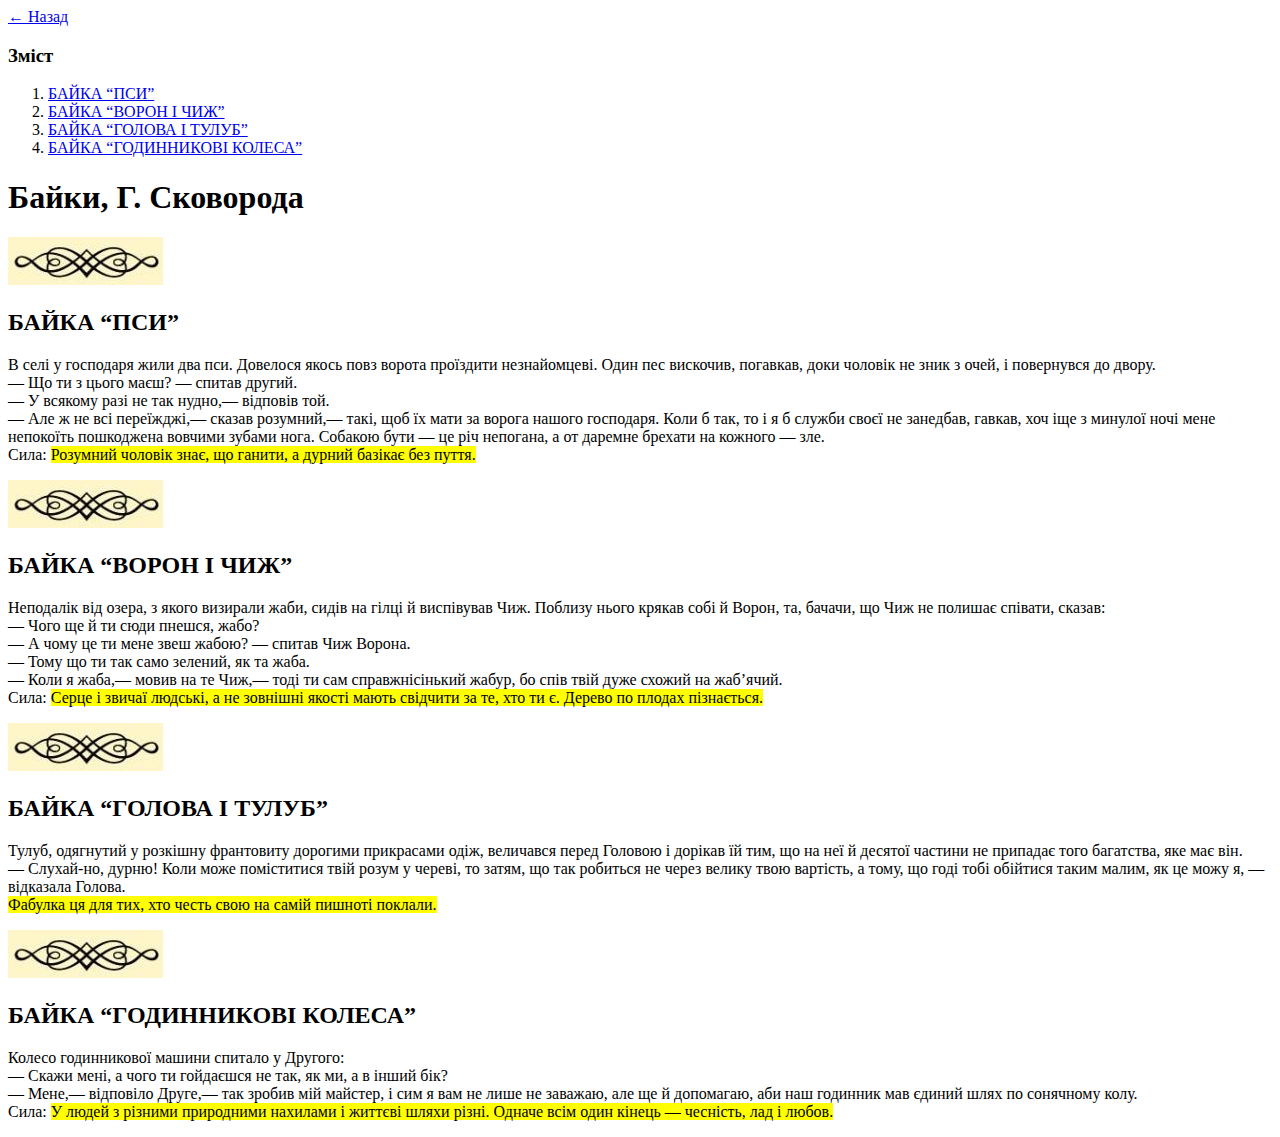
<file: lesson_2/baiky.html>
<!DOCTYPE html>
<html lang="uk">
  <head>
    <meta charset="UTF-8" />
    <meta name="viewport" content="width=device-width, initial-scale=1.0" />
    <title>Байки</title>
  </head>
  <body>
    <header>
      <a href="index.html">&larr; Назад</a>

      <h3>Зміст</h3>
      <ol>
        <li><a href="#1">БАЙКА “ПСИ”</a></li>
        <li><a href="#2">БАЙКА “ВОРОН І ЧИЖ”</a></li>
        <li><a href="#3">БАЙКА “ГОЛОВА І ТУЛУБ”</a></li>
        <li><a href="#4">БАЙКА “ГОДИННИКОВІ КОЛЕСА”</a></li>
      </ol>
    </header>

    <main>
      <h1>Байки, Г. Сковорода</h1>

      <div id="1">
        <img src="img/new.jpg" alt="Наступна байка" />
        <h2>БАЙКА “ПСИ”</h2>
        <p>
          В селі у господаря жили два пси. Довелося якось повз ворота проїздити
          незнайомцеві. Один пес вискочив, погавкав, доки чоловік не зник з
          очей, і повернувся до двору. <br />

          — Що ти з цього маєш? — спитав другий. <br />

          — У всякому разі не так нудно,— відповів той. <br />

          — Але ж не всі переїжджі,— сказав розумний,— такі, щоб їх мати за
          ворога нашого господаря. Коли б так, то і я б служби своєї не
          занедбав, гавкав, хоч іще з минулої ночі мене непокоїть пошкоджена
          вовчими зубами нога. Собакою бути — це річ непогана, а от даремне
          брехати на кожного — зле.
          <br />

          Сила:
          <mark>
            Розумний чоловік знає, що ганити, а дурний базікає без пуття.
          </mark>
        </p>
      </div>

      <div id="2">
        <img src="img/new.jpg" alt="Наступна байка" />
        <h2>БАЙКА “ВОРОН І ЧИЖ”</h2>
        <p>
          Неподалік від озера, з якого визирали жаби, сидів на гілці й
          виспівував Чиж. Поблизу нього крякав собі й Ворон, та, бачачи, що Чиж
          не полишає співати, сказав: <br />

          — Чого ще й ти сюди пнешся, жабо? <br />

          — А чому це ти мене звеш жабою? — спитав Чиж Ворона. <br />

          — Тому що ти так само зелений, як та жаба. <br />

          — Коли я жаба,— мовив на те Чиж,— тоді ти сам справжнісінький жабур,
          бо спів твій дуже схожий на жаб’ячий. <br />

          Сила:
          <mark>
            Серце і звичаї людські, а не зовнішні якості мають свідчити за те,
            хто ти є. Дерево по плодах пізнається.
          </mark>
        </p>
      </div>

      <div id="3">
        <img src="img/new.jpg" alt="Наступна байка" />
        <h2>БАЙКА “ГОЛОВА І ТУЛУБ”</h2>
        <p>
          Тулуб, одягнутий у розкiшну франтовиту дорогими прикрасами одiж,
          величався перед Головою i дорiкав їй тим, що на неї й десятої частини
          не припадає того багатства, яке має вiн. <br />

          — Слухай-но, дурню! Коли може помiститися твiй розум у черевi, то
          затям, що так робиться не через велику твою вартiсть, а тому, що годi
          тобi обiйтися таким малим, як це можу я, — вiдказала Голова. <br />
          <mark>
            Фабулка ця для тих, хто честь свою на самiй пишнотi поклали.
          </mark>
        </p>
      </div>

      <div id="4">
        <img src="img/new.jpg" alt="Наступна байка" />
        <h2>БАЙКА “ГОДИННИКОВІ КОЛЕСА”</h2>
        <p>
          Колесо годинникової машини спитало у Другого: <br />

          — Скажи мені, а чого ти гойдаєшся не так, як ми, а в інший бік? <br />

          — Мене,— відповіло Друге,— так зробив мій майстер, і сим я вам не лише
          не заважаю, але ще й допомагаю, аби наш годинник мав єдиний шлях по
          сонячному колу. <br />

          Сила:
          <mark>
            У людей з різними природними нахилами і життєві шляхи різні. Одначе
            всім один кінець — чесність, лад і любов.
          </mark>
        </p>
      </div>
    </main>
  </body>
</html>
</file>
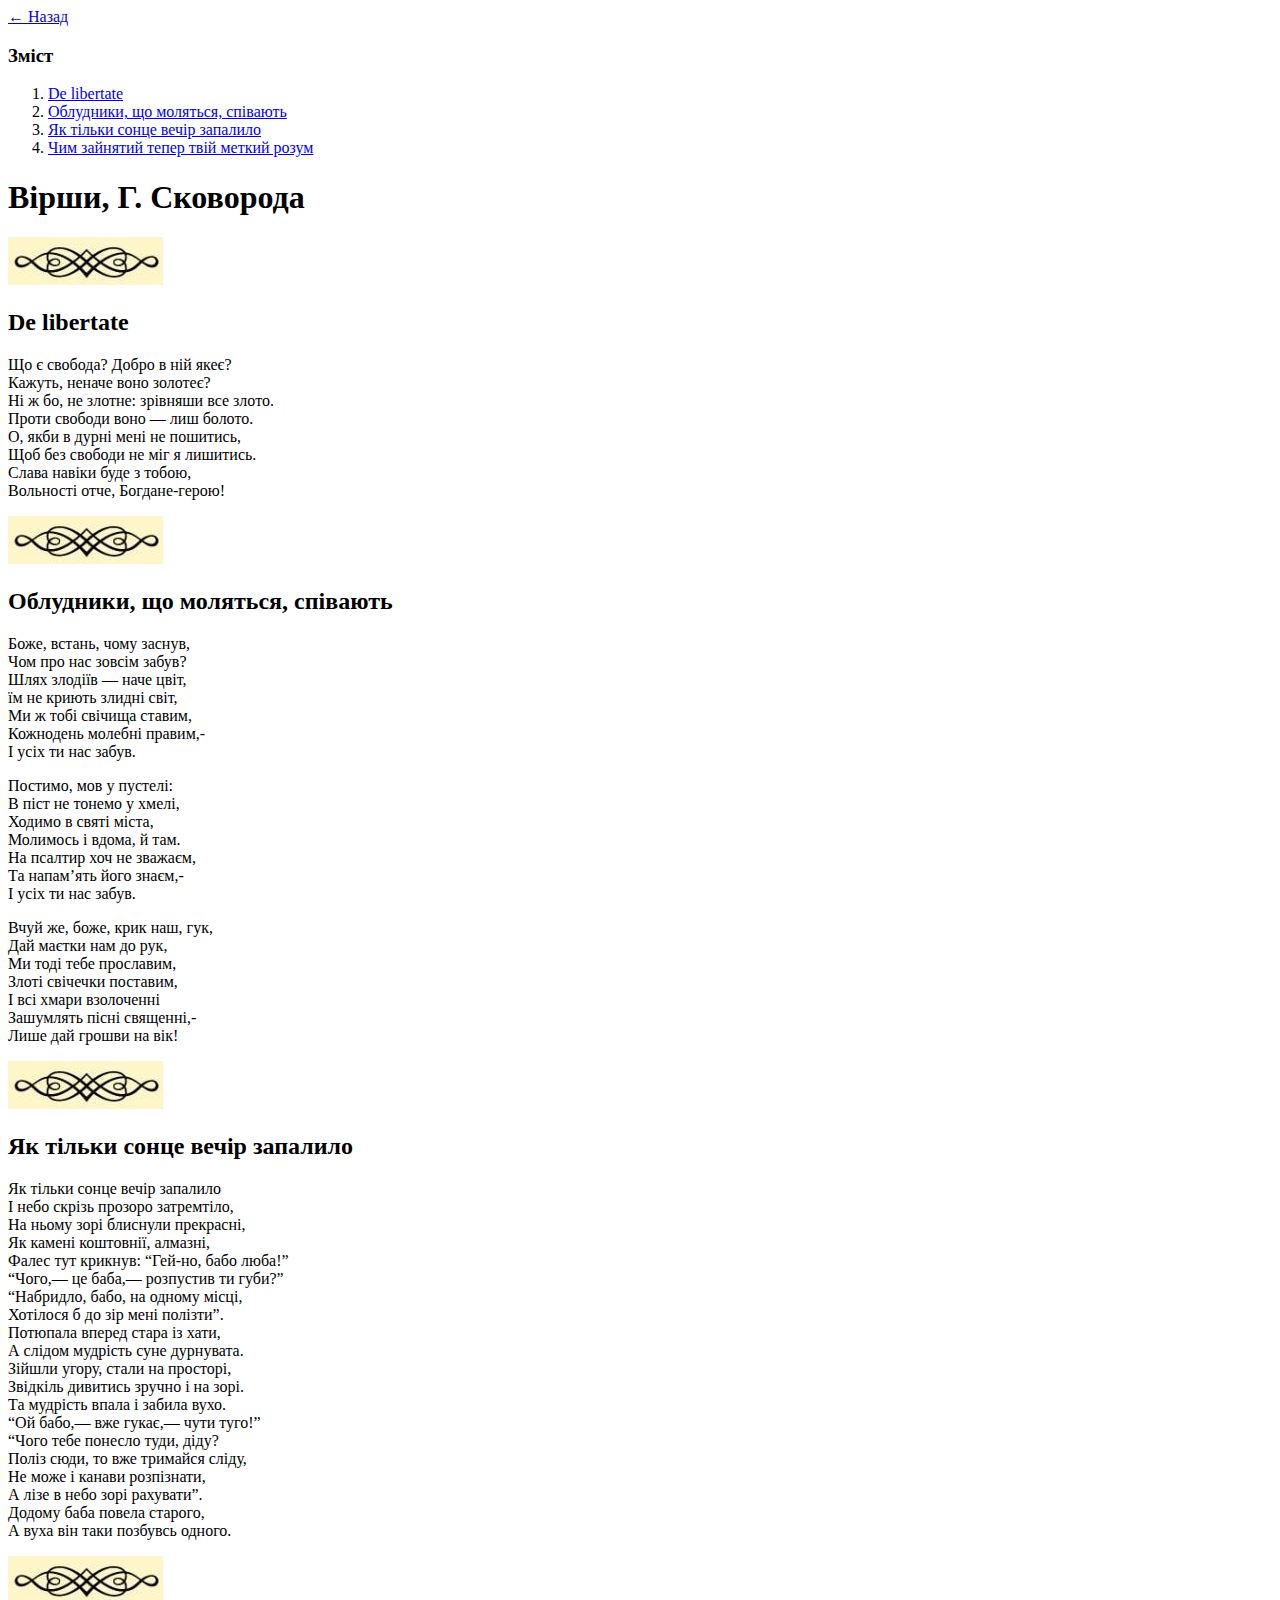
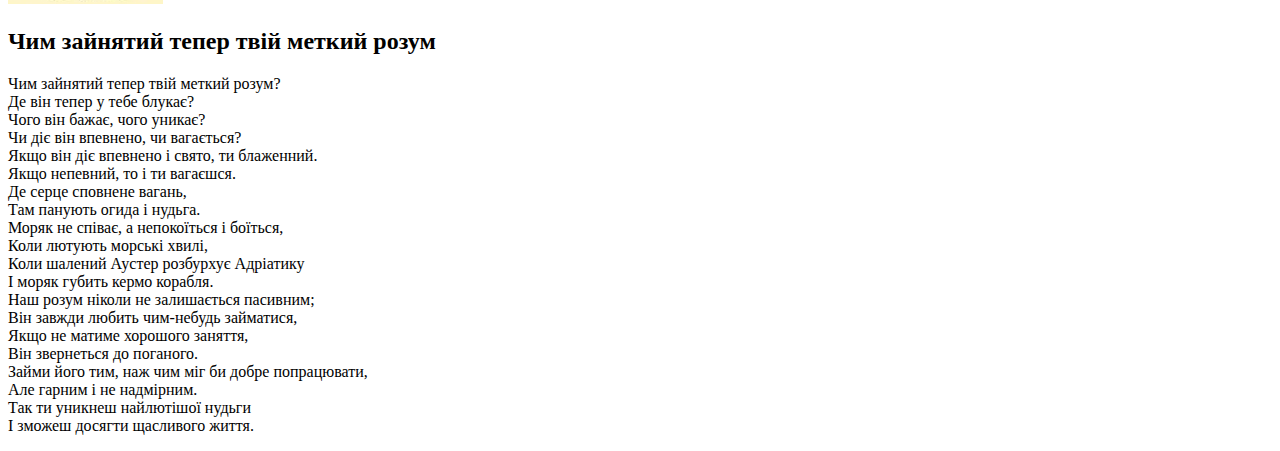
<file: lesson_2/virshi.html>
<!DOCTYPE html>
<html lang="zxx">
  <head>
    <meta charset="UTF-8" />
    <meta name="viewport" content="width=device-width, initial-scale=1.0" />
    <title>Вірши</title>
  </head>
  <body>
    <header>
      <a href="index.html">&larr; Назад</a>

      <h3>Зміст</h3>
      <ol>
        <li><a href="#1">De libertate</a></li>
        <li><a href="#2">Облудники, що моляться, співають</a></li>
        <li><a href="#3">Як тільки сонце вечір запалило</a></li>
        <li><a href="#4">Чим зайнятий тепер твій меткий розум</a></li>
      </ol>
    </header>

    <main>
      <h1>Вірши, Г. Сковорода</h1>

      <div id="1">
        <img src="img/new.jpg" alt="Новий вірш" />
        <h2>De libertate</h2>
        <p>
          Що є свобода? Добро в ній якеє? <br />
          Кажуть, неначе воно золотеє?<br />
          Ні ж бо, не злотне: зрівняши все злото.<br />
          Проти свободи воно — лиш болото.<br />
          О, якби в дурні мені не пошитись,<br />
          Щоб без свободи не міг я лишитись.<br />
          Слава навіки буде з тобою,<br />
          Вольності отче, Богдане-герою!<br />
        </p>
      </div>

      <div id="2">
        <img src="img/new.jpg" alt="Новий вірш" />
        <h2>Облудники, що моляться, співають</h2>
        <div>
          <p>
            Боже, встань, чому заснув, <br />
            Чом про нас зовсім забув?<br />
            Шлях злодіїв — наче цвіт,<br />
            їм не криють злидні світ,<br />
            Ми ж тобі свічища ставим,<br />
            Кожнодень молебні правим,-<br />
            І усіх ти нас забув.<br />
          </p>

          <p>
            Постимо, мов у пустелі:<br />
            В піст не тонемо у хмелі,<br />
            Ходимо в святі міста,<br />
            Молимось і вдома, й там.<br />
            На псалтир хоч не зважаєм,<br />
            Та напам’ять його знаєм,-<br />
            І усіх ти нас забув.<br />
          </p>

          <p>
            Вчуй же, боже, крик наш, гук,<br />
            Дай маєтки нам до рук,<br />
            Ми тоді тебе прославим,<br />
            Злоті свічечки поставим,<br />
            І всі хмари взолоченні<br />
            Зашумлять пісні священні,-<br />
            Лише дай грошви на вік!<br />
          </p>
        </div>
      </div>

      <div id="3">
        <img src="img/new.jpg" alt="Новий вірш" />
        <h2>Як тільки сонце вечір запалило</h2>
        <p>
          Як тільки сонце вечір запалило <br />
          І небо скрізь прозоро затремтіло,<br />
          На ньому зорі блиснули прекрасні,<br />
          Як камені коштовнії, алмазні,<br />
          Фалес тут крикнув: “Гей-но, бабо люба!”<br />
          “Чого,— це баба,— розпустив ти губи?”<br />
          “Набридло, бабо, на одному місці,<br />
          Хотілося б до зір мені полізти”.<br />
          Потюпала вперед стара із хати,<br />
          А слідом мудрість суне дурнувата.<br />
          Зійшли угору, стали на просторі,<br />
          Звідкіль дивитись зручно і на зорі.<br />
          Та мудрість впала і забила вухо.<br />
          “Ой бабо,— вже гукає,— чути туго!”<br />
          “Чого тебе понесло туди, діду?<br />
          Поліз сюди, то вже тримайся сліду,<br />
          Не може і канави розпізнати,<br />
          А лізе в небо зорі рахувати”.<br />
          Додому баба повела старого,<br />
          А вуха він таки позбувсь одного.<br />
        </p>
      </div>

      <div id="4">
        <img src="img/new.jpg" alt="Новий вірш" />
        <h2>Чим зайнятий тепер твій меткий розум</h2>
        <p>
          Чим зайнятий тепер твій меткий розум? <br />
          Де він тепер у тебе блукає? <br />
          Чого він бажає, чого уникає? <br />
          Чи діє він впевнено, чи вагається? <br />
          Якщо він діє впевнено і свято, ти блаженний. <br />
          Якщо непевний, то і ти вагаєшся. <br />
          Де серце сповнене вагань, <br />
          Там панують огида і нудьга. <br />
          Моряк не співає, а непокоїться і боїться, <br />
          Коли лютують морські хвилі, <br />
          Коли шалений Аустер розбурхує Адріатику <br />
          І моряк губить кермо корабля. <br />
          Наш розум ніколи не залишається пасивним; <br />
          Він завжди любить чим-небудь займатися, <br />
          Якщо не матиме хорошого заняття, <br />
          Він звернеться до поганого. <br />
          Займи його тим, наж чим міг би добре попрацювати, <br />
          Але гарним і не надмірним. <br />
          Так ти уникнеш найлютішої нудьги <br />
          І зможеш досягти щасливого життя. <br />
        </p>
      </div>
    </main>
  </body>
</html>
</file>
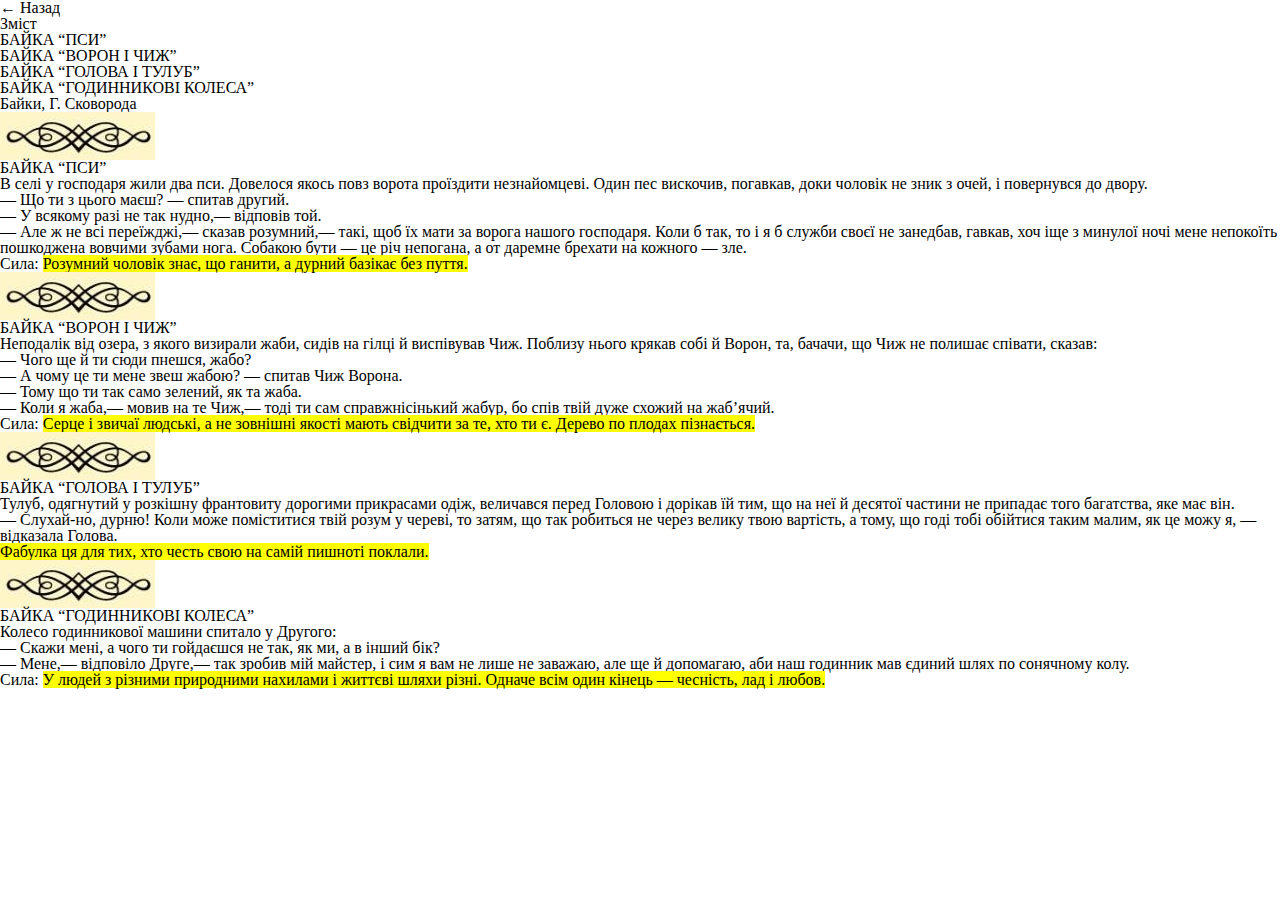
<file: lesson_3/baiky.html>
<!DOCTYPE html>
<html lang="uk">

<head>
  <meta charset="UTF-8">
  <meta name="viewport" content="width=device-width, initial-scale=1.0">
  <link rel="stylesheet" href="css/style.css">
  <title>Байки</title>
</head>

<body>

  <header class="header">
    <a class="link" href="index.html">&larr; Назад</a>

    <h3 class="title title3">Зміст</h3>
    <ol class="list">
      <li class="item"><a class="link" href="#1">БАЙКА “ПСИ”</a></li>
      <li class="item"><a class="link" href="#2">БАЙКА “ВОРОН І ЧИЖ”</a></li>
      <li class="item"><a class="link" href="#3">БАЙКА “ГОЛОВА І ТУЛУБ”</a></li>
      <li class="item"><a class="link" href="#4">БАЙКА “ГОДИННИКОВІ КОЛЕСА”</a>
      </li>
    </ol>
  </header>

  <main>
    <h1 class="title title1">Байки, Г. Сковорода</h1>

    <div id="1" class="fable">
      <img class="tracery" src="img/new.jpg" alt="Наступна байка">
      <h2 class="title title2">БАЙКА “ПСИ”</h2>
      <div class="text">
        <p>
          В селі у господаря жили два пси. Довелося якось повз ворота проїздити
          незнайомцеві. Один пес вискочив, погавкав, доки чоловік не зник з
          очей, і повернувся до двору. <br>
          — Що ти з цього маєш? — спитав другий. <br>
          — У всякому разі не так нудно,— відповів той. <br>
          — Але ж не всі переїжджі,— сказав розумний,— такі, щоб їх мати за
          ворога нашого господаря. Коли б так, то і я б служби своєї не
          занедбав, гавкав, хоч іще з минулої ночі мене непокоїть пошкоджена
          вовчими зубами нога. Собакою бути — це річ непогана, а от даремне
          брехати на кожного — зле. <br>
          Сила:
          <mark class="mark">
            Розумний чоловік знає, що ганити, а дурний базікає без пуття.
          </mark>
        </p>
      </div>
    </div>

    <div id="2" class="fable">
      <img class="tracery" src="img/new.jpg" alt="Наступна байка">
      <h2 class="title title2">БАЙКА “ВОРОН І ЧИЖ”</h2>
      <div class="text">
        <p>
          Неподалік від озера, з якого визирали жаби, сидів на гілці й
          виспівував Чиж. Поблизу нього крякав собі й Ворон, та, бачачи, що Чиж
          не полишає співати, сказав: <br>
          — Чого ще й ти сюди пнешся, жабо? <br>
          — А чому це ти мене звеш жабою? — спитав Чиж Ворона. <br>
          — Тому що ти так само зелений, як та жаба. <br>
          — Коли я жаба,— мовив на те Чиж,— тоді ти сам справжнісінький жабур,
          бо спів твій дуже схожий на жаб’ячий. <br>
          Сила:
          <mark class="mark">
            Серце і звичаї людські, а не зовнішні якості мають свідчити за те,
            хто ти є. Дерево по плодах пізнається.
          </mark>
        </p>
      </div>
    </div>

    <div id="3" class="fable">
      <img class="tracery" src="img/new.jpg" alt="Наступна байка">
      <h2 class="title title2">БАЙКА “ГОЛОВА І ТУЛУБ”</h2>
      <div class="text">
        <p>
          Тулуб, одягнутий у розкiшну франтовиту дорогими прикрасами одiж,
          величався перед Головою i дорiкав їй тим, що на неї й десятої частини
          не припадає того багатства, яке має вiн. <br>
          — Слухай-но, дурню! Коли може помiститися твiй розум у черевi, то
          затям, що так робиться не через велику твою вартiсть, а тому, що годi
          тобi обiйтися таким малим, як це можу я, — вiдказала Голова. <br>
          <mark class="mark">
            Фабулка ця для тих, хто честь свою на самiй пишнотi поклали.
          </mark>
        </p>
      </div>
    </div>

    <div id="4" class="fable">
      <img class="tracery" src="img/new.jpg" alt="Наступна байка">
      <h2 class="title title2">БАЙКА “ГОДИННИКОВІ КОЛЕСА”</h2>
      <div class="text">
        <p>
          Колесо годинникової машини спитало у Другого: <br>
          — Скажи мені, а чого ти гойдаєшся не так, як ми, а в інший бік? <br>
          — Мене,— відповіло Друге,— так зробив мій майстер, і сим я вам не лише
          не заважаю, але ще й допомагаю, аби наш годинник мав єдиний шлях по
          сонячному колу. <br>
          Сила:
          <mark class="mark">
            У людей з різними природними нахилами і життєві шляхи різні. Одначе
            всім один кінець — чесність, лад і любов.
          </mark>
        </p>
      </div>
    </div>
  </main>

  <footer class="footer"></footer>

</body>

</html>
</file>
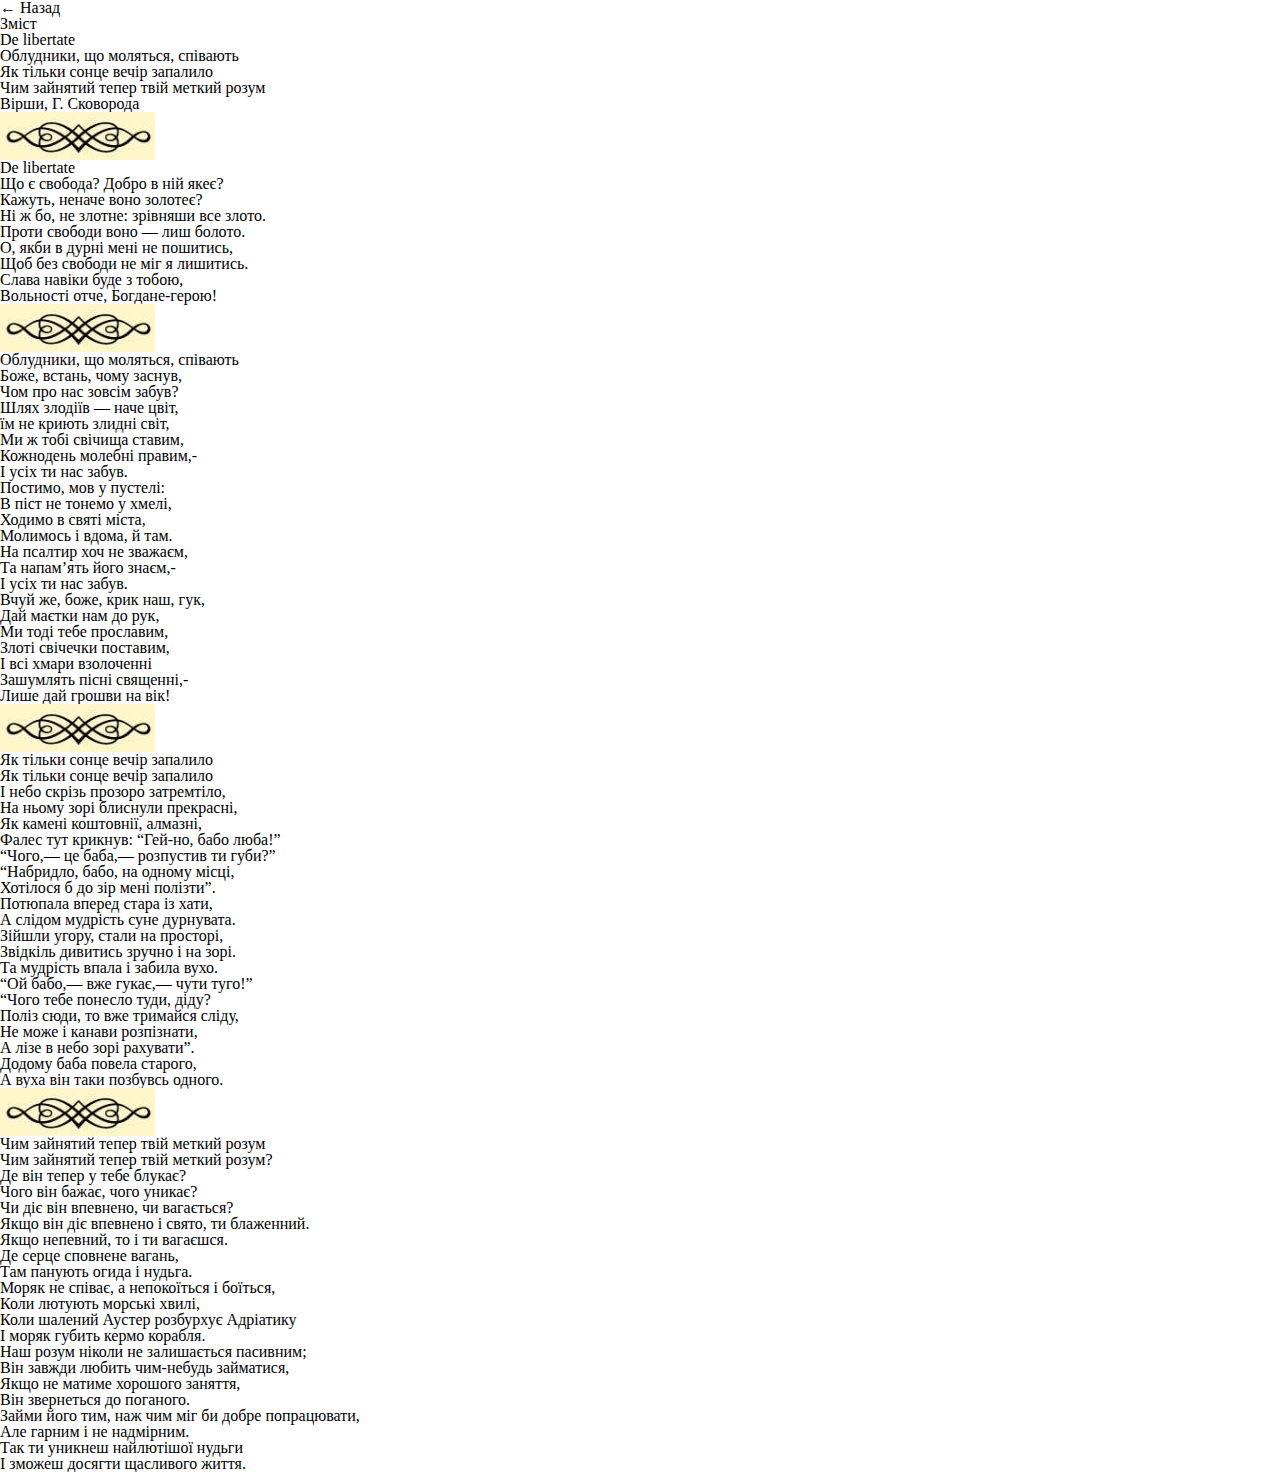
<file: lesson_3/virshi.html>
<!DOCTYPE html>
<html lang="uk">

<head>
  <meta charset="UTF-8">
  <meta name="viewport" content="width=device-width, initial-scale=1.0">
  <link rel="stylesheet" href="css/style.css">
  <title>Вірши</title>
</head>

<body>
  <header class="header">
    <a class="link" href="index.html">&larr; Назад</a>

    <h3 class="title title3">Зміст</h3>
    <ol class="list">
      <li><a class="item" href="#1">De libertate</a></li>
      <li><a class="item" href="#2">Облудники, що моляться, співають</a></li>
      <li><a class="item" href="#3">Як тільки сонце вечір запалило</a></li>
      <li><a class="item" href="#4">Чим зайнятий тепер твій меткий розум</a>
      </li>
    </ol>
  </header>

  <main>
    <h1 class="title title1">Вірши, Г. Сковорода</h1>

    <div id="1" class="poem">
      <img class="tracery" src="img/new.jpg" alt="Новий вірш">
      <h2 class="title title2">De libertate</h2>

      <div class="text">
        <p>
          Що є свобода? Добро в ній якеє? <br>
          Кажуть, неначе воно золотеє?<br>
          Ні ж бо, не злотне: зрівняши все злото.<br>
          Проти свободи воно — лиш болото.<br>
          О, якби в дурні мені не пошитись,<br>
          Щоб без свободи не міг я лишитись.<br>
          Слава навіки буде з тобою,<br>
          Вольності отче, Богдане-герою!<br>
        </p>
      </div>
    </div>

    <div id="2" class="poem">
      <img class="tracery" src="img/new.jpg" alt="Новий вірш">
      <h2 class="title title2">Облудники, що моляться, співають</h2>
      <div class="text">
        <p>
          Боже, встань, чому заснув, <br>
          Чом про нас зовсім забув?<br>
          Шлях злодіїв — наче цвіт,<br>
          їм не криють злидні світ,<br>
          Ми ж тобі свічища ставим,<br>
          Кожнодень молебні правим,-<br>
          І усіх ти нас забув.<br>
        </p>
        <p>
          Постимо, мов у пустелі:<br>
          В піст не тонемо у хмелі,<br>
          Ходимо в святі міста,<br>
          Молимось і вдома, й там.<br>
          На псалтир хоч не зважаєм,<br>
          Та напам’ять його знаєм,-<br>
          І усіх ти нас забув.<br>
        </p>
        <p>
          Вчуй же, боже, крик наш, гук,<br>
          Дай маєтки нам до рук,<br>
          Ми тоді тебе прославим,<br>
          Злоті свічечки поставим,<br>
          І всі хмари взолоченні<br>
          Зашумлять пісні священні,-<br>
          Лише дай грошви на вік!<br>
        </p>
      </div>
    </div>

    <div id="3" class="poem">
      <img class="tracery" src="img/new.jpg" alt="Новий вірш">
      <h2 class="title title2">Як тільки сонце вечір запалило</h2>
      <div class="text">
        <p>
          Як тільки сонце вечір запалило <br>
          І небо скрізь прозоро затремтіло,<br>
          На ньому зорі блиснули прекрасні,<br>
          Як камені коштовнії, алмазні,<br>
          Фалес тут крикнув: “Гей-но, бабо люба!”<br>
          “Чого,— це баба,— розпустив ти губи?”<br>
          “Набридло, бабо, на одному місці,<br>
          Хотілося б до зір мені полізти”.<br>
          Потюпала вперед стара із хати,<br>
          А слідом мудрість суне дурнувата.<br>
          Зійшли угору, стали на просторі,<br>
          Звідкіль дивитись зручно і на зорі.<br>
          Та мудрість впала і забила вухо.<br>
          “Ой бабо,— вже гукає,— чути туго!”<br>
          “Чого тебе понесло туди, діду?<br>
          Поліз сюди, то вже тримайся сліду,<br>
          Не може і канави розпізнати,<br>
          А лізе в небо зорі рахувати”.<br>
          Додому баба повела старого,<br>
          А вуха він таки позбувсь одного.<br>
        </p>
      </div>
    </div>

    <div id="4" class="poem">
      <img class="tracery" src="img/new.jpg" alt="Новий вірш">
      <h2 class="title title2">Чим зайнятий тепер твій меткий розум</h2>
      <div class="text">
        <p>
          Чим зайнятий тепер твій меткий розум? <br>
          Де він тепер у тебе блукає? <br>
          Чого він бажає, чого уникає? <br>
          Чи діє він впевнено, чи вагається? <br>
          Якщо він діє впевнено і свято, ти блаженний. <br>
          Якщо непевний, то і ти вагаєшся. <br>
          Де серце сповнене вагань, <br>
          Там панують огида і нудьга. <br>
          Моряк не співає, а непокоїться і боїться, <br>
          Коли лютують морські хвилі, <br>
          Коли шалений Аустер розбурхує Адріатику <br>
          І моряк губить кермо корабля. <br>
          Наш розум ніколи не залишається пасивним; <br>
          Він завжди любить чим-небудь займатися, <br>
          Якщо не матиме хорошого заняття, <br>
          Він звернеться до поганого. <br>
          Займи його тим, наж чим міг би добре попрацювати, <br>
          Але гарним і не надмірним. <br>
          Так ти уникнеш найлютішої нудьги <br>
          І зможеш досягти щасливого життя. <br>
        </p>
      </div>
    </div>
  </main>

  <footer class="footer"></footer>
</body>

</html>
</file>
<file: lesson_6/css/style.css>
@import url("https://fonts.googleapis.com/css?family=Poppins:600,700&display=swap");

@import url("https://fonts.googleapis.com/css?family=Inter:regular&display=swap");

@import url("https://fonts.googleapis.com/css?family=DM+Serif+Text:regular&display=swap");

@import url(reset.css);

body {
  font-family: Inter, sans-serif;
  font-size: 18px;
  color: #7D7D7D;
  line-height: 1.47186;
  margin: 0 25%;
}

/*=====================header=====================*/

.company-image {
  height: 29px;
}

.company-name {
  display: inline-block;
  font-family: Poppins, sans-serif;
  color: #37393F;
  font-size: 25px;
  font-weight: 700;
}

.company-name span {
  color: #6B77E5;
}

/*=====================header=====================*/

.header {
  padding: 30px 0;
}

/*=====================main=====================*/

main {
  margin-bottom: 50px;
}

/*=====================consulting=====================*/

.consulting {
  margin-bottom: 150px;
}

/*------------------block-down------------------*/

.block-down-image {
  margin-bottom: 37px;
  width: 100%;
}

.block-down-title {
  color: #37393F;
  font-family: Poppins, sans-serif;
  font-size: 30px;
  font-weight: 600;
  line-height: 1.27; /* 38.1px */
  margin-bottom: 12px;
  max-width: 692px;
}

.block-down-text {
  margin-bottom: 42px;
}

.block-down-subtitle {
  color: #6B77E5;
  font-family: Poppins;
  font-size: 20px;
  font-weight: 600;
  line-height: 1.27; /* 25.4px */
  max-width: 692px;
  margin: 0 0 12px 0;
}

/*------------------block-side------------------*/

.block-side > * {
  width: 47%;
  display: inline-block;
  vertical-align: middle;
}

.block-side-image img {
  width: 100%;
  max-height: 262px;
}

.block-side-image {
  margin-right: 4%;
}

.block-side-title {
  color: #37393F;
  font-family: Poppins, sans-serif;
  font-size: 25px;
  font-weight: 600;
  line-height: 1.27;
  margin-bottom: 15px;
}

.block-side-subtitle {
  color: #40DDB6;
  font-family: Poppins;
  font-size: 20px;
  font-weight: 600;
  line-height: 1.27;
  margin-bottom: 15px;
}

/*=====================jewellery=====================*/

.jewellery {
  margin-bottom: 50px;
  padding: 0 14px;
}

.jewellery-article {
  max-width: 465px;
  display: inline-block;
  vertical-align: middle;
  margin-right: 18px;
}

.jewellery-images {
  max-width: 465px;
  display: inline-block;
  vertical-align: middle;
}

.jewellery-images img {
  max-width: 205px;
  margin-right: 10px;
}

.jewellery-subtitle {
  font-size: 28px;
  color: #D06B00;
  padding-top: 20px;
  margin-bottom: 13px;
}

.jewellery-title {
  color: #0E333D;
  font-family: "DM Serif Text", serif;
  font-size: 50px;
  line-height: 1.2;
  margin-bottom: 20px;
}
</file>
<file: lesson_10/css/style.css>
@import url(reset.css);


.header {
  padding: 50px 0;
  margin-bottom: 30px;
}

.main {
  margin-bottom: 30px;
}

.footer {
  padding: 50px 0;
}


.container {
  max-width: 1250px;
  padding: 0 15px;
  margin: 0 auto;
}

h1 {
  text-align: center;
  font-size: 50px;
}

.wrap {
  box-shadow:
  1.3px 1.3px 1.9px -4px rgba(0, 0, 0, 0.093),
  3.3px 3.3px 6.5px -4px rgba(0, 0, 0, 0.123),
  10px 10px 29px -4px rgba(0, 0, 0, 0.45)
  ;
  border-radius: 15px;
  padding: 30px;
}

.wrap:not(:last-child) {
  margin-bottom: 80px;
}

.wrap .images {
  font-size: 0;
}

.icons img {
  width: 70px;
  height: 70px;
  margin: 10px;
}

.wrap .title {
  font-size: 36px;
  vertical-align: top;
}

.wrap h2 {
  text-align: right;
  margin-bottom: 30px;
}

.content-rastr .image {
  width: 100%;
}

.content-rastr .image05 {
  width: 50%;
}

.interactive img:not(:last-of-type) {
  margin-right: 20px;
}
</file>
<file: lesson_3/css/style.css>
@import url("reset.css");
</file>
<file: lesson_4/css/style.css>
@import url("reset.css");

/* ------------------------------------------- */

.subtitle2 ~ p {
  color: darkslateblue;
}

.subtitle2 + p {
  color: rgb(35, 216, 56);
}

.item .link {
  color: rgb(107, 179, 159);
}

.item > a {
  color: rgb(46, 46, 46);
}

.item a {
  color: aquamarine;
}

.item * {
  color: yellow;
}

/*---------------------------------------------*/

.text.subtext {
  color: black;
}

h2.subtitle {
  color: darkorange;
}

.text,
.subtext {
  color: rgb(181, 181, 181);
}

h2 {
  color: blue;
}

#text1 {
  color: brown;
}

[class = "text"] {
  color: aqua;
}

.subtext {
  color: violet;
}

.text {
  color: rgb(220, 20, 123);
}

p {
  color: green;
}

* {
  color: red;
}
</file>
<file: lesson_5/css/style.css>
@import url(fonts.css);
@import url(reset.css);

/* --------------------------------------------------- */

.header {
  font-family: 'ProximaNova';
  /* font-family: 'ProximaNova', sans-serif; */
  font-size: 16px;
  font-style: normal;
  color: black;
  font-weight: 300;
}

.header h3 {
  font-size: 22px;
  text-shadow: 5px 5px 10px #6690af;
}

.header .item {
  color: rgb(23, 98, 177);
  text-decoration: underline;
  
}

/* --------------------------------------------------- */

/*================= Розробка статті ====================*/


.my-article {
  font-family: 'ProximaNova', sans-serif;
  font-size: 19px;
  font-style: normal;
  color: black;
  font-weight: 400;
}

.my-article h1 {
  font-size: 30px;
  font-weight: 700;
  text-transform: capitalize;
  word-spacing: 8px;
}

.image {
  text-align: center;
}

.image span {
  color: gray;
  vertical-align: bottom;
}

.paragraph h2 {
  font-size: 25px;
  line-height: 2;
  word-spacing: 10px;
}

.my-article p {
  text-indent: 10px;
}

.link-video {
  text-decoration: underline;
  font-size: 20px;
  color: rgb(9, 102, 184);
  text-shadow: 2px 2px 20px rgba(9, 102, 184, 0.474);
  letter-spacing: 3px;
}

.line {
  color: gray;
  line-height: 2;
}

/* --------------------------------------------------- */

.footer {
  font-family: 'ProximaNova', sans-serif;
  font-size: 14px;
  color: gray;
}

/* --------------------------------------------------- */
/* --------------------------------------------------- */
/* --------------------------------------------------- */

/*================= Розробка макета ====================*/

.model {
  font-family: 'Inter', sans-serif;
  font-size: 18px;
  color: #7D7D7D;
  font-weight: 400;
  font-style: normal;
  line-height: 1.46187;
}

.model4-title,
.model4-subtitle {
  font-family: 'Poppins', sans-serif;
  font-weight: 600;
  line-height: 3;
}

.model4-title {
  color: #37393F;
  font-size: 30px;
}

.model4-subtitle {
  color: #6B77E5;
  font-size: 20px;
}

.model5-title {
  color: #37393F;
  font-family: 'Poppins', sans-serif;
  font-size: 40px;
  font-style: normal;
  font-weight: 700;
  line-height: 2.2;
}

.model5-item {
  font-weight: 500;
  line-height: 3.2;
}
</file>
<file: lesson_7/css/style.css>
@import url(fonts.css);
@import url(reset.css);

/*-------------------------------------*/

.container {
  padding: 0 15px;
  max-width: 1248px;
  margin: 0 auto;
}

span {
  color: #40DDB6;
}

/*===================header==================*/

.header {
  color: #37393F;
  font-family: "Poppins", sans-serif;
  font-size: 25px;
  font-weight: 700;
  padding: 42px 0;
  margin-bottom: 100px;
  background-color: #e9ebf0;
}

.header img {
  height: 29px;
}

.header span {
  color: #6B77E5;
}

.header h3 {
  display: inline-block;
}

/*===================footer==================*/


.footer {
  background-color: #37393F;
  color: #FFF;
  font-family: "Inter";
  line-height: 1.445;
  padding: 50px 0 104px;
}

.footer-violet {
  color: #6B77E5;
}

/*===================main==================*/


.main {
  color: #7D7D7D;
  font-family: "Inter", sans-serif;
  font-size: 18px;
  line-height: 1.46;
  margin-bottom: 100px;
}

h1, h2, h3 {
  color: #37393F;
  font-family: Poppins;
  font-weight: 700;
}

.text p {
  margin-bottom: 30px;
}


/*---------------------------------------------*/
/*================licencing-block==============*/
/*---------------------------------------------*/

.licencing-block {
  margin-bottom: 150px;
}

.mini-text {
  text-align: center;
  color: #37393F;
  font-weight: 500;
  margin-bottom: 16px;
}

.title {
  text-align: center;
  font-size: 60px;
  line-height: 1.21;
  margin-bottom: 70px;
}

.subtitle {
  font-size: 40px;
  line-height: 1.21;
  margin-bottom: 11px;
}

.minititle {
  font-size: 30px;
}

.graphics {
  margin-bottom: 32px;
}

.phosphor,
.unsplash {
  margin-bottom: 100px;
}

.photography,
.pexels {
  margin-bottom: 24px;
}

.pexels h3,
.unsplash h3 {
  margin-bottom: 8px;
}

/*---------------------------------------------*/
/*===============information-block=============*/
/*---------------------------------------------*/


.information-block {
  padding-left: 32.02%;
  margin-bottom: 150px;
}

.information-block .subtitle {
  margin-bottom: 13px;
}

.list {
  margin-bottom: 35px;
  font-weight: 500;
  padding-left: 16px;
}

.list .item {
  margin-bottom: 32px;
}

.text {
  margin-bottom: 35px;
}


/*---------------------------------------------*/
/*==================clothing===================*/
/*---------------------------------------------*/

.clothing {
  color: #807D7E;
  font-family: "Causten", sans-serif;
  font-size: 20px;
  line-height: 1.675;
  letter-spacing: 0.4px;

  margin-bottom: 200px;
}

.clothing span {
  color: #807D7E;
  font-weight: 700;
}

.clothing h2 {
  color: #3C4242;
  font-family: "Core Sans C", sans-serif;
  font-size: 28px;
  font-weight: 600;
  line-height: 1.1964;
  letter-spacing: 0.56px;

  margin-bottom: 30px;
}

.clothing h3 {
  color: #807D7E;
  font-family: "Core Sans C", sans-serif;
  font-size: 20px;
  font-style: normal;
  font-weight: 600;
  line-height: 33.5px; /* 167.5% */
  letter-spacing: 0.4px;

  margin-bottom: 25px;
}

.clothing .text p {
  margin-bottom: 20px;
}

.clothing .text {
  margin-bottom: 25px;
}

.clothing .last-text {
  margin-bottom: 20px;
}


/*---------------------------------------------*/
/*===================jewellery=================*/
/*---------------------------------------------*/

.jewellery {
  color: #606060;
  font-family: "Cormorant Infant", serif;
  font-size: 30px;
  font-weight: 700;
  line-height: 1.4;
  max-width: 1600px;
  margin: 0 auto 160px;
}

.image-branch {
  margin-right: 69px;
  margin-top: -100px;
}

.jewellery .title,
.jewellery .subtitle {
  font-family: "Cormorant Infant", serif;
  font-weight: 700;
  line-height: 1;
}

.jewellery .title {
  color: #000;
  font-size: 64px;
  text-align: left;
}

.jewellery .subtitle {
  color: #D58417;
  font-size: 20px;
  margin-bottom: 31px;
}

.jewellery .text-block {
  display: inline-block;
  max-width: 502px;
  vertical-align: middle;
  margin-right: 75px;
}

.jewellery .images-block {
  display: inline-block;
  max-width: 525px;
  vertical-align: middle;
}

.image1 {
  display: inline-block;
  margin-right: 30px;
}

.image2 {
  display: inline-block;
}

.woman1 {
  border-radius: 88.5px;
  margin: 0 0 0 -187px;
  padding-top: 14px;
}

.woman2 {
  border-radius: 153.5px;
  margin: 0 0 0 -318px;
  padding-top: 19px;
}


/*---------------------------------------------*/
/*====================practice=================*/
/*---------------------------------------------*/

.practice {
  color: #1f1f1f;
}

.practice h2 {
  font-size: 60px;
  text-align: center;
  margin-bottom: 50px;
}

.block{
  width: 350px;
  height: 250px;
  background-color: #9de1d0;
  padding: 15px;
  display: inline-block;
  margin: 0 26px 50px 26px;
  vertical-align: top;
}

.block-border {
  border: 10px solid #6B77E5;
  border-bottom: 15px dashed #D58417;
}

.block-outline {
  outline: 20px solid #e56bd3;
}

.block-border-radius {
  border-radius: 10% 30% 50% 70%;
  border: 10px double #afa211;
}

.block-shadow {
  border-radius: 20px;
  border: 5px dotted #999eaf;
  box-shadow:
  17.1px 14.3px 11.2px rgba(0, 0, 0, 0.107),
  26.9px 22.5px 18.1px rgba(0, 0, 0, 0.132),
  35.4px 29.6px 27.5px rgba(0, 0, 0, 0.151),
  55px 46px 46px rgba(0, 0, 0, 0.21);
}

.block-opacity {
  opacity: 0.7;
}

.block-visibility {
  visibility: hidden;
}
</file>
<file: lesson_9/css/style.css>
@import url("fonts.css");
@import url("reset.css");

/*-------------------------------------*/

.container {
  max-width: 1250px;
  padding: 0 15px;
  margin: 0 auto;
}

/*-------------------------------------*/

.header {
  color: #37393F;
  font-family: "Poppins", sans-serif;
  font-weight: 600;

  padding: 20px 0;
  margin-bottom: 50px;

  text-align: center;
}

h1 {
  display: inline-block;
  font-size: 40px;
  line-height: 1.5;
}

h1::before {
  content: "";
  display: block;
  width: 100%;
  height: 2px;
  background-color: purple;
}

h1::after {
  content: "";
  display: block;
  width: 100%;
  height: 2px;
  background-color: purple;
}

/*-----------------------------------*/

.main {
  font-family: "Inter", sans-serif;
  color: #7D7D7D;
  font-size: 18px;
  line-height: 1.462;
}

/*-----------------------------------*/

.footer {
  color: #37393F;
  font-family: "Poppins", sans-serif;
  font-size: 18px;
  font-weight: 400;
  padding: 50px 0;
}


/*-------------------------------------*/
/*=============PRACTICE================*/
/*-------------------------------------*/

.practice {
  margin-bottom: 100px;
}

.control {
  margin-bottom: 30px;
}

.control::before {
  content: "";
  display: block;
  width: 100%;
  height: 2px;
  background-color: purple;
}

.control::after {
  content: "";
  display: block;
  width: 100%;
  height: 2px;
  background-color: purple;
}

.practice h3 {
  color: #555860;
  font-weight: 500;
  margin-bottom: 25px;
}

.practice .item {
  display: inline-block;
  font-size: 20px;
  line-height: 1.2;
}

.practice .item:not(:last-child) {
  margin-right: 319px;
}

.practice .item::after {
  content: "";
  display: block;
  background-color: #7D7D7D;
  width: 100%;
  height: 2px;
}

.practice .list {
  margin-bottom: 20px;
}

.practice .appear {
  color: #37393F;
  font-size: 0;
  margin-bottom: 30px;
}

.practice .block {
  display: inline-block;
  max-width: 392px;
  min-height: 150px;
  font-size: 18px;
  border: 2px solid rgb(179, 125, 125);
  padding: 20px;
  visibility: hidden;
}

.practice .block1 {
  background-color: rgb(160, 216, 159);
}

.practice .block2 {
  background-color: rgb(229, 192, 124);
}

.practice .block3 {
  background-color: rgb(32, 148, 160);
}

.practice .block:target {
  visibility: visible;
}

.practice .text:target {
  background-color: yellow;
}

.practice .text {
  margin-bottom: 40px;
}


/*-------------------------------------*/
/*================GAME=================*/
/*-------------------------------------*/


.game {
  max-width: 1000px;
  height: 500px;
  border: solid 2px #000;
  margin: 0 auto 150px;
  font-size: 0;
}

.game h2 {
  font-family: "Poppins", sans-serif;
  color: #37393F;
  font-size: 32px;
  font-weight: 600;
  text-align: center;
}

.game h2::after {
  content: "";
  display: block;
  width: 100px;
  height: 2px;
  background-color: #37393F;
  margin: 0 auto;
}

.game .box {
  border: solid 1px #000;
  visibility: hidden;
}

.game .box:hover,
.game .box1:hover + .box {
  visibility: visible;
}

.game .box:hover,
.game .box:hover + .box {
  visibility: visible;
}

.game .box {
  background: linear-gradient(45deg, #90da36 0%, #434343 100%);
}

.game .box1,
.game .box8 {
  border: solid 1px #000;
  background: #5e5e5e;
  width: 40px;
  height: 40px;
}

.game .box1 {
  margin: 50px 0 0 50px;
}

.game .box2 {
  width: 20px;
  height: 100px;
  margin: 0px 0 0 60px;
}

.game .box3 {
  display: inline-block;
  width: 300px;
  height: 20px;
  margin-left: 60px;
  margin-bottom: 80px;
}

.game .box4 {
  display: inline-block;
  width: 20px;
  height: 100px;
}

.game .box5 {
  display: inline-block;
  width: 200px;
  height: 20px;
}

.game .box6 {
  display: inline-block;
  width: 20px;
  height: 120px;
  margin-bottom: -100px;
}

.game .box7 {
  display: inline-block;
  width: 300px;
  height: 20px;
  margin-bottom: -100px;
}

.game .box8 {
  display: inline-block;
  margin-bottom: -110px;
}


/*-------------------------------------*/
/*==============WHY-US================*/
/*-------------------------------------*/

.why-us {
  max-width: 692px;
  margin: 0 auto 100px;
}

.why-us h2 {
  color: #37393F;
  font-family: "Poppins", sans-serif;
  font-size: 30px;
  font-weight: 600;
  line-height: 1.27;
  margin-bottom: 12.5px;
}

.why-us .section {
  margin-bottom: 42px;
}

.why-us .article {
  margin-bottom: 40px;
}

.why-us .article h4 {
  color: #6B77E5;
  font-family: "Poppins", sans-serif;
  font-size: 20px;
  font-weight: 600;
  line-height: 1.27;

  margin-bottom: 12px;
}

.why-us .benefits h3 {
  color: #37393F;
  font-family: "Poppins", sans-serif;
  font-size: 25px;
  font-weight: 600;
  line-height: 1.27;
  margin-bottom: 15px;
}

.why-us .benefits h5 {
  color: #40DDB6;
  font-family: "Poppins", sans-serif;
  font-size: 20px;
  font-weight: 600;
  line-height: 1.27;
  margin-bottom: 21px;
}

.why-us .benefits .item:not(:last-child) {
  margin-bottom: 30px;
}

.why-us .benefits .item::before {
  content: "";
  display: inline-block;
  width: 27px;
  height: 27px;
  background: url('../img/check-mark.svg') 50% no-repeat;
  vertical-align: middle;
  margin-right: 8px;
}

.why-us .benefits {
  display: inline-block;
  margin-bottom: 48px;
}

.why-us .benefits::before {
  content: "";
  display: inline-block;
  width: 332px;
  height: 266px;
  background: url('../img/benefits.jpg') 0 0 no-repeat;
  vertical-align: middle;
  margin-right: 20px;
}

.why-us .benefits .desc {
  display: inline-block;
  max-width: 332px;
  vertical-align: middle;
}




/*-------------------------------------*/
/*==============WE-CARE================*/
/*-------------------------------------*/


.we-care {
  max-width: 675px;
  margin: 0 auto 100px;
}

.we-care .content {
  margin-bottom: 48px;
}

.we-care .content:last-of-type {
  margin-bottom: 70px;
}

.we-care h4 {
  color: #37393F;
  font-weight: 500;
  margin-bottom: 16px;
}

.we-care h4::before {
  display: inline-block;
  content: "";
  width: 12px;
  height: 12px;
  background: #40DDB6;
  margin-right: 5px;
}

.we-care h2 {
  color: #37393F;
  font-family: "Poppins", sans-serif;
  font-size: 40px;
  font-weight: 700;
  line-height: 1.21;
  max-width: 415px;
  margin-bottom: 10px;
}

.we-care .text p:not(:last-child) {
  margin-bottom: 25px;
}

.we-care .slogan {
  padding: 28px 41px 28px 84px;
}

.we-care .slogan:not(:last-child) {
  margin-bottom: 31px;
}

.we-care h3 {
  color: #37393F;
  font-family: "Poppins", sans-serif;
  font-size: 20px;
  font-weight: 600;
  margin-bottom: 12px;
  margin-left: -48px;
}

.we-care h3::before {
  content: "";
  display: inline-block;
  background: url("../img/check-mark.svg");
  width: 27px;
  height: 27px;
  vertical-align: middle;
  margin-right: 19px;
}

.we-care .button {
  color: #fff;
  font-weight: 600;
  background: #6B77E5;
  padding: 22px 35px;
}

.we-care .button:hover {
  background: #4c58c3;
}



/*-------------------------------------*/
/*=============HOW-WE-WORK=============*/
/*-------------------------------------*/

.how-we-work {
  text-align: center;
  margin-bottom: 150px;
}

.how-we-work h4 {
  color: #37393F;
  font-weight: 500;
  margin-bottom: 16px;
}

.how-we-work h4::before {
  content: "";
  display: inline-block;
  width: 12px;
  height: 12px;
  background: #40DDB6;
  margin-right: 5px;
}

.how-we-work h2 {
  color: #37393F;
  font-family: "Poppins", sans-serif;
  font-size: 40px;
  font-weight: 700;
  line-height: 1.21;
  margin-bottom: 77px;
}

.how-we-work .section {
  font-size: 0;
}

.how-we-work .boxes {
  display: inline-block;
  padding-top: 50px;
  max-width: 386px;
}

.how-we-work .boxes:not(:last-child) {
  margin-right: 31px;
}

.how-we-work .box {
  display: inline-block;
  font-size: 18px;
  min-height: 301px;
  padding: 58px 43px;
  background: #F4F4F4;
}

.how-we-work .box::before {
  content: "";
  display: block;
  width: 72px;
  height: 72px;
  margin: 0 auto;
  margin-top: -94px;
}

.how-we-work .box1::before {
  background: url('../img/calendar.svg') 0 0 no-repeat;
}

.how-we-work .box2::before {
  background: url('../img/puzzle.svg') 0 0 no-repeat;
}

.how-we-work .box3::before {
  background: url('../img/shield.svg') 0 0 no-repeat;
}

.how-we-work h3 {
  color: #37393F;
  font-family: "Poppins", sans-serif;
  font-size: 25px;
  font-weight: 600;
  line-height: 1.27;
  margin-bottom: 16px;
  margin-top: 20px;
}

.how-we-work .text {
  margin-bottom: 37px;
}

.how-we-work a {
  color: #6B77E5;
  font-weight: 600;
}

.how-we-work a:hover {
  color: #4c58c3;
  text-decoration: underline;
}



/*-------------------------------------*/
/*=============JEWELLERY=============*/
/*-------------------------------------*/


.jewellery {
  font-family: "Cormorant Infant", serif;
  font-weight: 700;
  color: #000;
  line-height: 1.4;
  margin-bottom: 100px;
}

.jewellery .block-first {
  display: inline-block;
  vertical-align: top;
  margin-right: 10px;
}

.jewellery h2 {
  font-size: 60px;
  line-height: 1.15;
  max-width: 488px;
  padding-top: 109px;
}

.jewellery .block-first::after {
  content: "";
  display: block;
  width: 62.3%;
  height: 3px;
  background: #78473B;
  margin-top: 13px;
}

.jewellery .block-middle {
  display: inline-block;
  font-size: 0;
  margin-right: 43px;
  vertical-align: top;
  padding-top: 41px;
  max-width: 334px;
}

.jewellery .block-last {
  display: inline-block;
  font-size: 0;
  max-width: 334px;
}

.jewellery .image img {
  width: 100%;
}

.jewellery .image {
  display: inline-block;
  margin-bottom: 25px;
}

.jewellery .image::before {
  content: "";
  display: inline-block;
  width: 334px;
  height: 381px;
  border: 1px solid #000;
  margin-bottom: -372px;
  margin-left: -10px;
}

.jewellery .price {
  font-size: 24px;
}

.jewellery h3 {
  font-size: 46px;
}
</file>
